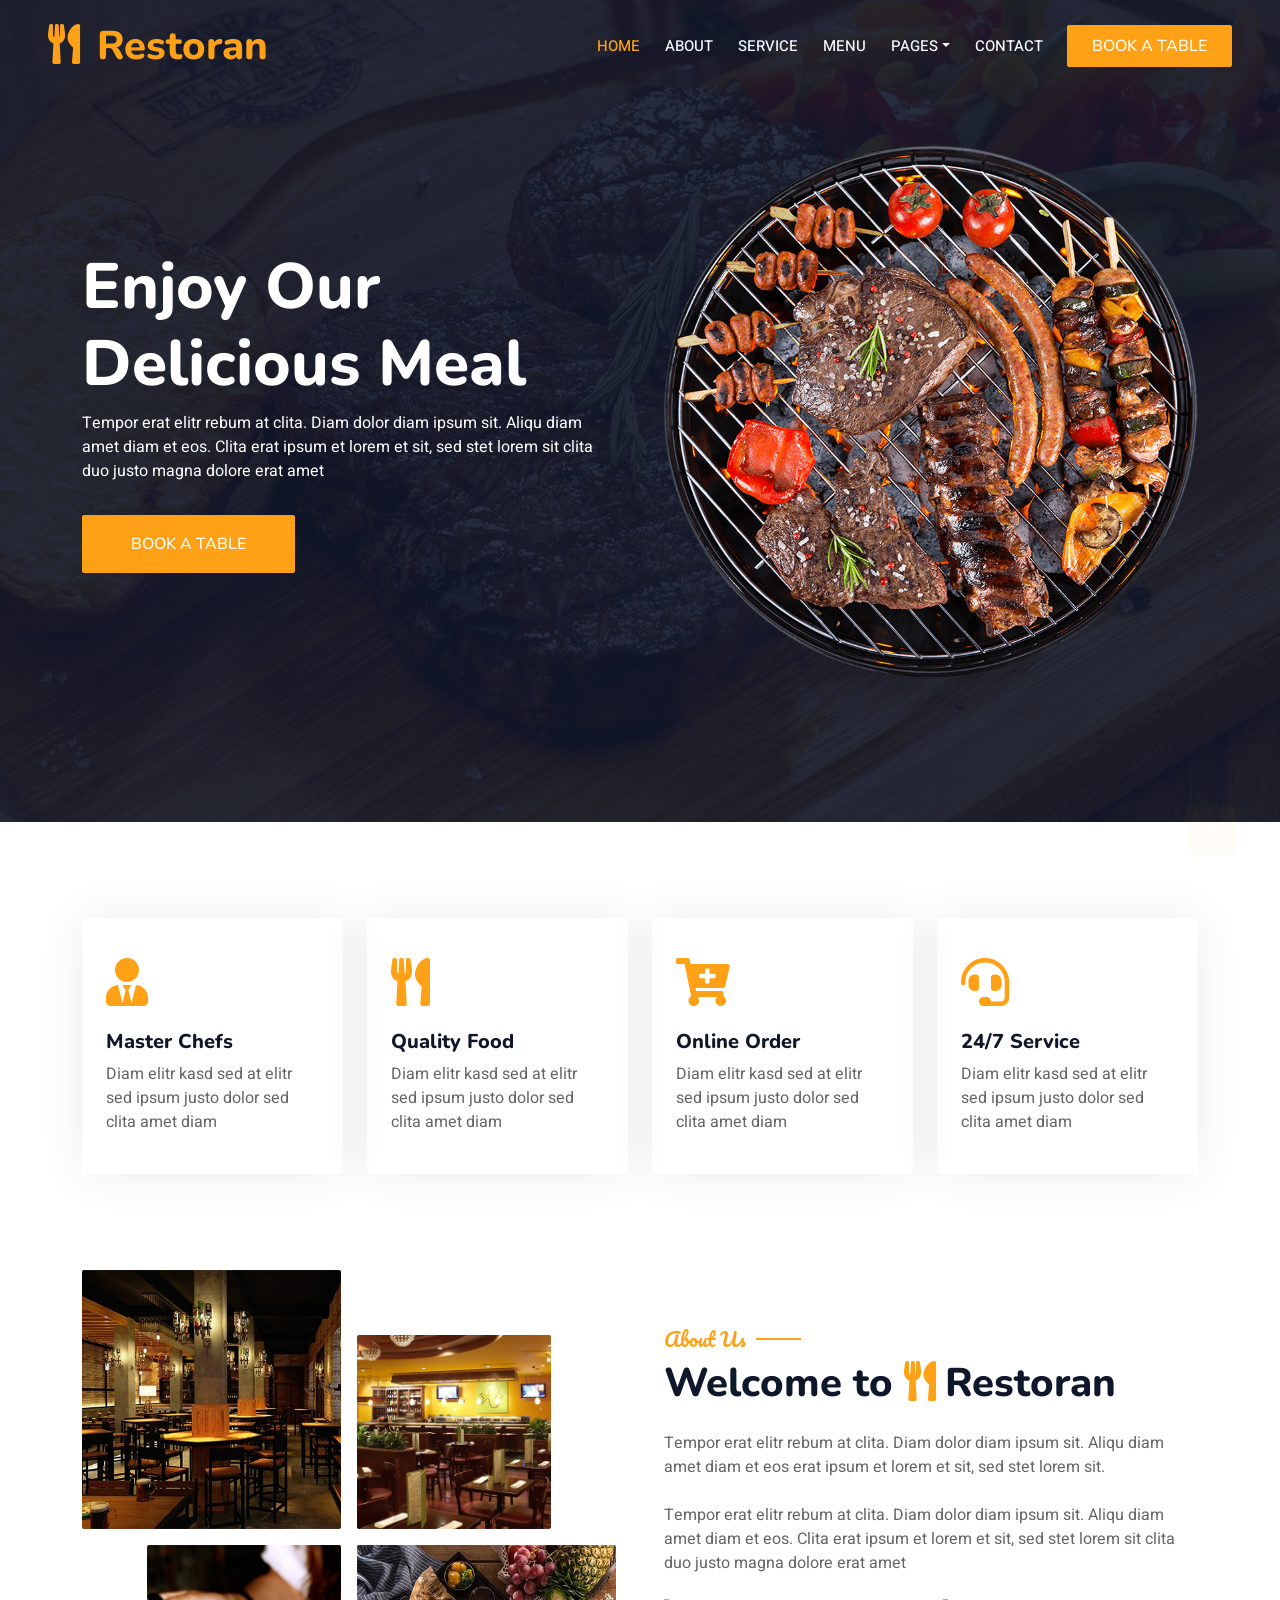
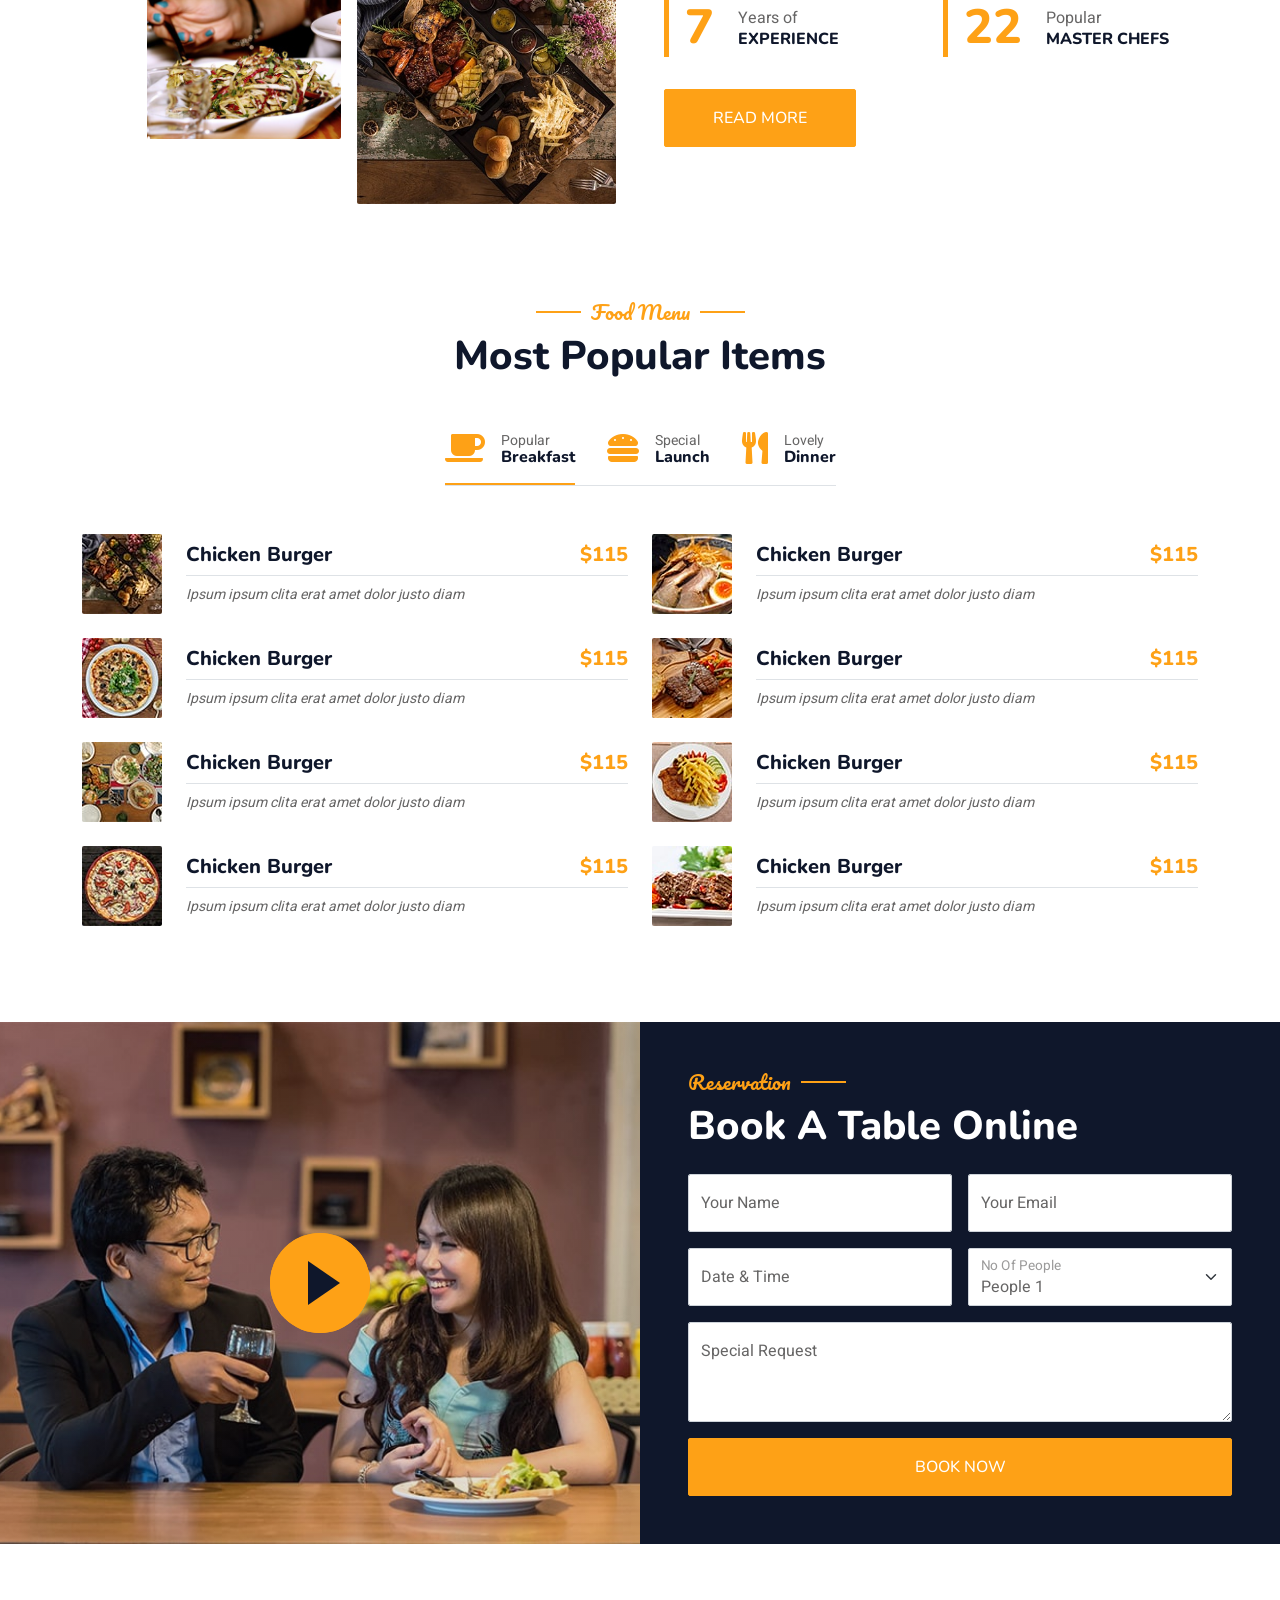
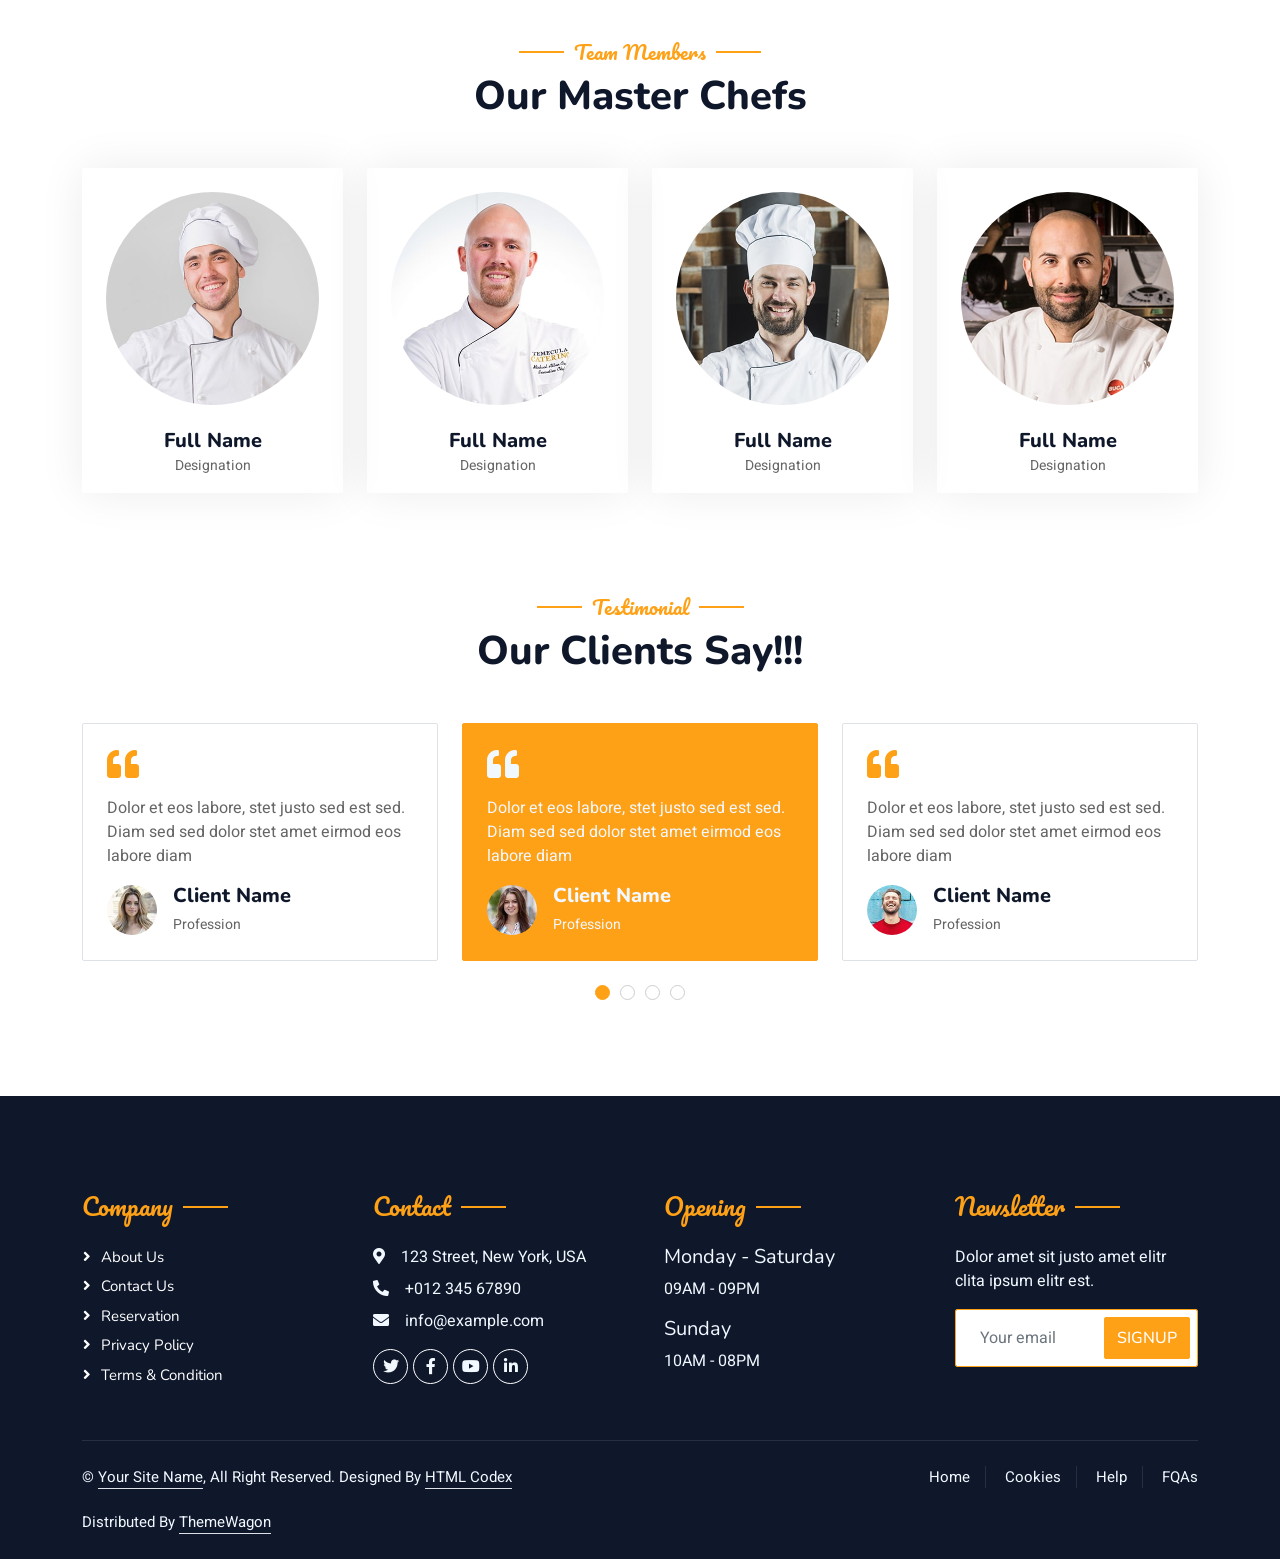
<file: restoranTemplate/index.html>
<!DOCTYPE html>
<html lang="en">

<head>
    <meta charset="utf-8">
    <title>Restoran - Bootstrap Restaurant Template</title>
    <meta content="width=device-width, initial-scale=1.0" name="viewport">
    <meta content="" name="keywords">
    <meta content="" name="description">

    <!-- Favicon -->
    <link href="img/favicon.ico" rel="icon">

    <!-- Google Web Fonts -->
    <link rel="preconnect" href="https://fonts.googleapis.com">
    <link rel="preconnect" href="https://fonts.gstatic.com" crossorigin>
    <link href="https://fonts.googleapis.com/css2?family=Heebo:wght@400;500;600&family=Nunito:wght@600;700;800&family=Pacifico&display=swap" rel="stylesheet">

    <!-- Icon Font Stylesheet -->
    <link href="https://cdnjs.cloudflare.com/ajax/libs/font-awesome/5.10.0/css/all.min.css" rel="stylesheet">
    <link href="https://cdn.jsdelivr.net/npm/bootstrap-icons@1.4.1/font/bootstrap-icons.css" rel="stylesheet">

    <!-- Libraries Stylesheet -->
    <link href="lib/animate/animate.min.css" rel="stylesheet">
    <link href="lib/owlcarousel/assets/owl.carousel.min.css" rel="stylesheet">
    <link href="lib/tempusdominus/css/tempusdominus-bootstrap-4.min.css" rel="stylesheet" />

    <!-- Customized Bootstrap Stylesheet -->
    <link href="css/bootstrap.min.css" rel="stylesheet">

    <!-- Template Stylesheet -->
    <link href="css/style.css" rel="stylesheet">
</head>

<body>
    <div class="container-xxl bg-white p-0">
        <!-- Spinner Start -->
        <div id="spinner" class="show bg-white position-fixed translate-middle w-100 vh-100 top-50 start-50 d-flex align-items-center justify-content-center">
            <div class="spinner-border text-primary" style="width: 3rem; height: 3rem;" role="status">
                <span class="sr-only">Loading...</span>
            </div>
        </div>
        <!-- Spinner End -->


        <!-- Navbar & Hero Start -->
        <div class="container-xxl position-relative p-0">
            <nav class="navbar navbar-expand-lg navbar-dark bg-dark px-4 px-lg-5 py-3 py-lg-0">
                <a href="" class="navbar-brand p-0">
                    <h1 class="text-primary m-0"><i class="fa fa-utensils me-3"></i>Restoran</h1>
                    <!-- <img src="img/logo.png" alt="Logo"> -->
                </a>
                <button class="navbar-toggler" type="button" data-bs-toggle="collapse" data-bs-target="#navbarCollapse">
                    <span class="fa fa-bars"></span>
                </button>
                <div class="collapse navbar-collapse" id="navbarCollapse">
                    <div class="navbar-nav ms-auto py-0 pe-4">
                        <a href="index.html" class="nav-item nav-link active">Home</a>
                        <a href="about.html" class="nav-item nav-link">About</a>
                        <a href="service.html" class="nav-item nav-link">Service</a>
                        <a href="menu.html" class="nav-item nav-link">Menu</a>
                        <div class="nav-item dropdown">
                            <a href="#" class="nav-link dropdown-toggle" data-bs-toggle="dropdown">Pages</a>
                            <div class="dropdown-menu m-0">
                                <a href="booking.html" class="dropdown-item">Booking</a>
                                <a href="team.html" class="dropdown-item">Our Team</a>
                                <a href="testimonial.html" class="dropdown-item">Testimonial</a>
                            </div>
                        </div>
                        <a href="contact.html" class="nav-item nav-link">Contact</a>
                    </div>
                    <a href="" class="btn btn-primary py-2 px-4">Book A Table</a>
                </div>
            </nav>

            <div class="container-xxl py-5 bg-dark hero-header mb-5">
                <div class="container my-5 py-5">
                    <div class="row align-items-center g-5">
                        <div class="col-lg-6 text-center text-lg-start">
                            <h1 class="display-3 text-white animated slideInLeft">Enjoy Our<br>Delicious Meal</h1>
                            <p class="text-white animated slideInLeft mb-4 pb-2">Tempor erat elitr rebum at clita. Diam dolor diam ipsum sit. Aliqu diam amet diam et eos. Clita erat ipsum et lorem et sit, sed stet lorem sit clita duo justo magna dolore erat amet</p>
                            <a href="" class="btn btn-primary py-sm-3 px-sm-5 me-3 animated slideInLeft">Book A Table</a>
                        </div>
                        <div class="col-lg-6 text-center text-lg-end overflow-hidden">
                            <img class="img-fluid" src="img/hero.png" alt="">
                        </div>
                    </div>
                </div>
            </div>
        </div>
        <!-- Navbar & Hero End -->


        <!-- Service Start -->
        <div class="container-xxl py-5">
            <div class="container">
                <div class="row g-4">
                    <div class="col-lg-3 col-sm-6 wow fadeInUp" data-wow-delay="0.1s">
                        <div class="service-item rounded pt-3">
                            <div class="p-4">
                                <i class="fa fa-3x fa-user-tie text-primary mb-4"></i>
                                <h5>Master Chefs</h5>
                                <p>Diam elitr kasd sed at elitr sed ipsum justo dolor sed clita amet diam</p>
                            </div>
                        </div>
                    </div>
                    <div class="col-lg-3 col-sm-6 wow fadeInUp" data-wow-delay="0.3s">
                        <div class="service-item rounded pt-3">
                            <div class="p-4">
                                <i class="fa fa-3x fa-utensils text-primary mb-4"></i>
                                <h5>Quality Food</h5>
                                <p>Diam elitr kasd sed at elitr sed ipsum justo dolor sed clita amet diam</p>
                            </div>
                        </div>
                    </div>
                    <div class="col-lg-3 col-sm-6 wow fadeInUp" data-wow-delay="0.5s">
                        <div class="service-item rounded pt-3">
                            <div class="p-4">
                                <i class="fa fa-3x fa-cart-plus text-primary mb-4"></i>
                                <h5>Online Order</h5>
                                <p>Diam elitr kasd sed at elitr sed ipsum justo dolor sed clita amet diam</p>
                            </div>
                        </div>
                    </div>
                    <div class="col-lg-3 col-sm-6 wow fadeInUp" data-wow-delay="0.7s">
                        <div class="service-item rounded pt-3">
                            <div class="p-4">
                                <i class="fa fa-3x fa-headset text-primary mb-4"></i>
                                <h5>24/7 Service</h5>
                                <p>Diam elitr kasd sed at elitr sed ipsum justo dolor sed clita amet diam</p>
                            </div>
                        </div>
                    </div>
                </div>
            </div>
        </div>
        <!-- Service End -->


        <!-- About Start -->
        <div class="container-xxl py-5">
            <div class="container">
                <div class="row g-5 align-items-center">
                    <div class="col-lg-6">
                        <div class="row g-3">
                            <div class="col-6 text-start">
                                <img class="img-fluid rounded w-100 wow zoomIn" data-wow-delay="0.1s" src="img/about-1.jpg">
                            </div>
                            <div class="col-6 text-start">
                                <img class="img-fluid rounded w-75 wow zoomIn" data-wow-delay="0.3s" src="img/about-2.jpg" style="margin-top: 25%;">
                            </div>
                            <div class="col-6 text-end">
                                <img class="img-fluid rounded w-75 wow zoomIn" data-wow-delay="0.5s" src="img/about-3.jpg">
                            </div>
                            <div class="col-6 text-end">
                                <img class="img-fluid rounded w-100 wow zoomIn" data-wow-delay="0.7s" src="img/about-4.jpg">
                            </div>
                        </div>
                    </div>
                    <div class="col-lg-6">
                        <h5 class="section-title ff-secondary text-start text-primary fw-normal">About Us</h5>
                        <h1 class="mb-4">Welcome to <i class="fa fa-utensils text-primary me-2"></i>Restoran</h1>
                        <p class="mb-4">Tempor erat elitr rebum at clita. Diam dolor diam ipsum sit. Aliqu diam amet diam et eos erat ipsum et lorem et sit, sed stet lorem sit.</p>
                        <p class="mb-4">Tempor erat elitr rebum at clita. Diam dolor diam ipsum sit. Aliqu diam amet diam et eos. Clita erat ipsum et lorem et sit, sed stet lorem sit clita duo justo magna dolore erat amet</p>
                        <div class="row g-4 mb-4">
                            <div class="col-sm-6">
                                <div class="d-flex align-items-center border-start border-5 border-primary px-3">
                                    <h1 class="flex-shrink-0 display-5 text-primary mb-0" data-toggle="counter-up">15</h1>
                                    <div class="ps-4">
                                        <p class="mb-0">Years of</p>
                                        <h6 class="text-uppercase mb-0">Experience</h6>
                                    </div>
                                </div>
                            </div>
                            <div class="col-sm-6">
                                <div class="d-flex align-items-center border-start border-5 border-primary px-3">
                                    <h1 class="flex-shrink-0 display-5 text-primary mb-0" data-toggle="counter-up">50</h1>
                                    <div class="ps-4">
                                        <p class="mb-0">Popular</p>
                                        <h6 class="text-uppercase mb-0">Master Chefs</h6>
                                    </div>
                                </div>
                            </div>
                        </div>
                        <a class="btn btn-primary py-3 px-5 mt-2" href="">Read More</a>
                    </div>
                </div>
            </div>
        </div>
        <!-- About End -->


        <!-- Menu Start -->
        <div class="container-xxl py-5">
            <div class="container">
                <div class="text-center wow fadeInUp" data-wow-delay="0.1s">
                    <h5 class="section-title ff-secondary text-center text-primary fw-normal">Food Menu</h5>
                    <h1 class="mb-5">Most Popular Items</h1>
                </div>
                <div class="tab-class text-center wow fadeInUp" data-wow-delay="0.1s">
                    <ul class="nav nav-pills d-inline-flex justify-content-center border-bottom mb-5">
                        <li class="nav-item">
                            <a class="d-flex align-items-center text-start mx-3 ms-0 pb-3 active" data-bs-toggle="pill" href="#tab-1">
                                <i class="fa fa-coffee fa-2x text-primary"></i>
                                <div class="ps-3">
                                    <small class="text-body">Popular</small>
                                    <h6 class="mt-n1 mb-0">Breakfast</h6>
                                </div>
                            </a>
                        </li>
                        <li class="nav-item">
                            <a class="d-flex align-items-center text-start mx-3 pb-3" data-bs-toggle="pill" href="#tab-2">
                                <i class="fa fa-hamburger fa-2x text-primary"></i>
                                <div class="ps-3">
                                    <small class="text-body">Special</small>
                                    <h6 class="mt-n1 mb-0">Launch</h6>
                                </div>
                            </a>
                        </li>
                        <li class="nav-item">
                            <a class="d-flex align-items-center text-start mx-3 me-0 pb-3" data-bs-toggle="pill" href="#tab-3">
                                <i class="fa fa-utensils fa-2x text-primary"></i>
                                <div class="ps-3">
                                    <small class="text-body">Lovely</small>
                                    <h6 class="mt-n1 mb-0">Dinner</h6>
                                </div>
                            </a>
                        </li>
                    </ul>
                    <div class="tab-content">
                        <div id="tab-1" class="tab-pane fade show p-0 active">
                            <div class="row g-4">
                                <div class="col-lg-6">
                                    <div class="d-flex align-items-center">
                                        <img class="flex-shrink-0 img-fluid rounded" src="img/menu-1.jpg" alt="" style="width: 80px;">
                                        <div class="w-100 d-flex flex-column text-start ps-4">
                                            <h5 class="d-flex justify-content-between border-bottom pb-2">
                                                <span>Chicken Burger</span>
                                                <span class="text-primary">$115</span>
                                            </h5>
                                            <small class="fst-italic">Ipsum ipsum clita erat amet dolor justo diam</small>
                                        </div>
                                    </div>
                                </div>
                                <div class="col-lg-6">
                                    <div class="d-flex align-items-center">
                                        <img class="flex-shrink-0 img-fluid rounded" src="img/menu-2.jpg" alt="" style="width: 80px;">
                                        <div class="w-100 d-flex flex-column text-start ps-4">
                                            <h5 class="d-flex justify-content-between border-bottom pb-2">
                                                <span>Chicken Burger</span>
                                                <span class="text-primary">$115</span>
                                            </h5>
                                            <small class="fst-italic">Ipsum ipsum clita erat amet dolor justo diam</small>
                                        </div>
                                    </div>
                                </div>
                                <div class="col-lg-6">
                                    <div class="d-flex align-items-center">
                                        <img class="flex-shrink-0 img-fluid rounded" src="img/menu-3.jpg" alt="" style="width: 80px;">
                                        <div class="w-100 d-flex flex-column text-start ps-4">
                                            <h5 class="d-flex justify-content-between border-bottom pb-2">
                                                <span>Chicken Burger</span>
                                                <span class="text-primary">$115</span>
                                            </h5>
                                            <small class="fst-italic">Ipsum ipsum clita erat amet dolor justo diam</small>
                                        </div>
                                    </div>
                                </div>
                                <div class="col-lg-6">
                                    <div class="d-flex align-items-center">
                                        <img class="flex-shrink-0 img-fluid rounded" src="img/menu-4.jpg" alt="" style="width: 80px;">
                                        <div class="w-100 d-flex flex-column text-start ps-4">
                                            <h5 class="d-flex justify-content-between border-bottom pb-2">
                                                <span>Chicken Burger</span>
                                                <span class="text-primary">$115</span>
                                            </h5>
                                            <small class="fst-italic">Ipsum ipsum clita erat amet dolor justo diam</small>
                                        </div>
                                    </div>
                                </div>
                                <div class="col-lg-6">
                                    <div class="d-flex align-items-center">
                                        <img class="flex-shrink-0 img-fluid rounded" src="img/menu-5.jpg" alt="" style="width: 80px;">
                                        <div class="w-100 d-flex flex-column text-start ps-4">
                                            <h5 class="d-flex justify-content-between border-bottom pb-2">
                                                <span>Chicken Burger</span>
                                                <span class="text-primary">$115</span>
                                            </h5>
                                            <small class="fst-italic">Ipsum ipsum clita erat amet dolor justo diam</small>
                                        </div>
                                    </div>
                                </div>
                                <div class="col-lg-6">
                                    <div class="d-flex align-items-center">
                                        <img class="flex-shrink-0 img-fluid rounded" src="img/menu-6.jpg" alt="" style="width: 80px;">
                                        <div class="w-100 d-flex flex-column text-start ps-4">
                                            <h5 class="d-flex justify-content-between border-bottom pb-2">
                                                <span>Chicken Burger</span>
                                                <span class="text-primary">$115</span>
                                            </h5>
                                            <small class="fst-italic">Ipsum ipsum clita erat amet dolor justo diam</small>
                                        </div>
                                    </div>
                                </div>
                                <div class="col-lg-6">
                                    <div class="d-flex align-items-center">
                                        <img class="flex-shrink-0 img-fluid rounded" src="img/menu-7.jpg" alt="" style="width: 80px;">
                                        <div class="w-100 d-flex flex-column text-start ps-4">
                                            <h5 class="d-flex justify-content-between border-bottom pb-2">
                                                <span>Chicken Burger</span>
                                                <span class="text-primary">$115</span>
                                            </h5>
                                            <small class="fst-italic">Ipsum ipsum clita erat amet dolor justo diam</small>
                                        </div>
                                    </div>
                                </div>
                                <div class="col-lg-6">
                                    <div class="d-flex align-items-center">
                                        <img class="flex-shrink-0 img-fluid rounded" src="img/menu-8.jpg" alt="" style="width: 80px;">
                                        <div class="w-100 d-flex flex-column text-start ps-4">
                                            <h5 class="d-flex justify-content-between border-bottom pb-2">
                                                <span>Chicken Burger</span>
                                                <span class="text-primary">$115</span>
                                            </h5>
                                            <small class="fst-italic">Ipsum ipsum clita erat amet dolor justo diam</small>
                                        </div>
                                    </div>
                                </div>
                            </div>
                        </div>
                        <div id="tab-2" class="tab-pane fade show p-0">
                            <div class="row g-4">
                                <div class="col-lg-6">
                                    <div class="d-flex align-items-center">
                                        <img class="flex-shrink-0 img-fluid rounded" src="img/menu-1.jpg" alt="" style="width: 80px;">
                                        <div class="w-100 d-flex flex-column text-start ps-4">
                                            <h5 class="d-flex justify-content-between border-bottom pb-2">
                                                <span>Chicken Burger</span>
                                                <span class="text-primary">$115</span>
                                            </h5>
                                            <small class="fst-italic">Ipsum ipsum clita erat amet dolor justo diam</small>
                                        </div>
                                    </div>
                                </div>
                                <div class="col-lg-6">
                                    <div class="d-flex align-items-center">
                                        <img class="flex-shrink-0 img-fluid rounded" src="img/menu-2.jpg" alt="" style="width: 80px;">
                                        <div class="w-100 d-flex flex-column text-start ps-4">
                                            <h5 class="d-flex justify-content-between border-bottom pb-2">
                                                <span>Chicken Burger</span>
                                                <span class="text-primary">$115</span>
                                            </h5>
                                            <small class="fst-italic">Ipsum ipsum clita erat amet dolor justo diam</small>
                                        </div>
                                    </div>
                                </div>
                                <div class="col-lg-6">
                                    <div class="d-flex align-items-center">
                                        <img class="flex-shrink-0 img-fluid rounded" src="img/menu-3.jpg" alt="" style="width: 80px;">
                                        <div class="w-100 d-flex flex-column text-start ps-4">
                                            <h5 class="d-flex justify-content-between border-bottom pb-2">
                                                <span>Chicken Burger</span>
                                                <span class="text-primary">$115</span>
                                            </h5>
                                            <small class="fst-italic">Ipsum ipsum clita erat amet dolor justo diam</small>
                                        </div>
                                    </div>
                                </div>
                                <div class="col-lg-6">
                                    <div class="d-flex align-items-center">
                                        <img class="flex-shrink-0 img-fluid rounded" src="img/menu-4.jpg" alt="" style="width: 80px;">
                                        <div class="w-100 d-flex flex-column text-start ps-4">
                                            <h5 class="d-flex justify-content-between border-bottom pb-2">
                                                <span>Chicken Burger</span>
                                                <span class="text-primary">$115</span>
                                            </h5>
                                            <small class="fst-italic">Ipsum ipsum clita erat amet dolor justo diam</small>
                                        </div>
                                    </div>
                                </div>
                                <div class="col-lg-6">
                                    <div class="d-flex align-items-center">
                                        <img class="flex-shrink-0 img-fluid rounded" src="img/menu-5.jpg" alt="" style="width: 80px;">
                                        <div class="w-100 d-flex flex-column text-start ps-4">
                                            <h5 class="d-flex justify-content-between border-bottom pb-2">
                                                <span>Chicken Burger</span>
                                                <span class="text-primary">$115</span>
                                            </h5>
                                            <small class="fst-italic">Ipsum ipsum clita erat amet dolor justo diam</small>
                                        </div>
                                    </div>
                                </div>
                                <div class="col-lg-6">
                                    <div class="d-flex align-items-center">
                                        <img class="flex-shrink-0 img-fluid rounded" src="img/menu-6.jpg" alt="" style="width: 80px;">
                                        <div class="w-100 d-flex flex-column text-start ps-4">
                                            <h5 class="d-flex justify-content-between border-bottom pb-2">
                                                <span>Chicken Burger</span>
                                                <span class="text-primary">$115</span>
                                            </h5>
                                            <small class="fst-italic">Ipsum ipsum clita erat amet dolor justo diam</small>
                                        </div>
                                    </div>
                                </div>
                                <div class="col-lg-6">
                                    <div class="d-flex align-items-center">
                                        <img class="flex-shrink-0 img-fluid rounded" src="img/menu-7.jpg" alt="" style="width: 80px;">
                                        <div class="w-100 d-flex flex-column text-start ps-4">
                                            <h5 class="d-flex justify-content-between border-bottom pb-2">
                                                <span>Chicken Burger</span>
                                                <span class="text-primary">$115</span>
                                            </h5>
                                            <small class="fst-italic">Ipsum ipsum clita erat amet dolor justo diam</small>
                                        </div>
                                    </div>
                                </div>
                                <div class="col-lg-6">
                                    <div class="d-flex align-items-center">
                                        <img class="flex-shrink-0 img-fluid rounded" src="img/menu-8.jpg" alt="" style="width: 80px;">
                                        <div class="w-100 d-flex flex-column text-start ps-4">
                                            <h5 class="d-flex justify-content-between border-bottom pb-2">
                                                <span>Chicken Burger</span>
                                                <span class="text-primary">$115</span>
                                            </h5>
                                            <small class="fst-italic">Ipsum ipsum clita erat amet dolor justo diam</small>
                                        </div>
                                    </div>
                                </div>
                            </div>
                        </div>
                        <div id="tab-3" class="tab-pane fade show p-0">
                            <div class="row g-4">
                                <div class="col-lg-6">
                                    <div class="d-flex align-items-center">
                                        <img class="flex-shrink-0 img-fluid rounded" src="img/menu-1.jpg" alt="" style="width: 80px;">
                                        <div class="w-100 d-flex flex-column text-start ps-4">
                                            <h5 class="d-flex justify-content-between border-bottom pb-2">
                                                <span>Chicken Burger</span>
                                                <span class="text-primary">$115</span>
                                            </h5>
                                            <small class="fst-italic">Ipsum ipsum clita erat amet dolor justo diam</small>
                                        </div>
                                    </div>
                                </div>
                                <div class="col-lg-6">
                                    <div class="d-flex align-items-center">
                                        <img class="flex-shrink-0 img-fluid rounded" src="img/menu-2.jpg" alt="" style="width: 80px;">
                                        <div class="w-100 d-flex flex-column text-start ps-4">
                                            <h5 class="d-flex justify-content-between border-bottom pb-2">
                                                <span>Chicken Burger</span>
                                                <span class="text-primary">$115</span>
                                            </h5>
                                            <small class="fst-italic">Ipsum ipsum clita erat amet dolor justo diam</small>
                                        </div>
                                    </div>
                                </div>
                                <div class="col-lg-6">
                                    <div class="d-flex align-items-center">
                                        <img class="flex-shrink-0 img-fluid rounded" src="img/menu-3.jpg" alt="" style="width: 80px;">
                                        <div class="w-100 d-flex flex-column text-start ps-4">
                                            <h5 class="d-flex justify-content-between border-bottom pb-2">
                                                <span>Chicken Burger</span>
                                                <span class="text-primary">$115</span>
                                            </h5>
                                            <small class="fst-italic">Ipsum ipsum clita erat amet dolor justo diam</small>
                                        </div>
                                    </div>
                                </div>
                                <div class="col-lg-6">
                                    <div class="d-flex align-items-center">
                                        <img class="flex-shrink-0 img-fluid rounded" src="img/menu-4.jpg" alt="" style="width: 80px;">
                                        <div class="w-100 d-flex flex-column text-start ps-4">
                                            <h5 class="d-flex justify-content-between border-bottom pb-2">
                                                <span>Chicken Burger</span>
                                                <span class="text-primary">$115</span>
                                            </h5>
                                            <small class="fst-italic">Ipsum ipsum clita erat amet dolor justo diam</small>
                                        </div>
                                    </div>
                                </div>
                                <div class="col-lg-6">
                                    <div class="d-flex align-items-center">
                                        <img class="flex-shrink-0 img-fluid rounded" src="img/menu-5.jpg" alt="" style="width: 80px;">
                                        <div class="w-100 d-flex flex-column text-start ps-4">
                                            <h5 class="d-flex justify-content-between border-bottom pb-2">
                                                <span>Chicken Burger</span>
                                                <span class="text-primary">$115</span>
                                            </h5>
                                            <small class="fst-italic">Ipsum ipsum clita erat amet dolor justo diam</small>
                                        </div>
                                    </div>
                                </div>
                                <div class="col-lg-6">
                                    <div class="d-flex align-items-center">
                                        <img class="flex-shrink-0 img-fluid rounded" src="img/menu-6.jpg" alt="" style="width: 80px;">
                                        <div class="w-100 d-flex flex-column text-start ps-4">
                                            <h5 class="d-flex justify-content-between border-bottom pb-2">
                                                <span>Chicken Burger</span>
                                                <span class="text-primary">$115</span>
                                            </h5>
                                            <small class="fst-italic">Ipsum ipsum clita erat amet dolor justo diam</small>
                                        </div>
                                    </div>
                                </div>
                                <div class="col-lg-6">
                                    <div class="d-flex align-items-center">
                                        <img class="flex-shrink-0 img-fluid rounded" src="img/menu-7.jpg" alt="" style="width: 80px;">
                                        <div class="w-100 d-flex flex-column text-start ps-4">
                                            <h5 class="d-flex justify-content-between border-bottom pb-2">
                                                <span>Chicken Burger</span>
                                                <span class="text-primary">$115</span>
                                            </h5>
                                            <small class="fst-italic">Ipsum ipsum clita erat amet dolor justo diam</small>
                                        </div>
                                    </div>
                                </div>
                                <div class="col-lg-6">
                                    <div class="d-flex align-items-center">
                                        <img class="flex-shrink-0 img-fluid rounded" src="img/menu-8.jpg" alt="" style="width: 80px;">
                                        <div class="w-100 d-flex flex-column text-start ps-4">
                                            <h5 class="d-flex justify-content-between border-bottom pb-2">
                                                <span>Chicken Burger</span>
                                                <span class="text-primary">$115</span>
                                            </h5>
                                            <small class="fst-italic">Ipsum ipsum clita erat amet dolor justo diam</small>
                                        </div>
                                    </div>
                                </div>
                            </div>
                        </div>
                    </div>
                </div>
            </div>
        </div>
        <!-- Menu End -->


        <!-- Reservation Start -->
        <div class="container-xxl py-5 px-0 wow fadeInUp" data-wow-delay="0.1s">
            <div class="row g-0">
                <div class="col-md-6">
                    <div class="video">
                        <button type="button" class="btn-play" data-bs-toggle="modal" data-src="https://www.youtube.com/embed/DWRcNpR6Kdc" data-bs-target="#videoModal">
                            <span></span>
                        </button>
                    </div>
                </div>
                <div class="col-md-6 bg-dark d-flex align-items-center">
                    <div class="p-5 wow fadeInUp" data-wow-delay="0.2s">
                        <h5 class="section-title ff-secondary text-start text-primary fw-normal">Reservation</h5>
                        <h1 class="text-white mb-4">Book A Table Online</h1>
                        <form>
                            <div class="row g-3">
                                <div class="col-md-6">
                                    <div class="form-floating">
                                        <input type="text" class="form-control" id="name" placeholder="Your Name">
                                        <label for="name">Your Name</label>
                                    </div>
                                </div>
                                <div class="col-md-6">
                                    <div class="form-floating">
                                        <input type="email" class="form-control" id="email" placeholder="Your Email">
                                        <label for="email">Your Email</label>
                                    </div>
                                </div>
                                <div class="col-md-6">
                                    <div class="form-floating date" id="date3" data-target-input="nearest">
                                        <input type="text" class="form-control datetimepicker-input" id="datetime" placeholder="Date & Time" data-target="#date3" data-toggle="datetimepicker" />
                                        <label for="datetime">Date & Time</label>
                                    </div>
                                </div>
                                <div class="col-md-6">
                                    <div class="form-floating">
                                        <select class="form-select" id="select1">
                                          <option value="1">People 1</option>
                                          <option value="2">People 2</option>
                                          <option value="3">People 3</option>
                                        </select>
                                        <label for="select1">No Of People</label>
                                      </div>
                                </div>
                                <div class="col-12">
                                    <div class="form-floating">
                                        <textarea class="form-control" placeholder="Special Request" id="message" style="height: 100px"></textarea>
                                        <label for="message">Special Request</label>
                                    </div>
                                </div>
                                <div class="col-12">
                                    <button class="btn btn-primary w-100 py-3" type="submit">Book Now</button>
                                </div>
                            </div>
                        </form>
                    </div>
                </div>
            </div>
        </div>

        <div class="modal fade" id="videoModal" tabindex="-1" aria-labelledby="exampleModalLabel" aria-hidden="true">
            <div class="modal-dialog">
                <div class="modal-content rounded-0">
                    <div class="modal-header">
                        <h5 class="modal-title" id="exampleModalLabel">Youtube Video</h5>
                        <button type="button" class="btn-close" data-bs-dismiss="modal" aria-label="Close"></button>
                    </div>
                    <div class="modal-body">
                        <!-- 16:9 aspect ratio -->
                        <div class="ratio ratio-16x9">
                            <iframe class="embed-responsive-item" src="" id="video" allowfullscreen allowscriptaccess="always"
                                allow="autoplay"></iframe>
                        </div>
                    </div>
                </div>
            </div>
        </div>
        <!-- Reservation Start -->


        <!-- Team Start -->
        <div class="container-xxl pt-5 pb-3">
            <div class="container">
                <div class="text-center wow fadeInUp" data-wow-delay="0.1s">
                    <h5 class="section-title ff-secondary text-center text-primary fw-normal">Team Members</h5>
                    <h1 class="mb-5">Our Master Chefs</h1>
                </div>
                <div class="row g-4">
                    <div class="col-lg-3 col-md-6 wow fadeInUp" data-wow-delay="0.1s">
                        <div class="team-item text-center rounded overflow-hidden">
                            <div class="rounded-circle overflow-hidden m-4">
                                <img class="img-fluid" src="img/team-1.jpg" alt="">
                            </div>
                            <h5 class="mb-0">Full Name</h5>
                            <small>Designation</small>
                            <div class="d-flex justify-content-center mt-3">
                                <a class="btn btn-square btn-primary mx-1" href=""><i class="fab fa-facebook-f"></i></a>
                                <a class="btn btn-square btn-primary mx-1" href=""><i class="fab fa-twitter"></i></a>
                                <a class="btn btn-square btn-primary mx-1" href=""><i class="fab fa-instagram"></i></a>
                            </div>
                        </div>
                    </div>
                    <div class="col-lg-3 col-md-6 wow fadeInUp" data-wow-delay="0.3s">
                        <div class="team-item text-center rounded overflow-hidden">
                            <div class="rounded-circle overflow-hidden m-4">
                                <img class="img-fluid" src="img/team-2.jpg" alt="">
                            </div>
                            <h5 class="mb-0">Full Name</h5>
                            <small>Designation</small>
                            <div class="d-flex justify-content-center mt-3">
                                <a class="btn btn-square btn-primary mx-1" href=""><i class="fab fa-facebook-f"></i></a>
                                <a class="btn btn-square btn-primary mx-1" href=""><i class="fab fa-twitter"></i></a>
                                <a class="btn btn-square btn-primary mx-1" href=""><i class="fab fa-instagram"></i></a>
                            </div>
                        </div>
                    </div>
                    <div class="col-lg-3 col-md-6 wow fadeInUp" data-wow-delay="0.5s">
                        <div class="team-item text-center rounded overflow-hidden">
                            <div class="rounded-circle overflow-hidden m-4">
                                <img class="img-fluid" src="img/team-3.jpg" alt="">
                            </div>
                            <h5 class="mb-0">Full Name</h5>
                            <small>Designation</small>
                            <div class="d-flex justify-content-center mt-3">
                                <a class="btn btn-square btn-primary mx-1" href=""><i class="fab fa-facebook-f"></i></a>
                                <a class="btn btn-square btn-primary mx-1" href=""><i class="fab fa-twitter"></i></a>
                                <a class="btn btn-square btn-primary mx-1" href=""><i class="fab fa-instagram"></i></a>
                            </div>
                        </div>
                    </div>
                    <div class="col-lg-3 col-md-6 wow fadeInUp" data-wow-delay="0.7s">
                        <div class="team-item text-center rounded overflow-hidden">
                            <div class="rounded-circle overflow-hidden m-4">
                                <img class="img-fluid" src="img/team-4.jpg" alt="">
                            </div>
                            <h5 class="mb-0">Full Name</h5>
                            <small>Designation</small>
                            <div class="d-flex justify-content-center mt-3">
                                <a class="btn btn-square btn-primary mx-1" href=""><i class="fab fa-facebook-f"></i></a>
                                <a class="btn btn-square btn-primary mx-1" href=""><i class="fab fa-twitter"></i></a>
                                <a class="btn btn-square btn-primary mx-1" href=""><i class="fab fa-instagram"></i></a>
                            </div>
                        </div>
                    </div>
                </div>
            </div>
        </div>
        <!-- Team End -->


        <!-- Testimonial Start -->
        <div class="container-xxl py-5 wow fadeInUp" data-wow-delay="0.1s">
            <div class="container">
                <div class="text-center">
                    <h5 class="section-title ff-secondary text-center text-primary fw-normal">Testimonial</h5>
                    <h1 class="mb-5">Our Clients Say!!!</h1>
                </div>
                <div class="owl-carousel testimonial-carousel">
                    <div class="testimonial-item bg-transparent border rounded p-4">
                        <i class="fa fa-quote-left fa-2x text-primary mb-3"></i>
                        <p>Dolor et eos labore, stet justo sed est sed. Diam sed sed dolor stet amet eirmod eos labore diam</p>
                        <div class="d-flex align-items-center">
                            <img class="img-fluid flex-shrink-0 rounded-circle" src="img/testimonial-1.jpg" style="width: 50px; height: 50px;">
                            <div class="ps-3">
                                <h5 class="mb-1">Client Name</h5>
                                <small>Profession</small>
                            </div>
                        </div>
                    </div>
                    <div class="testimonial-item bg-transparent border rounded p-4">
                        <i class="fa fa-quote-left fa-2x text-primary mb-3"></i>
                        <p>Dolor et eos labore, stet justo sed est sed. Diam sed sed dolor stet amet eirmod eos labore diam</p>
                        <div class="d-flex align-items-center">
                            <img class="img-fluid flex-shrink-0 rounded-circle" src="img/testimonial-2.jpg" style="width: 50px; height: 50px;">
                            <div class="ps-3">
                                <h5 class="mb-1">Client Name</h5>
                                <small>Profession</small>
                            </div>
                        </div>
                    </div>
                    <div class="testimonial-item bg-transparent border rounded p-4">
                        <i class="fa fa-quote-left fa-2x text-primary mb-3"></i>
                        <p>Dolor et eos labore, stet justo sed est sed. Diam sed sed dolor stet amet eirmod eos labore diam</p>
                        <div class="d-flex align-items-center">
                            <img class="img-fluid flex-shrink-0 rounded-circle" src="img/testimonial-3.jpg" style="width: 50px; height: 50px;">
                            <div class="ps-3">
                                <h5 class="mb-1">Client Name</h5>
                                <small>Profession</small>
                            </div>
                        </div>
                    </div>
                    <div class="testimonial-item bg-transparent border rounded p-4">
                        <i class="fa fa-quote-left fa-2x text-primary mb-3"></i>
                        <p>Dolor et eos labore, stet justo sed est sed. Diam sed sed dolor stet amet eirmod eos labore diam</p>
                        <div class="d-flex align-items-center">
                            <img class="img-fluid flex-shrink-0 rounded-circle" src="img/testimonial-4.jpg" style="width: 50px; height: 50px;">
                            <div class="ps-3">
                                <h5 class="mb-1">Client Name</h5>
                                <small>Profession</small>
                            </div>
                        </div>
                    </div>
                </div>
            </div>
        </div>
        <!-- Testimonial End -->
        

        <!-- Footer Start -->
        <div class="container-fluid bg-dark text-light footer pt-5 mt-5 wow fadeIn" data-wow-delay="0.1s">
            <div class="container py-5">
                <div class="row g-5">
                    <div class="col-lg-3 col-md-6">
                        <h4 class="section-title ff-secondary text-start text-primary fw-normal mb-4">Company</h4>
                        <a class="btn btn-link" href="">About Us</a>
                        <a class="btn btn-link" href="">Contact Us</a>
                        <a class="btn btn-link" href="">Reservation</a>
                        <a class="btn btn-link" href="">Privacy Policy</a>
                        <a class="btn btn-link" href="">Terms & Condition</a>
                    </div>
                    <div class="col-lg-3 col-md-6">
                        <h4 class="section-title ff-secondary text-start text-primary fw-normal mb-4">Contact</h4>
                        <p class="mb-2"><i class="fa fa-map-marker-alt me-3"></i>123 Street, New York, USA</p>
                        <p class="mb-2"><i class="fa fa-phone-alt me-3"></i>+012 345 67890</p>
                        <p class="mb-2"><i class="fa fa-envelope me-3"></i>info@example.com</p>
                        <div class="d-flex pt-2">
                            <a class="btn btn-outline-light btn-social" href=""><i class="fab fa-twitter"></i></a>
                            <a class="btn btn-outline-light btn-social" href=""><i class="fab fa-facebook-f"></i></a>
                            <a class="btn btn-outline-light btn-social" href=""><i class="fab fa-youtube"></i></a>
                            <a class="btn btn-outline-light btn-social" href=""><i class="fab fa-linkedin-in"></i></a>
                        </div>
                    </div>
                    <div class="col-lg-3 col-md-6">
                        <h4 class="section-title ff-secondary text-start text-primary fw-normal mb-4">Opening</h4>
                        <h5 class="text-light fw-normal">Monday - Saturday</h5>
                        <p>09AM - 09PM</p>
                        <h5 class="text-light fw-normal">Sunday</h5>
                        <p>10AM - 08PM</p>
                    </div>
                    <div class="col-lg-3 col-md-6">
                        <h4 class="section-title ff-secondary text-start text-primary fw-normal mb-4">Newsletter</h4>
                        <p>Dolor amet sit justo amet elitr clita ipsum elitr est.</p>
                        <div class="position-relative mx-auto" style="max-width: 400px;">
                            <input class="form-control border-primary w-100 py-3 ps-4 pe-5" type="text" placeholder="Your email">
                            <button type="button" class="btn btn-primary py-2 position-absolute top-0 end-0 mt-2 me-2">SignUp</button>
                        </div>
                    </div>
                </div>
            </div>
            <div class="container">
                <div class="copyright">
                    <div class="row">
                        <div class="col-md-6 text-center text-md-start mb-3 mb-md-0">
                            &copy; <a class="border-bottom" href="#">Your Site Name</a>, All Right Reserved. 
							
							<!--/*** This template is free as long as you keep the footer author’s credit link/attribution link/backlink. If you'd like to use the template without the footer author’s credit link/attribution link/backlink, you can purchase the Credit Removal License from "https://htmlcodex.com/credit-removal". Thank you for your support. ***/-->
							Designed By <a class="border-bottom" href="https://htmlcodex.com">HTML Codex</a><br><br>
                            Distributed By <a class="border-bottom" href="https://themewagon.com" target="_blank">ThemeWagon</a>
                        </div>
                        <div class="col-md-6 text-center text-md-end">
                            <div class="footer-menu">
                                <a href="">Home</a>
                                <a href="">Cookies</a>
                                <a href="">Help</a>
                                <a href="">FQAs</a>
                            </div>
                        </div>
                    </div>
                </div>
            </div>
        </div>
        <!-- Footer End -->


        <!-- Back to Top -->
        <a href="#" class="btn btn-lg btn-primary btn-lg-square back-to-top"><i class="bi bi-arrow-up"></i></a>
    </div>

    <!-- JavaScript Libraries -->
    <script src="https://code.jquery.com/jquery-3.4.1.min.js"></script>
    <script src="https://cdn.jsdelivr.net/npm/bootstrap@5.0.0/dist/js/bootstrap.bundle.min.js"></script>
    <script src="lib/wow/wow.min.js"></script>
    <script src="lib/easing/easing.min.js"></script>
    <script src="lib/waypoints/waypoints.min.js"></script>
    <script src="lib/counterup/counterup.min.js"></script>
    <script src="lib/owlcarousel/owl.carousel.min.js"></script>
    <script src="lib/tempusdominus/js/moment.min.js"></script>
    <script src="lib/tempusdominus/js/moment-timezone.min.js"></script>
    <script src="lib/tempusdominus/js/tempusdominus-bootstrap-4.min.js"></script>

    <!-- Template Javascript -->
    <script src="js/main.js"></script>
</body>

</html>
</file>
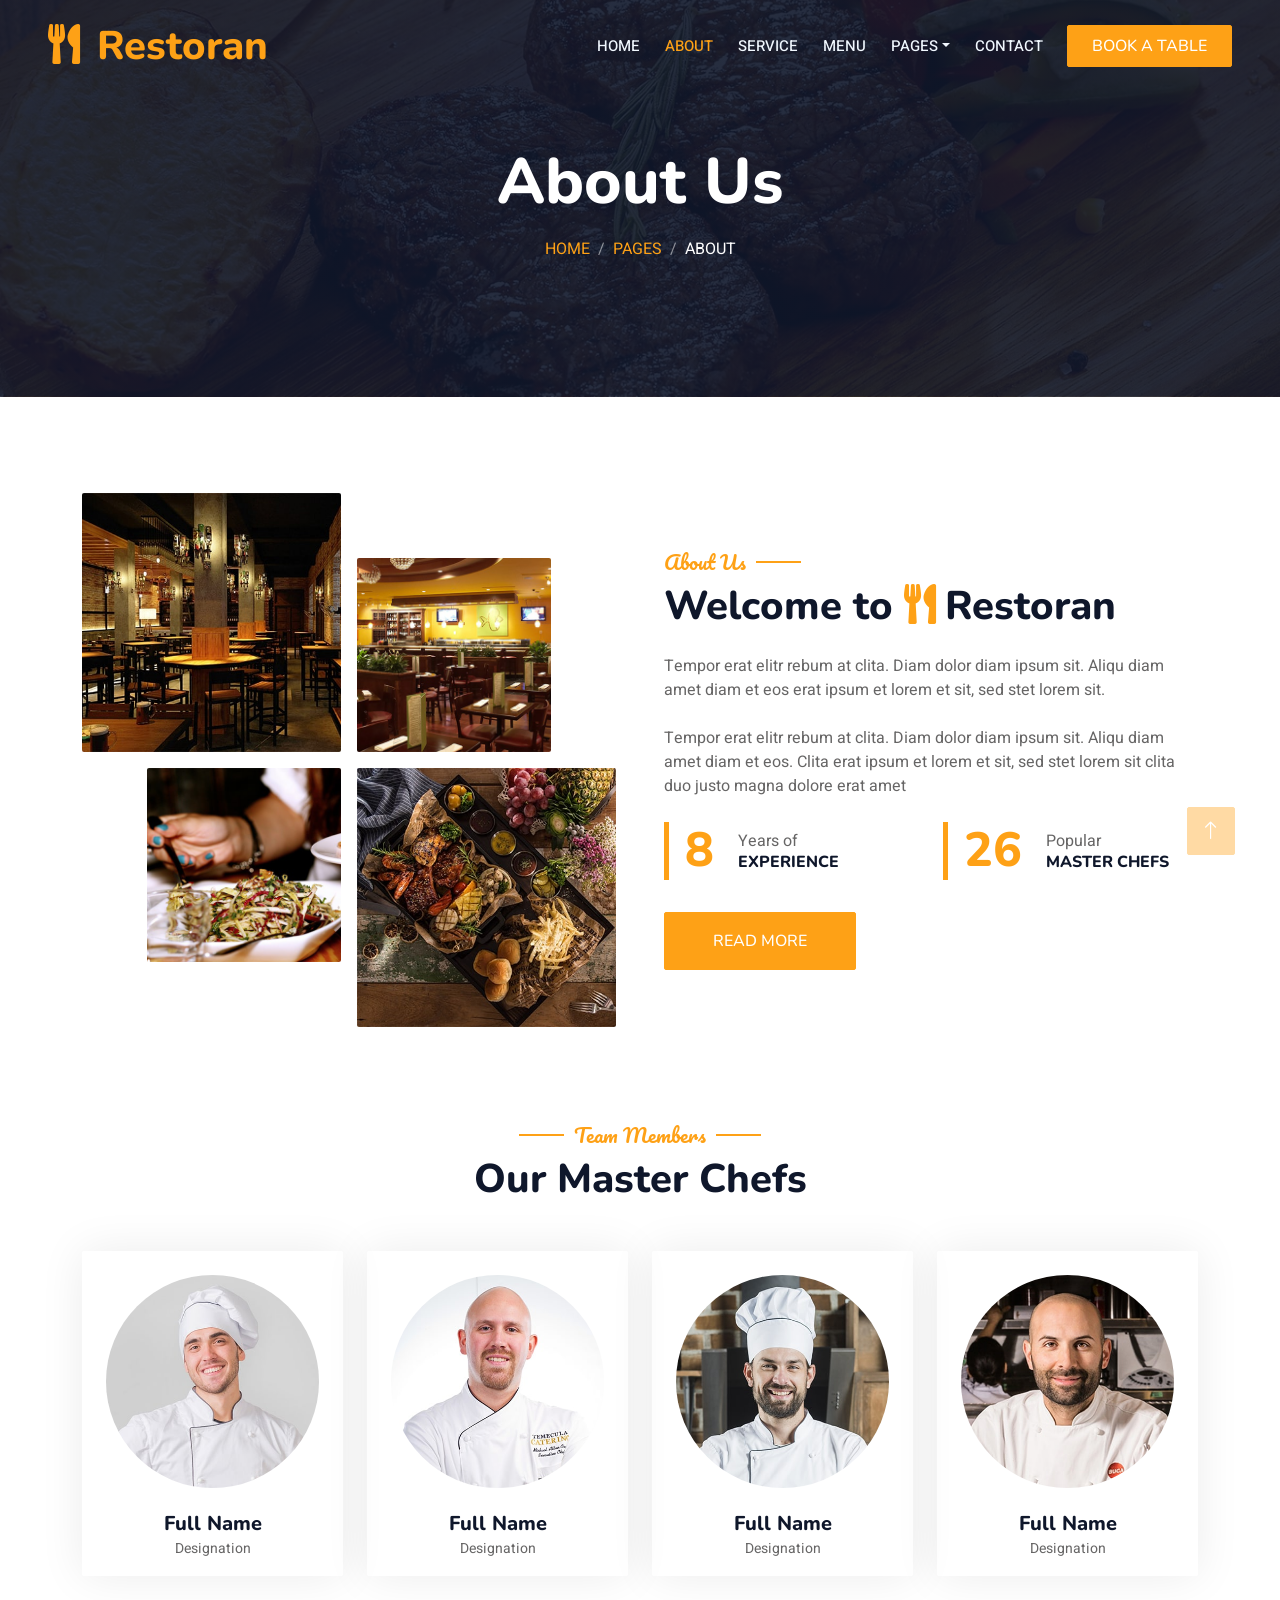
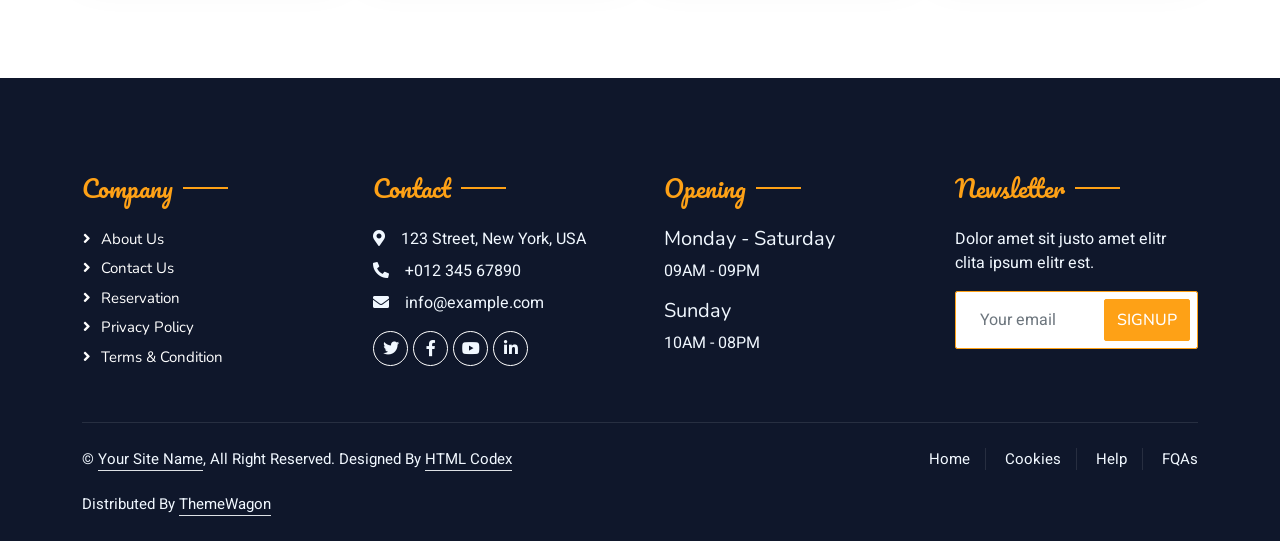
<file: restoranTemplate/about.html>
<!DOCTYPE html>
<html lang="en">

<head>
    <meta charset="utf-8">
    <title>Restoran - Bootstrap Restaurant Template</title>
    <meta content="width=device-width, initial-scale=1.0" name="viewport">
    <meta content="" name="keywords">
    <meta content="" name="description">

    <!-- Favicon -->
    <link href="img/favicon.ico" rel="icon">

    <!-- Google Web Fonts -->
    <link rel="preconnect" href="https://fonts.googleapis.com">
    <link rel="preconnect" href="https://fonts.gstatic.com" crossorigin>
    <link href="https://fonts.googleapis.com/css2?family=Heebo:wght@400;500;600&family=Nunito:wght@600;700;800&family=Pacifico&display=swap" rel="stylesheet">

    <!-- Icon Font Stylesheet -->
    <link href="https://cdnjs.cloudflare.com/ajax/libs/font-awesome/5.10.0/css/all.min.css" rel="stylesheet">
    <link href="https://cdn.jsdelivr.net/npm/bootstrap-icons@1.4.1/font/bootstrap-icons.css" rel="stylesheet">

    <!-- Libraries Stylesheet -->
    <link href="lib/animate/animate.min.css" rel="stylesheet">
    <link href="lib/owlcarousel/assets/owl.carousel.min.css" rel="stylesheet">
    <link href="lib/tempusdominus/css/tempusdominus-bootstrap-4.min.css" rel="stylesheet" />

    <!-- Customized Bootstrap Stylesheet -->
    <link href="css/bootstrap.min.css" rel="stylesheet">

    <!-- Template Stylesheet -->
    <link href="css/style.css" rel="stylesheet">
</head>

<body>
    <div class="container-xxl bg-white p-0">
        <!-- Spinner Start -->
        <div id="spinner" class="show bg-white position-fixed translate-middle w-100 vh-100 top-50 start-50 d-flex align-items-center justify-content-center">
            <div class="spinner-border text-primary" style="width: 3rem; height: 3rem;" role="status">
                <span class="sr-only">Loading...</span>
            </div>
        </div>
        <!-- Spinner End -->


        <!-- Navbar & Hero Start -->
        <div class="container-xxl position-relative p-0">
            <nav class="navbar navbar-expand-lg navbar-dark bg-dark px-4 px-lg-5 py-3 py-lg-0">
                <a href="" class="navbar-brand p-0">
                    <h1 class="text-primary m-0"><i class="fa fa-utensils me-3"></i>Restoran</h1>
                    <!-- <img src="img/logo.png" alt="Logo"> -->
                </a>
                <button class="navbar-toggler" type="button" data-bs-toggle="collapse" data-bs-target="#navbarCollapse">
                    <span class="fa fa-bars"></span>
                </button>
                <div class="collapse navbar-collapse" id="navbarCollapse">
                    <div class="navbar-nav ms-auto py-0 pe-4">
                        <a href="index.html" class="nav-item nav-link">Home</a>
                        <a href="about.html" class="nav-item nav-link active">About</a>
                        <a href="service.html" class="nav-item nav-link">Service</a>
                        <a href="menu.html" class="nav-item nav-link">Menu</a>
                        <div class="nav-item dropdown">
                            <a href="#" class="nav-link dropdown-toggle" data-bs-toggle="dropdown">Pages</a>
                            <div class="dropdown-menu m-0">
                                <a href="booking.html" class="dropdown-item">Booking</a>
                                <a href="team.html" class="dropdown-item">Our Team</a>
                                <a href="testimonial.html" class="dropdown-item">Testimonial</a>
                            </div>
                        </div>
                        <a href="contact.html" class="nav-item nav-link">Contact</a>
                    </div>
                    <a href="" class="btn btn-primary py-2 px-4">Book A Table</a>
                </div>
            </nav>

            <div class="container-xxl py-5 bg-dark hero-header mb-5">
                <div class="container text-center my-5 pt-5 pb-4">
                    <h1 class="display-3 text-white mb-3 animated slideInDown">About Us</h1>
                    <nav aria-label="breadcrumb">
                        <ol class="breadcrumb justify-content-center text-uppercase">
                            <li class="breadcrumb-item"><a href="#">Home</a></li>
                            <li class="breadcrumb-item"><a href="#">Pages</a></li>
                            <li class="breadcrumb-item text-white active" aria-current="page">About</li>
                        </ol>
                    </nav>
                </div>
            </div>
        </div>
        <!-- Navbar & Hero End -->


        <!-- About Start -->
        <div class="container-xxl py-5">
            <div class="container">
                <div class="row g-5 align-items-center">
                    <div class="col-lg-6">
                        <div class="row g-3">
                            <div class="col-6 text-start">
                                <img class="img-fluid rounded w-100 wow zoomIn" data-wow-delay="0.1s" src="img/about-1.jpg">
                            </div>
                            <div class="col-6 text-start">
                                <img class="img-fluid rounded w-75 wow zoomIn" data-wow-delay="0.3s" src="img/about-2.jpg" style="margin-top: 25%;">
                            </div>
                            <div class="col-6 text-end">
                                <img class="img-fluid rounded w-75 wow zoomIn" data-wow-delay="0.5s" src="img/about-3.jpg">
                            </div>
                            <div class="col-6 text-end">
                                <img class="img-fluid rounded w-100 wow zoomIn" data-wow-delay="0.7s" src="img/about-4.jpg">
                            </div>
                        </div>
                    </div>
                    <div class="col-lg-6">
                        <h5 class="section-title ff-secondary text-start text-primary fw-normal">About Us</h5>
                        <h1 class="mb-4">Welcome to <i class="fa fa-utensils text-primary me-2"></i>Restoran</h1>
                        <p class="mb-4">Tempor erat elitr rebum at clita. Diam dolor diam ipsum sit. Aliqu diam amet diam et eos erat ipsum et lorem et sit, sed stet lorem sit.</p>
                        <p class="mb-4">Tempor erat elitr rebum at clita. Diam dolor diam ipsum sit. Aliqu diam amet diam et eos. Clita erat ipsum et lorem et sit, sed stet lorem sit clita duo justo magna dolore erat amet</p>
                        <div class="row g-4 mb-4">
                            <div class="col-sm-6">
                                <div class="d-flex align-items-center border-start border-5 border-primary px-3">
                                    <h1 class="flex-shrink-0 display-5 text-primary mb-0" data-toggle="counter-up">15</h1>
                                    <div class="ps-4">
                                        <p class="mb-0">Years of</p>
                                        <h6 class="text-uppercase mb-0">Experience</h6>
                                    </div>
                                </div>
                            </div>
                            <div class="col-sm-6">
                                <div class="d-flex align-items-center border-start border-5 border-primary px-3">
                                    <h1 class="flex-shrink-0 display-5 text-primary mb-0" data-toggle="counter-up">50</h1>
                                    <div class="ps-4">
                                        <p class="mb-0">Popular</p>
                                        <h6 class="text-uppercase mb-0">Master Chefs</h6>
                                    </div>
                                </div>
                            </div>
                        </div>
                        <a class="btn btn-primary py-3 px-5 mt-2" href="">Read More</a>
                    </div>
                </div>
            </div>
        </div>
        <!-- About End -->


        <!-- Team Start -->
        <div class="container-xxl pt-5 pb-3">
            <div class="container">
                <div class="text-center wow fadeInUp" data-wow-delay="0.1s">
                    <h5 class="section-title ff-secondary text-center text-primary fw-normal">Team Members</h5>
                    <h1 class="mb-5">Our Master Chefs</h1>
                </div>
                <div class="row g-4">
                    <div class="col-lg-3 col-md-6 wow fadeInUp" data-wow-delay="0.1s">
                        <div class="team-item text-center rounded overflow-hidden">
                            <div class="rounded-circle overflow-hidden m-4">
                                <img class="img-fluid" src="img/team-1.jpg" alt="">
                            </div>
                            <h5 class="mb-0">Full Name</h5>
                            <small>Designation</small>
                            <div class="d-flex justify-content-center mt-3">
                                <a class="btn btn-square btn-primary mx-1" href=""><i class="fab fa-facebook-f"></i></a>
                                <a class="btn btn-square btn-primary mx-1" href=""><i class="fab fa-twitter"></i></a>
                                <a class="btn btn-square btn-primary mx-1" href=""><i class="fab fa-instagram"></i></a>
                            </div>
                        </div>
                    </div>
                    <div class="col-lg-3 col-md-6 wow fadeInUp" data-wow-delay="0.3s">
                        <div class="team-item text-center rounded overflow-hidden">
                            <div class="rounded-circle overflow-hidden m-4">
                                <img class="img-fluid" src="img/team-2.jpg" alt="">
                            </div>
                            <h5 class="mb-0">Full Name</h5>
                            <small>Designation</small>
                            <div class="d-flex justify-content-center mt-3">
                                <a class="btn btn-square btn-primary mx-1" href=""><i class="fab fa-facebook-f"></i></a>
                                <a class="btn btn-square btn-primary mx-1" href=""><i class="fab fa-twitter"></i></a>
                                <a class="btn btn-square btn-primary mx-1" href=""><i class="fab fa-instagram"></i></a>
                            </div>
                        </div>
                    </div>
                    <div class="col-lg-3 col-md-6 wow fadeInUp" data-wow-delay="0.5s">
                        <div class="team-item text-center rounded overflow-hidden">
                            <div class="rounded-circle overflow-hidden m-4">
                                <img class="img-fluid" src="img/team-3.jpg" alt="">
                            </div>
                            <h5 class="mb-0">Full Name</h5>
                            <small>Designation</small>
                            <div class="d-flex justify-content-center mt-3">
                                <a class="btn btn-square btn-primary mx-1" href=""><i class="fab fa-facebook-f"></i></a>
                                <a class="btn btn-square btn-primary mx-1" href=""><i class="fab fa-twitter"></i></a>
                                <a class="btn btn-square btn-primary mx-1" href=""><i class="fab fa-instagram"></i></a>
                            </div>
                        </div>
                    </div>
                    <div class="col-lg-3 col-md-6 wow fadeInUp" data-wow-delay="0.7s">
                        <div class="team-item text-center rounded overflow-hidden">
                            <div class="rounded-circle overflow-hidden m-4">
                                <img class="img-fluid" src="img/team-4.jpg" alt="">
                            </div>
                            <h5 class="mb-0">Full Name</h5>
                            <small>Designation</small>
                            <div class="d-flex justify-content-center mt-3">
                                <a class="btn btn-square btn-primary mx-1" href=""><i class="fab fa-facebook-f"></i></a>
                                <a class="btn btn-square btn-primary mx-1" href=""><i class="fab fa-twitter"></i></a>
                                <a class="btn btn-square btn-primary mx-1" href=""><i class="fab fa-instagram"></i></a>
                            </div>
                        </div>
                    </div>
                </div>
            </div>
        </div>
        <!-- Team End -->
        

        <!-- Footer Start -->
        <div class="container-fluid bg-dark text-light footer pt-5 mt-5 wow fadeIn" data-wow-delay="0.1s">
            <div class="container py-5">
                <div class="row g-5">
                    <div class="col-lg-3 col-md-6">
                        <h4 class="section-title ff-secondary text-start text-primary fw-normal mb-4">Company</h4>
                        <a class="btn btn-link" href="">About Us</a>
                        <a class="btn btn-link" href="">Contact Us</a>
                        <a class="btn btn-link" href="">Reservation</a>
                        <a class="btn btn-link" href="">Privacy Policy</a>
                        <a class="btn btn-link" href="">Terms & Condition</a>
                    </div>
                    <div class="col-lg-3 col-md-6">
                        <h4 class="section-title ff-secondary text-start text-primary fw-normal mb-4">Contact</h4>
                        <p class="mb-2"><i class="fa fa-map-marker-alt me-3"></i>123 Street, New York, USA</p>
                        <p class="mb-2"><i class="fa fa-phone-alt me-3"></i>+012 345 67890</p>
                        <p class="mb-2"><i class="fa fa-envelope me-3"></i>info@example.com</p>
                        <div class="d-flex pt-2">
                            <a class="btn btn-outline-light btn-social" href=""><i class="fab fa-twitter"></i></a>
                            <a class="btn btn-outline-light btn-social" href=""><i class="fab fa-facebook-f"></i></a>
                            <a class="btn btn-outline-light btn-social" href=""><i class="fab fa-youtube"></i></a>
                            <a class="btn btn-outline-light btn-social" href=""><i class="fab fa-linkedin-in"></i></a>
                        </div>
                    </div>
                    <div class="col-lg-3 col-md-6">
                        <h4 class="section-title ff-secondary text-start text-primary fw-normal mb-4">Opening</h4>
                        <h5 class="text-light fw-normal">Monday - Saturday</h5>
                        <p>09AM - 09PM</p>
                        <h5 class="text-light fw-normal">Sunday</h5>
                        <p>10AM - 08PM</p>
                    </div>
                    <div class="col-lg-3 col-md-6">
                        <h4 class="section-title ff-secondary text-start text-primary fw-normal mb-4">Newsletter</h4>
                        <p>Dolor amet sit justo amet elitr clita ipsum elitr est.</p>
                        <div class="position-relative mx-auto" style="max-width: 400px;">
                            <input class="form-control border-primary w-100 py-3 ps-4 pe-5" type="text" placeholder="Your email">
                            <button type="button" class="btn btn-primary py-2 position-absolute top-0 end-0 mt-2 me-2">SignUp</button>
                        </div>
                    </div>
                </div>
            </div>
            <div class="container">
                <div class="copyright">
                    <div class="row">
                        <div class="col-md-6 text-center text-md-start mb-3 mb-md-0">
                            &copy; <a class="border-bottom" href="#">Your Site Name</a>, All Right Reserved. 
							
							<!--/*** This template is free as long as you keep the footer author’s credit link/attribution link/backlink. If you'd like to use the template without the footer author’s credit link/attribution link/backlink, you can purchase the Credit Removal License from "https://htmlcodex.com/credit-removal". Thank you for your support. ***/-->
							Designed By <a class="border-bottom" href="https://htmlcodex.com">HTML Codex</a><br><br>
                            Distributed By <a class="border-bottom" href="https://themewagon.com" target="_blank">ThemeWagon</a>
                        </div>
                        <div class="col-md-6 text-center text-md-end">
                            <div class="footer-menu">
                                <a href="">Home</a>
                                <a href="">Cookies</a>
                                <a href="">Help</a>
                                <a href="">FQAs</a>
                            </div>
                        </div>
                    </div>
                </div>
            </div>
        </div>
        <!-- Footer End -->


        <!-- Back to Top -->
        <a href="#" class="btn btn-lg btn-primary btn-lg-square back-to-top"><i class="bi bi-arrow-up"></i></a>
    </div>

    <!-- JavaScript Libraries -->
    <script src="https://code.jquery.com/jquery-3.4.1.min.js"></script>
    <script src="https://cdn.jsdelivr.net/npm/bootstrap@5.0.0/dist/js/bootstrap.bundle.min.js"></script>
    <script src="lib/wow/wow.min.js"></script>
    <script src="lib/easing/easing.min.js"></script>
    <script src="lib/waypoints/waypoints.min.js"></script>
    <script src="lib/counterup/counterup.min.js"></script>
    <script src="lib/owlcarousel/owl.carousel.min.js"></script>
    <script src="lib/tempusdominus/js/moment.min.js"></script>
    <script src="lib/tempusdominus/js/moment-timezone.min.js"></script>
    <script src="lib/tempusdominus/js/tempusdominus-bootstrap-4.min.js"></script>

    <!-- Template Javascript -->
    <script src="js/main.js"></script>
</body>

</html>
</file>
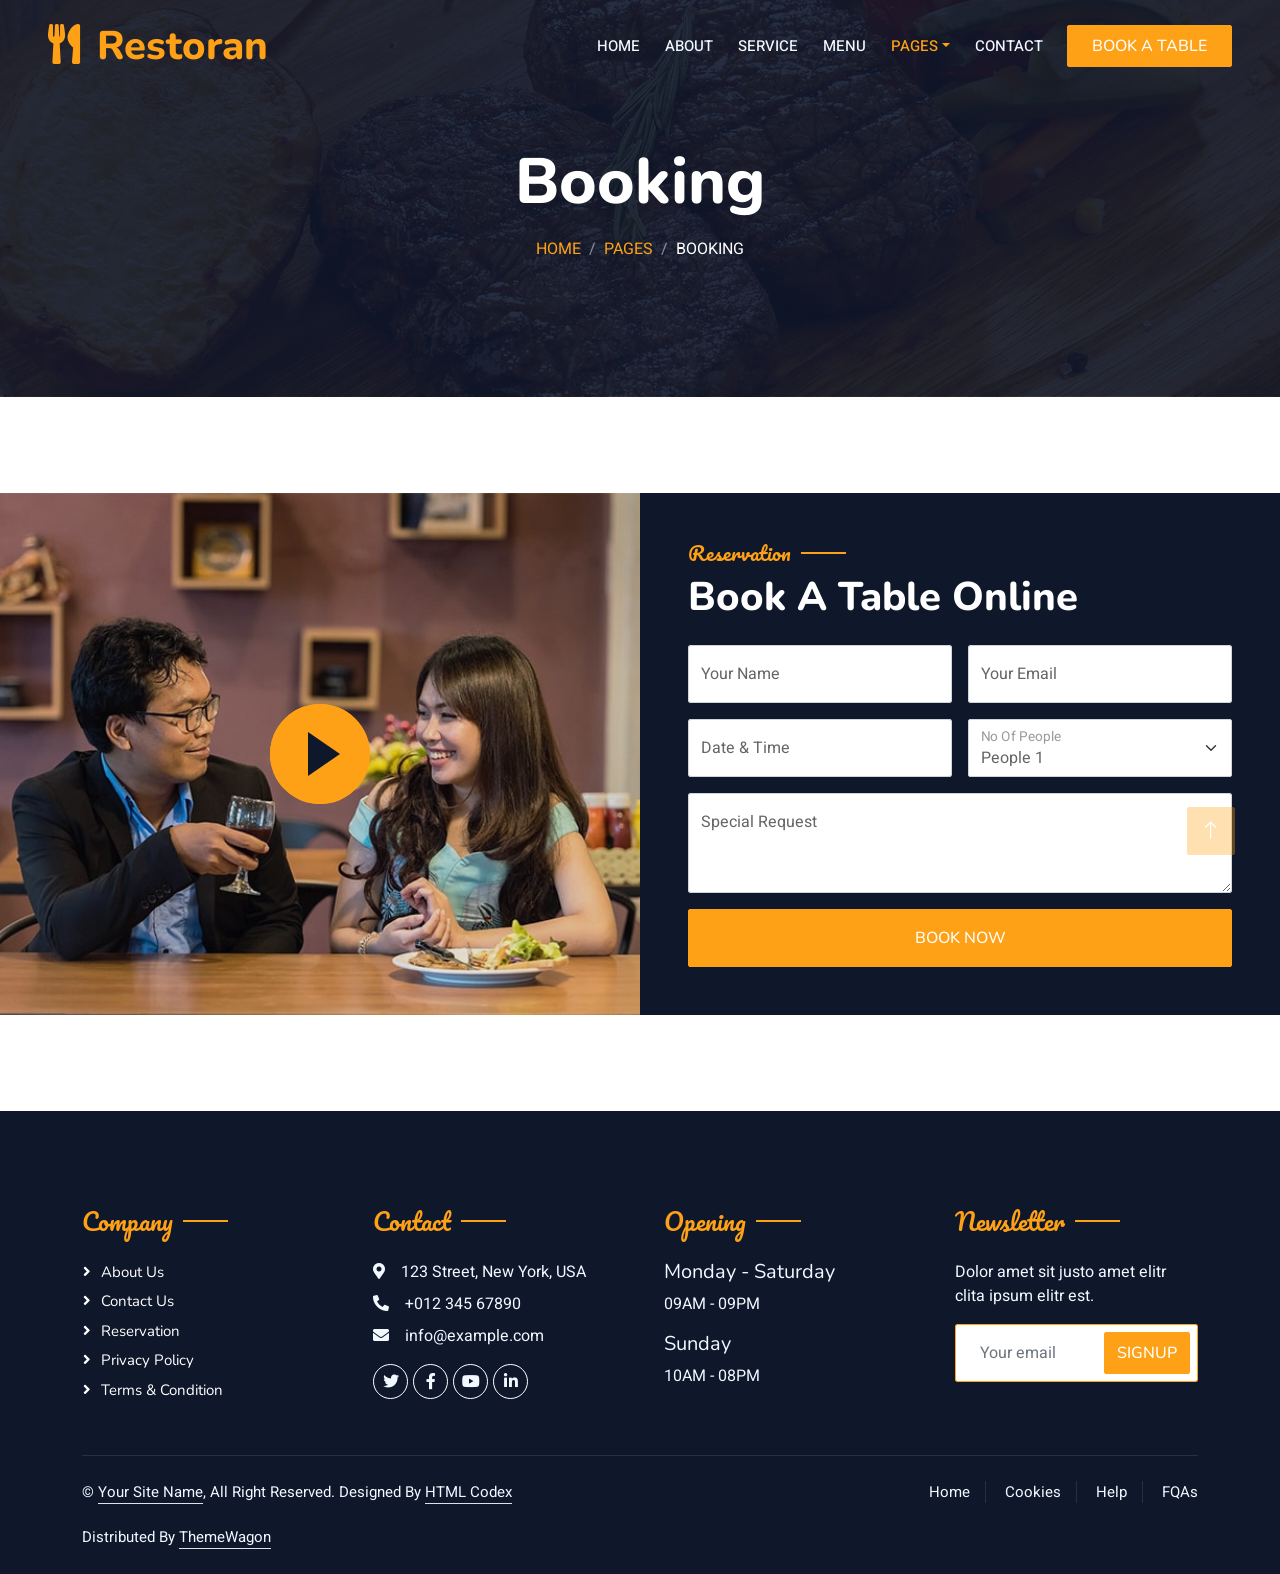
<file: restoranTemplate/booking.html>
<!DOCTYPE html>
<html lang="en">

<head>
    <meta charset="utf-8">
    <title>Restoran - Bootstrap Restaurant Template</title>
    <meta content="width=device-width, initial-scale=1.0" name="viewport">
    <meta content="" name="keywords">
    <meta content="" name="description">

    <!-- Favicon -->
    <link href="img/favicon.ico" rel="icon">

    <!-- Google Web Fonts -->
    <link rel="preconnect" href="https://fonts.googleapis.com">
    <link rel="preconnect" href="https://fonts.gstatic.com" crossorigin>
    <link href="https://fonts.googleapis.com/css2?family=Heebo:wght@400;500;600&family=Nunito:wght@600;700;800&family=Pacifico&display=swap" rel="stylesheet">

    <!-- Icon Font Stylesheet -->
    <link href="https://cdnjs.cloudflare.com/ajax/libs/font-awesome/5.10.0/css/all.min.css" rel="stylesheet">
    <link href="https://cdn.jsdelivr.net/npm/bootstrap-icons@1.4.1/font/bootstrap-icons.css" rel="stylesheet">

    <!-- Libraries Stylesheet -->
    <link href="lib/animate/animate.min.css" rel="stylesheet">
    <link href="lib/owlcarousel/assets/owl.carousel.min.css" rel="stylesheet">
    <link href="lib/tempusdominus/css/tempusdominus-bootstrap-4.min.css" rel="stylesheet" />

    <!-- Customized Bootstrap Stylesheet -->
    <link href="css/bootstrap.min.css" rel="stylesheet">

    <!-- Template Stylesheet -->
    <link href="css/style.css" rel="stylesheet">
</head>

<body>
    <div class="container-xxl bg-white p-0">
        <!-- Spinner Start -->
        <div id="spinner" class="show bg-white position-fixed translate-middle w-100 vh-100 top-50 start-50 d-flex align-items-center justify-content-center">
            <div class="spinner-border text-primary" style="width: 3rem; height: 3rem;" role="status">
                <span class="sr-only">Loading...</span>
            </div>
        </div>
        <!-- Spinner End -->


        <!-- Navbar & Hero Start -->
        <div class="container-xxl position-relative p-0">
            <nav class="navbar navbar-expand-lg navbar-dark bg-dark px-4 px-lg-5 py-3 py-lg-0">
                <a href="" class="navbar-brand p-0">
                    <h1 class="text-primary m-0"><i class="fa fa-utensils me-3"></i>Restoran</h1>
                    <!-- <img src="img/logo.png" alt="Logo"> -->
                </a>
                <button class="navbar-toggler" type="button" data-bs-toggle="collapse" data-bs-target="#navbarCollapse">
                    <span class="fa fa-bars"></span>
                </button>
                <div class="collapse navbar-collapse" id="navbarCollapse">
                    <div class="navbar-nav ms-auto py-0 pe-4">
                        <a href="index.html" class="nav-item nav-link">Home</a>
                        <a href="about.html" class="nav-item nav-link">About</a>
                        <a href="service.html" class="nav-item nav-link">Service</a>
                        <a href="menu.html" class="nav-item nav-link">Menu</a>
                        <div class="nav-item dropdown">
                            <a href="#" class="nav-link dropdown-toggle active" data-bs-toggle="dropdown">Pages</a>
                            <div class="dropdown-menu m-0">
                                <a href="booking.html" class="dropdown-item active">Booking</a>
                                <a href="team.html" class="dropdown-item">Our Team</a>
                                <a href="testimonial.html" class="dropdown-item">Testimonial</a>
                            </div>
                        </div>
                        <a href="contact.html" class="nav-item nav-link">Contact</a>
                    </div>
                    <a href="" class="btn btn-primary py-2 px-4">Book A Table</a>
                </div>
            </nav>

            <div class="container-xxl py-5 bg-dark hero-header mb-5">
                <div class="container text-center my-5 pt-5 pb-4">
                    <h1 class="display-3 text-white mb-3 animated slideInDown">Booking</h1>
                    <nav aria-label="breadcrumb">
                        <ol class="breadcrumb justify-content-center text-uppercase">
                            <li class="breadcrumb-item"><a href="#">Home</a></li>
                            <li class="breadcrumb-item"><a href="#">Pages</a></li>
                            <li class="breadcrumb-item text-white active" aria-current="page">Booking</li>
                        </ol>
                    </nav>
                </div>
            </div>
        </div>
        <!-- Navbar & Hero End -->


        <!-- Reservation Start -->
        <div class="container-xxl py-5 px-0 wow fadeInUp" data-wow-delay="0.1s">
            <div class="row g-0">
                <div class="col-md-6">
                    <div class="video">
                        <button type="button" class="btn-play" data-bs-toggle="modal" data-src="https://www.youtube.com/embed/DWRcNpR6Kdc" data-bs-target="#videoModal">
                            <span></span>
                        </button>
                    </div>
                </div>
                <div class="col-md-6 bg-dark d-flex align-items-center">
                    <div class="p-5 wow fadeInUp" data-wow-delay="0.2s">
                        <h5 class="section-title ff-secondary text-start text-primary fw-normal">Reservation</h5>
                        <h1 class="text-white mb-4">Book A Table Online</h1>
                        <form>
                            <div class="row g-3">
                                <div class="col-md-6">
                                    <div class="form-floating">
                                        <input type="text" class="form-control" id="name" placeholder="Your Name">
                                        <label for="name">Your Name</label>
                                    </div>
                                </div>
                                <div class="col-md-6">
                                    <div class="form-floating">
                                        <input type="email" class="form-control" id="email" placeholder="Your Email">
                                        <label for="email">Your Email</label>
                                    </div>
                                </div>
                                <div class="col-md-6">
                                    <div class="form-floating date" id="date3" data-target-input="nearest">
                                        <input type="text" class="form-control datetimepicker-input" id="datetime" placeholder="Date & Time" data-target="#date3" data-toggle="datetimepicker" />
                                        <label for="datetime">Date & Time</label>
                                    </div>
                                </div>
                                <div class="col-md-6">
                                    <div class="form-floating">
                                        <select class="form-select" id="select1">
                                          <option value="1">People 1</option>
                                          <option value="2">People 2</option>
                                          <option value="3">People 3</option>
                                        </select>
                                        <label for="select1">No Of People</label>
                                      </div>
                                </div>
                                <div class="col-12">
                                    <div class="form-floating">
                                        <textarea class="form-control" placeholder="Special Request" id="message" style="height: 100px"></textarea>
                                        <label for="message">Special Request</label>
                                    </div>
                                </div>
                                <div class="col-12">
                                    <button class="btn btn-primary w-100 py-3" type="submit">Book Now</button>
                                </div>
                            </div>
                        </form>
                    </div>
                </div>
            </div>
        </div>

        <div class="modal fade" id="videoModal" tabindex="-1" aria-labelledby="exampleModalLabel" aria-hidden="true">
            <div class="modal-dialog">
                <div class="modal-content rounded-0">
                    <div class="modal-header">
                        <h5 class="modal-title" id="exampleModalLabel">Youtube Video</h5>
                        <button type="button" class="btn-close" data-bs-dismiss="modal" aria-label="Close"></button>
                    </div>
                    <div class="modal-body">
                        <!-- 16:9 aspect ratio -->
                        <div class="ratio ratio-16x9">
                            <iframe class="embed-responsive-item" src="" id="video" allowfullscreen allowscriptaccess="always"
                                allow="autoplay"></iframe>
                        </div>
                    </div>
                </div>
            </div>
        </div>
        <!-- Reservation Start -->
        

        <!-- Footer Start -->
        <div class="container-fluid bg-dark text-light footer pt-5 mt-5 wow fadeIn" data-wow-delay="0.1s">
            <div class="container py-5">
                <div class="row g-5">
                    <div class="col-lg-3 col-md-6">
                        <h4 class="section-title ff-secondary text-start text-primary fw-normal mb-4">Company</h4>
                        <a class="btn btn-link" href="">About Us</a>
                        <a class="btn btn-link" href="">Contact Us</a>
                        <a class="btn btn-link" href="">Reservation</a>
                        <a class="btn btn-link" href="">Privacy Policy</a>
                        <a class="btn btn-link" href="">Terms & Condition</a>
                    </div>
                    <div class="col-lg-3 col-md-6">
                        <h4 class="section-title ff-secondary text-start text-primary fw-normal mb-4">Contact</h4>
                        <p class="mb-2"><i class="fa fa-map-marker-alt me-3"></i>123 Street, New York, USA</p>
                        <p class="mb-2"><i class="fa fa-phone-alt me-3"></i>+012 345 67890</p>
                        <p class="mb-2"><i class="fa fa-envelope me-3"></i>info@example.com</p>
                        <div class="d-flex pt-2">
                            <a class="btn btn-outline-light btn-social" href=""><i class="fab fa-twitter"></i></a>
                            <a class="btn btn-outline-light btn-social" href=""><i class="fab fa-facebook-f"></i></a>
                            <a class="btn btn-outline-light btn-social" href=""><i class="fab fa-youtube"></i></a>
                            <a class="btn btn-outline-light btn-social" href=""><i class="fab fa-linkedin-in"></i></a>
                        </div>
                    </div>
                    <div class="col-lg-3 col-md-6">
                        <h4 class="section-title ff-secondary text-start text-primary fw-normal mb-4">Opening</h4>
                        <h5 class="text-light fw-normal">Monday - Saturday</h5>
                        <p>09AM - 09PM</p>
                        <h5 class="text-light fw-normal">Sunday</h5>
                        <p>10AM - 08PM</p>
                    </div>
                    <div class="col-lg-3 col-md-6">
                        <h4 class="section-title ff-secondary text-start text-primary fw-normal mb-4">Newsletter</h4>
                        <p>Dolor amet sit justo amet elitr clita ipsum elitr est.</p>
                        <div class="position-relative mx-auto" style="max-width: 400px;">
                            <input class="form-control border-primary w-100 py-3 ps-4 pe-5" type="text" placeholder="Your email">
                            <button type="button" class="btn btn-primary py-2 position-absolute top-0 end-0 mt-2 me-2">SignUp</button>
                        </div>
                    </div>
                </div>
            </div>
            <div class="container">
                <div class="copyright">
                    <div class="row">
                        <div class="col-md-6 text-center text-md-start mb-3 mb-md-0">
                            &copy; <a class="border-bottom" href="#">Your Site Name</a>, All Right Reserved. 
							
							<!--/*** This template is free as long as you keep the footer author’s credit link/attribution link/backlink. If you'd like to use the template without the footer author’s credit link/attribution link/backlink, you can purchase the Credit Removal License from "https://htmlcodex.com/credit-removal". Thank you for your support. ***/-->
							Designed By <a class="border-bottom" href="https://htmlcodex.com">HTML Codex</a><br><br>
                            Distributed By <a class="border-bottom" href="https://themewagon.com" target="_blank">ThemeWagon</a>
                        </div>
                        <div class="col-md-6 text-center text-md-end">
                            <div class="footer-menu">
                                <a href="">Home</a>
                                <a href="">Cookies</a>
                                <a href="">Help</a>
                                <a href="">FQAs</a>
                            </div>
                        </div>
                    </div>
                </div>
            </div>
        </div>
        <!-- Footer End -->


        <!-- Back to Top -->
        <a href="#" class="btn btn-lg btn-primary btn-lg-square back-to-top"><i class="bi bi-arrow-up"></i></a>
    </div>

    <!-- JavaScript Libraries -->
    <script src="https://code.jquery.com/jquery-3.4.1.min.js"></script>
    <script src="https://cdn.jsdelivr.net/npm/bootstrap@5.0.0/dist/js/bootstrap.bundle.min.js"></script>
    <script src="lib/wow/wow.min.js"></script>
    <script src="lib/easing/easing.min.js"></script>
    <script src="lib/waypoints/waypoints.min.js"></script>
    <script src="lib/counterup/counterup.min.js"></script>
    <script src="lib/owlcarousel/owl.carousel.min.js"></script>
    <script src="lib/tempusdominus/js/moment.min.js"></script>
    <script src="lib/tempusdominus/js/moment-timezone.min.js"></script>
    <script src="lib/tempusdominus/js/tempusdominus-bootstrap-4.min.js"></script>

    <!-- Template Javascript -->
    <script src="js/main.js"></script>
</body>

</html>
</file>
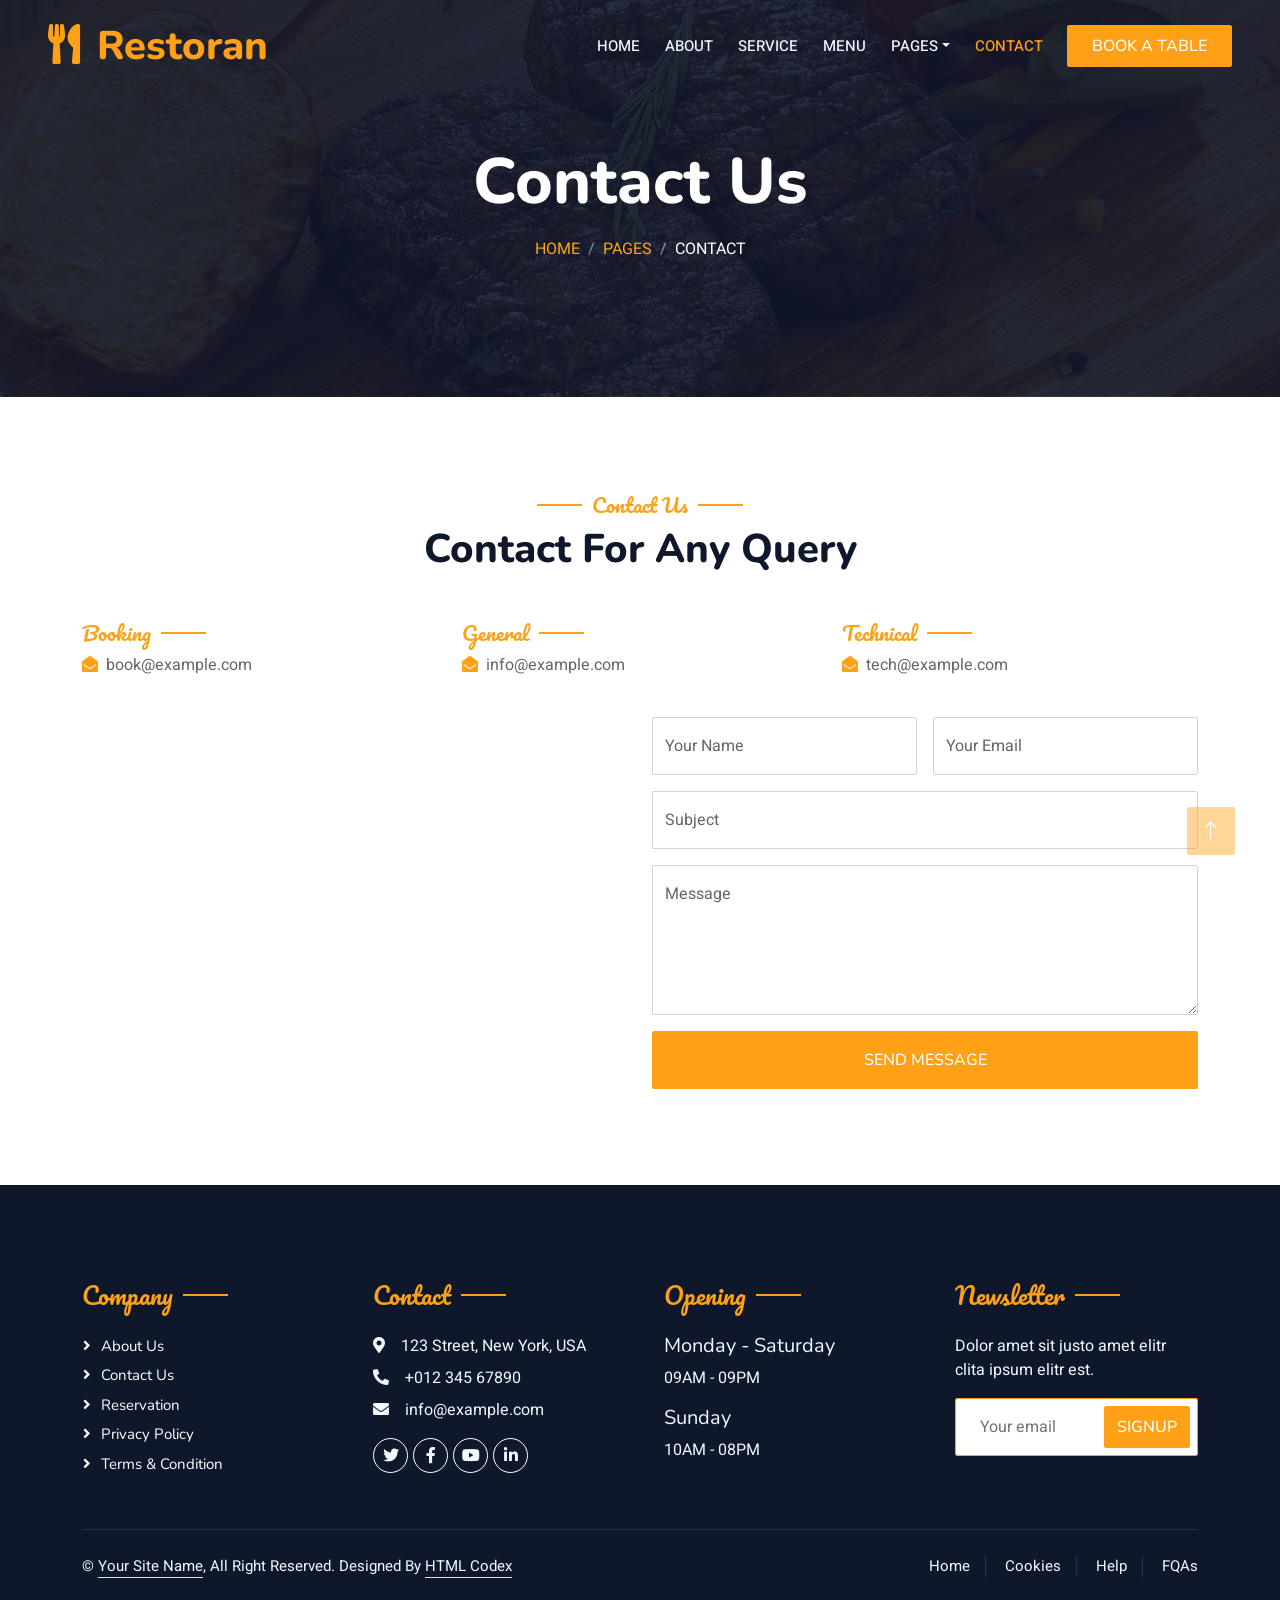
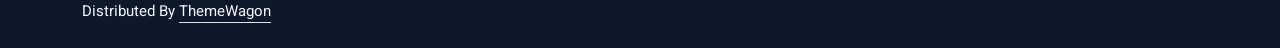
<file: restoranTemplate/contact.html>
<!DOCTYPE html>
<html lang="en">

<head>
    <meta charset="utf-8">
    <title>Restoran - Bootstrap Restaurant Template</title>
    <meta content="width=device-width, initial-scale=1.0" name="viewport">
    <meta content="" name="keywords">
    <meta content="" name="description">

    <!-- Favicon -->
    <link href="img/favicon.ico" rel="icon">

    <!-- Google Web Fonts -->
    <link rel="preconnect" href="https://fonts.googleapis.com">
    <link rel="preconnect" href="https://fonts.gstatic.com" crossorigin>
    <link href="https://fonts.googleapis.com/css2?family=Heebo:wght@400;500;600&family=Nunito:wght@600;700;800&family=Pacifico&display=swap" rel="stylesheet">

    <!-- Icon Font Stylesheet -->
    <link href="https://cdnjs.cloudflare.com/ajax/libs/font-awesome/5.10.0/css/all.min.css" rel="stylesheet">
    <link href="https://cdn.jsdelivr.net/npm/bootstrap-icons@1.4.1/font/bootstrap-icons.css" rel="stylesheet">

    <!-- Libraries Stylesheet -->
    <link href="lib/animate/animate.min.css" rel="stylesheet">
    <link href="lib/owlcarousel/assets/owl.carousel.min.css" rel="stylesheet">
    <link href="lib/tempusdominus/css/tempusdominus-bootstrap-4.min.css" rel="stylesheet" />

    <!-- Customized Bootstrap Stylesheet -->
    <link href="css/bootstrap.min.css" rel="stylesheet">

    <!-- Template Stylesheet -->
    <link href="css/style.css" rel="stylesheet">
</head>

<body>
    <div class="container-xxl bg-white p-0">
        <!-- Spinner Start -->
        <div id="spinner" class="show bg-white position-fixed translate-middle w-100 vh-100 top-50 start-50 d-flex align-items-center justify-content-center">
            <div class="spinner-border text-primary" style="width: 3rem; height: 3rem;" role="status">
                <span class="sr-only">Loading...</span>
            </div>
        </div>
        <!-- Spinner End -->


        <!-- Navbar & Hero Start -->
        <div class="container-xxl position-relative p-0">
            <nav class="navbar navbar-expand-lg navbar-dark bg-dark px-4 px-lg-5 py-3 py-lg-0">
                <a href="" class="navbar-brand p-0">
                    <h1 class="text-primary m-0"><i class="fa fa-utensils me-3"></i>Restoran</h1>
                    <!-- <img src="img/logo.png" alt="Logo"> -->
                </a>
                <button class="navbar-toggler" type="button" data-bs-toggle="collapse" data-bs-target="#navbarCollapse">
                    <span class="fa fa-bars"></span>
                </button>
                <div class="collapse navbar-collapse" id="navbarCollapse">
                    <div class="navbar-nav ms-auto py-0 pe-4">
                        <a href="index.html" class="nav-item nav-link">Home</a>
                        <a href="about.html" class="nav-item nav-link">About</a>
                        <a href="service.html" class="nav-item nav-link">Service</a>
                        <a href="menu.html" class="nav-item nav-link">Menu</a>
                        <div class="nav-item dropdown">
                            <a href="#" class="nav-link dropdown-toggle" data-bs-toggle="dropdown">Pages</a>
                            <div class="dropdown-menu m-0">
                                <a href="booking.html" class="dropdown-item">Booking</a>
                                <a href="team.html" class="dropdown-item">Our Team</a>
                                <a href="testimonial.html" class="dropdown-item">Testimonial</a>
                            </div>
                        </div>
                        <a href="contact.html" class="nav-item nav-link active">Contact</a>
                    </div>
                    <a href="" class="btn btn-primary py-2 px-4">Book A Table</a>
                </div>
            </nav>

            <div class="container-xxl py-5 bg-dark hero-header mb-5">
                <div class="container text-center my-5 pt-5 pb-4">
                    <h1 class="display-3 text-white mb-3 animated slideInDown">Contact Us</h1>
                    <nav aria-label="breadcrumb">
                        <ol class="breadcrumb justify-content-center text-uppercase">
                            <li class="breadcrumb-item"><a href="#">Home</a></li>
                            <li class="breadcrumb-item"><a href="#">Pages</a></li>
                            <li class="breadcrumb-item text-white active" aria-current="page">Contact</li>
                        </ol>
                    </nav>
                </div>
            </div>
        </div>
        <!-- Navbar & Hero End -->


        <!-- Contact Start -->
        <div class="container-xxl py-5">
            <div class="container">
                <div class="text-center wow fadeInUp" data-wow-delay="0.1s">
                    <h5 class="section-title ff-secondary text-center text-primary fw-normal">Contact Us</h5>
                    <h1 class="mb-5">Contact For Any Query</h1>
                </div>
                <div class="row g-4">
                    <div class="col-12">
                        <div class="row gy-4">
                            <div class="col-md-4">
                                <h5 class="section-title ff-secondary fw-normal text-start text-primary">Booking</h5>
                                <p><i class="fa fa-envelope-open text-primary me-2"></i>book@example.com</p>
                            </div>
                            <div class="col-md-4">
                                <h5 class="section-title ff-secondary fw-normal text-start text-primary">General</h5>
                                <p><i class="fa fa-envelope-open text-primary me-2"></i>info@example.com</p>
                            </div>
                            <div class="col-md-4">
                                <h5 class="section-title ff-secondary fw-normal text-start text-primary">Technical</h5>
                                <p><i class="fa fa-envelope-open text-primary me-2"></i>tech@example.com</p>
                            </div>
                        </div>
                    </div>
                    <div class="col-md-6 wow fadeIn" data-wow-delay="0.1s">
                        <iframe class="position-relative rounded w-100 h-100"
                            src="https://www.google.com/maps/embed?pb=!1m18!1m12!1m3!1d3001156.4288297426!2d-78.01371936852176!3d42.72876761954724!2m3!1f0!2f0!3f0!3m2!1i1024!2i768!4f13.1!3m3!1m2!1s0x4ccc4bf0f123a5a9%3A0xddcfc6c1de189567!2sNew%20York%2C%20USA!5e0!3m2!1sen!2sbd!4v1603794290143!5m2!1sen!2sbd"
                            frameborder="0" style="min-height: 350px; border:0;" allowfullscreen="" aria-hidden="false"
                            tabindex="0"></iframe>
                    </div>
                    <div class="col-md-6">
                        <div class="wow fadeInUp" data-wow-delay="0.2s">
                            <form>
                                <div class="row g-3">
                                    <div class="col-md-6">
                                        <div class="form-floating">
                                            <input type="text" class="form-control" id="name" placeholder="Your Name">
                                            <label for="name">Your Name</label>
                                        </div>
                                    </div>
                                    <div class="col-md-6">
                                        <div class="form-floating">
                                            <input type="email" class="form-control" id="email" placeholder="Your Email">
                                            <label for="email">Your Email</label>
                                        </div>
                                    </div>
                                    <div class="col-12">
                                        <div class="form-floating">
                                            <input type="text" class="form-control" id="subject" placeholder="Subject">
                                            <label for="subject">Subject</label>
                                        </div>
                                    </div>
                                    <div class="col-12">
                                        <div class="form-floating">
                                            <textarea class="form-control" placeholder="Leave a message here" id="message" style="height: 150px"></textarea>
                                            <label for="message">Message</label>
                                        </div>
                                    </div>
                                    <div class="col-12">
                                        <button class="btn btn-primary w-100 py-3" type="submit">Send Message</button>
                                    </div>
                                </div>
                            </form>
                        </div>
                    </div>
                </div>
            </div>
        </div>
        <!-- Contact End -->


        <!-- Footer Start -->
        <div class="container-fluid bg-dark text-light footer pt-5 mt-5 wow fadeIn" data-wow-delay="0.1s">
            <div class="container py-5">
                <div class="row g-5">
                    <div class="col-lg-3 col-md-6">
                        <h4 class="section-title ff-secondary text-start text-primary fw-normal mb-4">Company</h4>
                        <a class="btn btn-link" href="">About Us</a>
                        <a class="btn btn-link" href="">Contact Us</a>
                        <a class="btn btn-link" href="">Reservation</a>
                        <a class="btn btn-link" href="">Privacy Policy</a>
                        <a class="btn btn-link" href="">Terms & Condition</a>
                    </div>
                    <div class="col-lg-3 col-md-6">
                        <h4 class="section-title ff-secondary text-start text-primary fw-normal mb-4">Contact</h4>
                        <p class="mb-2"><i class="fa fa-map-marker-alt me-3"></i>123 Street, New York, USA</p>
                        <p class="mb-2"><i class="fa fa-phone-alt me-3"></i>+012 345 67890</p>
                        <p class="mb-2"><i class="fa fa-envelope me-3"></i>info@example.com</p>
                        <div class="d-flex pt-2">
                            <a class="btn btn-outline-light btn-social" href=""><i class="fab fa-twitter"></i></a>
                            <a class="btn btn-outline-light btn-social" href=""><i class="fab fa-facebook-f"></i></a>
                            <a class="btn btn-outline-light btn-social" href=""><i class="fab fa-youtube"></i></a>
                            <a class="btn btn-outline-light btn-social" href=""><i class="fab fa-linkedin-in"></i></a>
                        </div>
                    </div>
                    <div class="col-lg-3 col-md-6">
                        <h4 class="section-title ff-secondary text-start text-primary fw-normal mb-4">Opening</h4>
                        <h5 class="text-light fw-normal">Monday - Saturday</h5>
                        <p>09AM - 09PM</p>
                        <h5 class="text-light fw-normal">Sunday</h5>
                        <p>10AM - 08PM</p>
                    </div>
                    <div class="col-lg-3 col-md-6">
                        <h4 class="section-title ff-secondary text-start text-primary fw-normal mb-4">Newsletter</h4>
                        <p>Dolor amet sit justo amet elitr clita ipsum elitr est.</p>
                        <div class="position-relative mx-auto" style="max-width: 400px;">
                            <input class="form-control border-primary w-100 py-3 ps-4 pe-5" type="text" placeholder="Your email">
                            <button type="button" class="btn btn-primary py-2 position-absolute top-0 end-0 mt-2 me-2">SignUp</button>
                        </div>
                    </div>
                </div>
            </div>
            <div class="container">
                <div class="copyright">
                    <div class="row">
                        <div class="col-md-6 text-center text-md-start mb-3 mb-md-0">
                            &copy; <a class="border-bottom" href="#">Your Site Name</a>, All Right Reserved. 
							
							<!--/*** This template is free as long as you keep the footer author’s credit link/attribution link/backlink. If you'd like to use the template without the footer author’s credit link/attribution link/backlink, you can purchase the Credit Removal License from "https://htmlcodex.com/credit-removal". Thank you for your support. ***/-->
							Designed By <a class="border-bottom" href="https://htmlcodex.com">HTML Codex</a><br><br>
                            Distributed By <a class="border-bottom" href="https://themewagon.com" target="_blank">ThemeWagon</a>
                        </div>
                        <div class="col-md-6 text-center text-md-end">
                            <div class="footer-menu">
                                <a href="">Home</a>
                                <a href="">Cookies</a>
                                <a href="">Help</a>
                                <a href="">FQAs</a>
                            </div>
                        </div>
                    </div>
                </div>
            </div>
        </div>
        <!-- Footer End -->


        <!-- Back to Top -->
        <a href="#" class="btn btn-lg btn-primary btn-lg-square back-to-top"><i class="bi bi-arrow-up"></i></a>
    </div>

    <!-- JavaScript Libraries -->
    <script src="https://code.jquery.com/jquery-3.4.1.min.js"></script>
    <script src="https://cdn.jsdelivr.net/npm/bootstrap@5.0.0/dist/js/bootstrap.bundle.min.js"></script>
    <script src="lib/wow/wow.min.js"></script>
    <script src="lib/easing/easing.min.js"></script>
    <script src="lib/waypoints/waypoints.min.js"></script>
    <script src="lib/counterup/counterup.min.js"></script>
    <script src="lib/owlcarousel/owl.carousel.min.js"></script>
    <script src="lib/tempusdominus/js/moment.min.js"></script>
    <script src="lib/tempusdominus/js/moment-timezone.min.js"></script>
    <script src="lib/tempusdominus/js/tempusdominus-bootstrap-4.min.js"></script>

    <!-- Template Javascript -->
    <script src="js/main.js"></script>
</body>

</html>
</file>
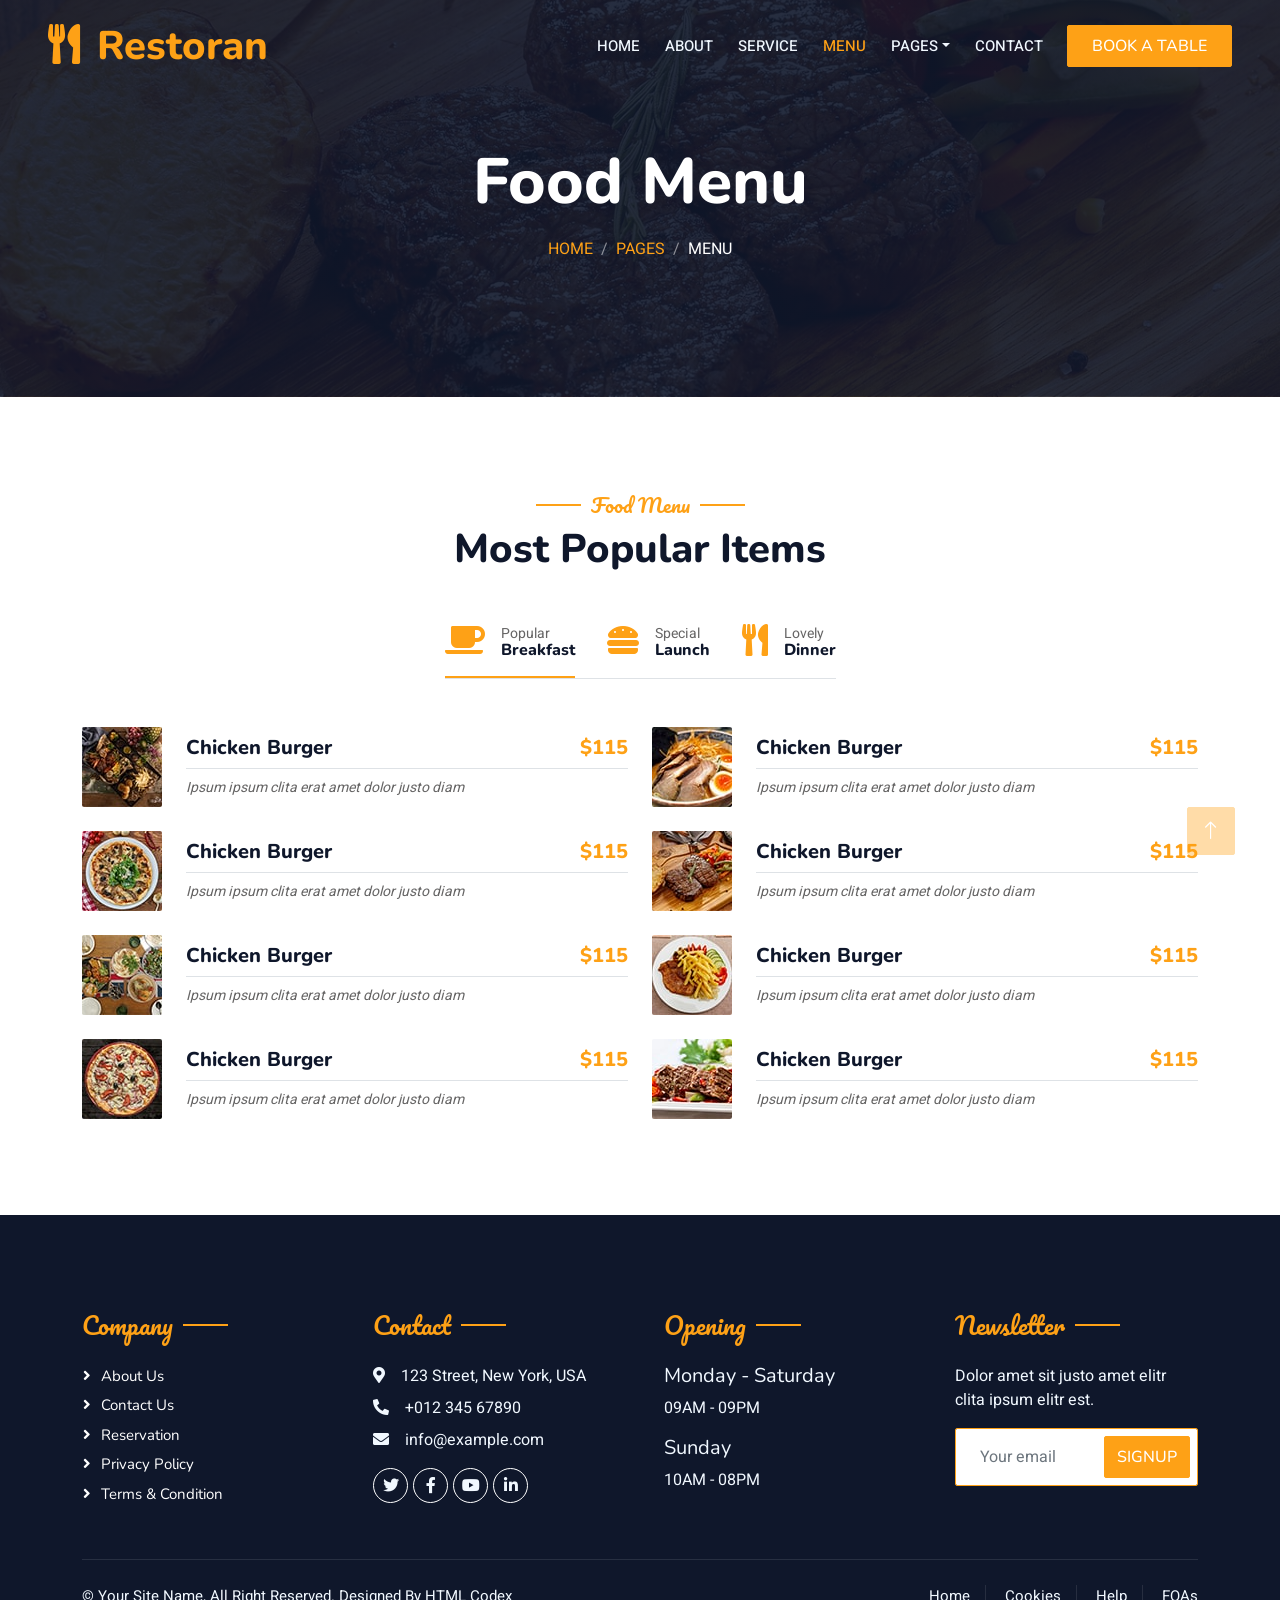
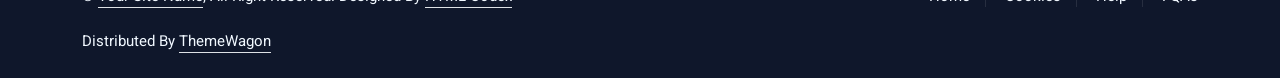
<file: restoranTemplate/menu.html>
<!DOCTYPE html>
<html lang="en">

<head>
    <meta charset="utf-8">
    <title>Restoran - Bootstrap Restaurant Template</title>
    <meta content="width=device-width, initial-scale=1.0" name="viewport">
    <meta content="" name="keywords">
    <meta content="" name="description">

    <!-- Favicon -->
    <link href="img/favicon.ico" rel="icon">

    <!-- Google Web Fonts -->
    <link rel="preconnect" href="https://fonts.googleapis.com">
    <link rel="preconnect" href="https://fonts.gstatic.com" crossorigin>
    <link href="https://fonts.googleapis.com/css2?family=Heebo:wght@400;500;600&family=Nunito:wght@600;700;800&family=Pacifico&display=swap" rel="stylesheet">

    <!-- Icon Font Stylesheet -->
    <link href="https://cdnjs.cloudflare.com/ajax/libs/font-awesome/5.10.0/css/all.min.css" rel="stylesheet">
    <link href="https://cdn.jsdelivr.net/npm/bootstrap-icons@1.4.1/font/bootstrap-icons.css" rel="stylesheet">

    <!-- Libraries Stylesheet -->
    <link href="lib/animate/animate.min.css" rel="stylesheet">
    <link href="lib/owlcarousel/assets/owl.carousel.min.css" rel="stylesheet">
    <link href="lib/tempusdominus/css/tempusdominus-bootstrap-4.min.css" rel="stylesheet" />

    <!-- Customized Bootstrap Stylesheet -->
    <link href="css/bootstrap.min.css" rel="stylesheet">

    <!-- Template Stylesheet -->
    <link href="css/style.css" rel="stylesheet">
</head>

<body>
    <div class="container-xxl bg-white p-0">
        <!-- Spinner Start -->
        <div id="spinner" class="show bg-white position-fixed translate-middle w-100 vh-100 top-50 start-50 d-flex align-items-center justify-content-center">
            <div class="spinner-border text-primary" style="width: 3rem; height: 3rem;" role="status">
                <span class="sr-only">Loading...</span>
            </div>
        </div>
        <!-- Spinner End -->


        <!-- Navbar & Hero Start -->
        <div class="container-xxl position-relative p-0">
            <nav class="navbar navbar-expand-lg navbar-dark bg-dark px-4 px-lg-5 py-3 py-lg-0">
                <a href="" class="navbar-brand p-0">
                    <h1 class="text-primary m-0"><i class="fa fa-utensils me-3"></i>Restoran</h1>
                    <!-- <img src="img/logo.png" alt="Logo"> -->
                </a>
                <button class="navbar-toggler" type="button" data-bs-toggle="collapse" data-bs-target="#navbarCollapse">
                    <span class="fa fa-bars"></span>
                </button>
                <div class="collapse navbar-collapse" id="navbarCollapse">
                    <div class="navbar-nav ms-auto py-0 pe-4">
                        <a href="index.html" class="nav-item nav-link">Home</a>
                        <a href="about.html" class="nav-item nav-link">About</a>
                        <a href="service.html" class="nav-item nav-link">Service</a>
                        <a href="menu.html" class="nav-item nav-link active">Menu</a>
                        <div class="nav-item dropdown">
                            <a href="#" class="nav-link dropdown-toggle" data-bs-toggle="dropdown">Pages</a>
                            <div class="dropdown-menu m-0">
                                <a href="booking.html" class="dropdown-item">Booking</a>
                                <a href="team.html" class="dropdown-item">Our Team</a>
                                <a href="testimonial.html" class="dropdown-item">Testimonial</a>
                            </div>
                        </div>
                        <a href="contact.html" class="nav-item nav-link">Contact</a>
                    </div>
                    <a href="" class="btn btn-primary py-2 px-4">Book A Table</a>
                </div>
            </nav>

            <div class="container-xxl py-5 bg-dark hero-header mb-5">
                <div class="container text-center my-5 pt-5 pb-4">
                    <h1 class="display-3 text-white mb-3 animated slideInDown">Food Menu</h1>
                    <nav aria-label="breadcrumb">
                        <ol class="breadcrumb justify-content-center text-uppercase">
                            <li class="breadcrumb-item"><a href="#">Home</a></li>
                            <li class="breadcrumb-item"><a href="#">Pages</a></li>
                            <li class="breadcrumb-item text-white active" aria-current="page">Menu</li>
                        </ol>
                    </nav>
                </div>
            </div>
        </div>
        <!-- Navbar & Hero End -->


        <!-- Menu Start -->
        <div class="container-xxl py-5">
            <div class="container">
                <div class="text-center wow fadeInUp" data-wow-delay="0.1s">
                    <h5 class="section-title ff-secondary text-center text-primary fw-normal">Food Menu</h5>
                    <h1 class="mb-5">Most Popular Items</h1>
                </div>
                <div class="tab-class text-center wow fadeInUp" data-wow-delay="0.1s">
                    <ul class="nav nav-pills d-inline-flex justify-content-center border-bottom mb-5">
                        <li class="nav-item">
                            <a class="d-flex align-items-center text-start mx-3 ms-0 pb-3 active" data-bs-toggle="pill" href="#tab-1">
                                <i class="fa fa-coffee fa-2x text-primary"></i>
                                <div class="ps-3">
                                    <small class="text-body">Popular</small>
                                    <h6 class="mt-n1 mb-0">Breakfast</h6>
                                </div>
                            </a>
                        </li>
                        <li class="nav-item">
                            <a class="d-flex align-items-center text-start mx-3 pb-3" data-bs-toggle="pill" href="#tab-2">
                                <i class="fa fa-hamburger fa-2x text-primary"></i>
                                <div class="ps-3">
                                    <small class="text-body">Special</small>
                                    <h6 class="mt-n1 mb-0">Launch</h6>
                                </div>
                            </a>
                        </li>
                        <li class="nav-item">
                            <a class="d-flex align-items-center text-start mx-3 me-0 pb-3" data-bs-toggle="pill" href="#tab-3">
                                <i class="fa fa-utensils fa-2x text-primary"></i>
                                <div class="ps-3">
                                    <small class="text-body">Lovely</small>
                                    <h6 class="mt-n1 mb-0">Dinner</h6>
                                </div>
                            </a>
                        </li>
                    </ul>
                    <div class="tab-content">
                        <div id="tab-1" class="tab-pane fade show p-0 active">
                            <div class="row g-4">
                                <div class="col-lg-6">
                                    <div class="d-flex align-items-center">
                                        <img class="flex-shrink-0 img-fluid rounded" src="img/menu-1.jpg" alt="" style="width: 80px;">
                                        <div class="w-100 d-flex flex-column text-start ps-4">
                                            <h5 class="d-flex justify-content-between border-bottom pb-2">
                                                <span>Chicken Burger</span>
                                                <span class="text-primary">$115</span>
                                            </h5>
                                            <small class="fst-italic">Ipsum ipsum clita erat amet dolor justo diam</small>
                                        </div>
                                    </div>
                                </div>
                                <div class="col-lg-6">
                                    <div class="d-flex align-items-center">
                                        <img class="flex-shrink-0 img-fluid rounded" src="img/menu-2.jpg" alt="" style="width: 80px;">
                                        <div class="w-100 d-flex flex-column text-start ps-4">
                                            <h5 class="d-flex justify-content-between border-bottom pb-2">
                                                <span>Chicken Burger</span>
                                                <span class="text-primary">$115</span>
                                            </h5>
                                            <small class="fst-italic">Ipsum ipsum clita erat amet dolor justo diam</small>
                                        </div>
                                    </div>
                                </div>
                                <div class="col-lg-6">
                                    <div class="d-flex align-items-center">
                                        <img class="flex-shrink-0 img-fluid rounded" src="img/menu-3.jpg" alt="" style="width: 80px;">
                                        <div class="w-100 d-flex flex-column text-start ps-4">
                                            <h5 class="d-flex justify-content-between border-bottom pb-2">
                                                <span>Chicken Burger</span>
                                                <span class="text-primary">$115</span>
                                            </h5>
                                            <small class="fst-italic">Ipsum ipsum clita erat amet dolor justo diam</small>
                                        </div>
                                    </div>
                                </div>
                                <div class="col-lg-6">
                                    <div class="d-flex align-items-center">
                                        <img class="flex-shrink-0 img-fluid rounded" src="img/menu-4.jpg" alt="" style="width: 80px;">
                                        <div class="w-100 d-flex flex-column text-start ps-4">
                                            <h5 class="d-flex justify-content-between border-bottom pb-2">
                                                <span>Chicken Burger</span>
                                                <span class="text-primary">$115</span>
                                            </h5>
                                            <small class="fst-italic">Ipsum ipsum clita erat amet dolor justo diam</small>
                                        </div>
                                    </div>
                                </div>
                                <div class="col-lg-6">
                                    <div class="d-flex align-items-center">
                                        <img class="flex-shrink-0 img-fluid rounded" src="img/menu-5.jpg" alt="" style="width: 80px;">
                                        <div class="w-100 d-flex flex-column text-start ps-4">
                                            <h5 class="d-flex justify-content-between border-bottom pb-2">
                                                <span>Chicken Burger</span>
                                                <span class="text-primary">$115</span>
                                            </h5>
                                            <small class="fst-italic">Ipsum ipsum clita erat amet dolor justo diam</small>
                                        </div>
                                    </div>
                                </div>
                                <div class="col-lg-6">
                                    <div class="d-flex align-items-center">
                                        <img class="flex-shrink-0 img-fluid rounded" src="img/menu-6.jpg" alt="" style="width: 80px;">
                                        <div class="w-100 d-flex flex-column text-start ps-4">
                                            <h5 class="d-flex justify-content-between border-bottom pb-2">
                                                <span>Chicken Burger</span>
                                                <span class="text-primary">$115</span>
                                            </h5>
                                            <small class="fst-italic">Ipsum ipsum clita erat amet dolor justo diam</small>
                                        </div>
                                    </div>
                                </div>
                                <div class="col-lg-6">
                                    <div class="d-flex align-items-center">
                                        <img class="flex-shrink-0 img-fluid rounded" src="img/menu-7.jpg" alt="" style="width: 80px;">
                                        <div class="w-100 d-flex flex-column text-start ps-4">
                                            <h5 class="d-flex justify-content-between border-bottom pb-2">
                                                <span>Chicken Burger</span>
                                                <span class="text-primary">$115</span>
                                            </h5>
                                            <small class="fst-italic">Ipsum ipsum clita erat amet dolor justo diam</small>
                                        </div>
                                    </div>
                                </div>
                                <div class="col-lg-6">
                                    <div class="d-flex align-items-center">
                                        <img class="flex-shrink-0 img-fluid rounded" src="img/menu-8.jpg" alt="" style="width: 80px;">
                                        <div class="w-100 d-flex flex-column text-start ps-4">
                                            <h5 class="d-flex justify-content-between border-bottom pb-2">
                                                <span>Chicken Burger</span>
                                                <span class="text-primary">$115</span>
                                            </h5>
                                            <small class="fst-italic">Ipsum ipsum clita erat amet dolor justo diam</small>
                                        </div>
                                    </div>
                                </div>
                            </div>
                        </div>
                        <div id="tab-2" class="tab-pane fade show p-0">
                            <div class="row g-4">
                                <div class="col-lg-6">
                                    <div class="d-flex align-items-center">
                                        <img class="flex-shrink-0 img-fluid rounded" src="img/menu-1.jpg" alt="" style="width: 80px;">
                                        <div class="w-100 d-flex flex-column text-start ps-4">
                                            <h5 class="d-flex justify-content-between border-bottom pb-2">
                                                <span>Chicken Burger</span>
                                                <span class="text-primary">$115</span>
                                            </h5>
                                            <small class="fst-italic">Ipsum ipsum clita erat amet dolor justo diam</small>
                                        </div>
                                    </div>
                                </div>
                                <div class="col-lg-6">
                                    <div class="d-flex align-items-center">
                                        <img class="flex-shrink-0 img-fluid rounded" src="img/menu-2.jpg" alt="" style="width: 80px;">
                                        <div class="w-100 d-flex flex-column text-start ps-4">
                                            <h5 class="d-flex justify-content-between border-bottom pb-2">
                                                <span>Chicken Burger</span>
                                                <span class="text-primary">$115</span>
                                            </h5>
                                            <small class="fst-italic">Ipsum ipsum clita erat amet dolor justo diam</small>
                                        </div>
                                    </div>
                                </div>
                                <div class="col-lg-6">
                                    <div class="d-flex align-items-center">
                                        <img class="flex-shrink-0 img-fluid rounded" src="img/menu-3.jpg" alt="" style="width: 80px;">
                                        <div class="w-100 d-flex flex-column text-start ps-4">
                                            <h5 class="d-flex justify-content-between border-bottom pb-2">
                                                <span>Chicken Burger</span>
                                                <span class="text-primary">$115</span>
                                            </h5>
                                            <small class="fst-italic">Ipsum ipsum clita erat amet dolor justo diam</small>
                                        </div>
                                    </div>
                                </div>
                                <div class="col-lg-6">
                                    <div class="d-flex align-items-center">
                                        <img class="flex-shrink-0 img-fluid rounded" src="img/menu-4.jpg" alt="" style="width: 80px;">
                                        <div class="w-100 d-flex flex-column text-start ps-4">
                                            <h5 class="d-flex justify-content-between border-bottom pb-2">
                                                <span>Chicken Burger</span>
                                                <span class="text-primary">$115</span>
                                            </h5>
                                            <small class="fst-italic">Ipsum ipsum clita erat amet dolor justo diam</small>
                                        </div>
                                    </div>
                                </div>
                                <div class="col-lg-6">
                                    <div class="d-flex align-items-center">
                                        <img class="flex-shrink-0 img-fluid rounded" src="img/menu-5.jpg" alt="" style="width: 80px;">
                                        <div class="w-100 d-flex flex-column text-start ps-4">
                                            <h5 class="d-flex justify-content-between border-bottom pb-2">
                                                <span>Chicken Burger</span>
                                                <span class="text-primary">$115</span>
                                            </h5>
                                            <small class="fst-italic">Ipsum ipsum clita erat amet dolor justo diam</small>
                                        </div>
                                    </div>
                                </div>
                                <div class="col-lg-6">
                                    <div class="d-flex align-items-center">
                                        <img class="flex-shrink-0 img-fluid rounded" src="img/menu-6.jpg" alt="" style="width: 80px;">
                                        <div class="w-100 d-flex flex-column text-start ps-4">
                                            <h5 class="d-flex justify-content-between border-bottom pb-2">
                                                <span>Chicken Burger</span>
                                                <span class="text-primary">$115</span>
                                            </h5>
                                            <small class="fst-italic">Ipsum ipsum clita erat amet dolor justo diam</small>
                                        </div>
                                    </div>
                                </div>
                                <div class="col-lg-6">
                                    <div class="d-flex align-items-center">
                                        <img class="flex-shrink-0 img-fluid rounded" src="img/menu-7.jpg" alt="" style="width: 80px;">
                                        <div class="w-100 d-flex flex-column text-start ps-4">
                                            <h5 class="d-flex justify-content-between border-bottom pb-2">
                                                <span>Chicken Burger</span>
                                                <span class="text-primary">$115</span>
                                            </h5>
                                            <small class="fst-italic">Ipsum ipsum clita erat amet dolor justo diam</small>
                                        </div>
                                    </div>
                                </div>
                                <div class="col-lg-6">
                                    <div class="d-flex align-items-center">
                                        <img class="flex-shrink-0 img-fluid rounded" src="img/menu-8.jpg" alt="" style="width: 80px;">
                                        <div class="w-100 d-flex flex-column text-start ps-4">
                                            <h5 class="d-flex justify-content-between border-bottom pb-2">
                                                <span>Chicken Burger</span>
                                                <span class="text-primary">$115</span>
                                            </h5>
                                            <small class="fst-italic">Ipsum ipsum clita erat amet dolor justo diam</small>
                                        </div>
                                    </div>
                                </div>
                            </div>
                        </div>
                        <div id="tab-3" class="tab-pane fade show p-0">
                            <div class="row g-4">
                                <div class="col-lg-6">
                                    <div class="d-flex align-items-center">
                                        <img class="flex-shrink-0 img-fluid rounded" src="img/menu-1.jpg" alt="" style="width: 80px;">
                                        <div class="w-100 d-flex flex-column text-start ps-4">
                                            <h5 class="d-flex justify-content-between border-bottom pb-2">
                                                <span>Chicken Burger</span>
                                                <span class="text-primary">$115</span>
                                            </h5>
                                            <small class="fst-italic">Ipsum ipsum clita erat amet dolor justo diam</small>
                                        </div>
                                    </div>
                                </div>
                                <div class="col-lg-6">
                                    <div class="d-flex align-items-center">
                                        <img class="flex-shrink-0 img-fluid rounded" src="img/menu-2.jpg" alt="" style="width: 80px;">
                                        <div class="w-100 d-flex flex-column text-start ps-4">
                                            <h5 class="d-flex justify-content-between border-bottom pb-2">
                                                <span>Chicken Burger</span>
                                                <span class="text-primary">$115</span>
                                            </h5>
                                            <small class="fst-italic">Ipsum ipsum clita erat amet dolor justo diam</small>
                                        </div>
                                    </div>
                                </div>
                                <div class="col-lg-6">
                                    <div class="d-flex align-items-center">
                                        <img class="flex-shrink-0 img-fluid rounded" src="img/menu-3.jpg" alt="" style="width: 80px;">
                                        <div class="w-100 d-flex flex-column text-start ps-4">
                                            <h5 class="d-flex justify-content-between border-bottom pb-2">
                                                <span>Chicken Burger</span>
                                                <span class="text-primary">$115</span>
                                            </h5>
                                            <small class="fst-italic">Ipsum ipsum clita erat amet dolor justo diam</small>
                                        </div>
                                    </div>
                                </div>
                                <div class="col-lg-6">
                                    <div class="d-flex align-items-center">
                                        <img class="flex-shrink-0 img-fluid rounded" src="img/menu-4.jpg" alt="" style="width: 80px;">
                                        <div class="w-100 d-flex flex-column text-start ps-4">
                                            <h5 class="d-flex justify-content-between border-bottom pb-2">
                                                <span>Chicken Burger</span>
                                                <span class="text-primary">$115</span>
                                            </h5>
                                            <small class="fst-italic">Ipsum ipsum clita erat amet dolor justo diam</small>
                                        </div>
                                    </div>
                                </div>
                                <div class="col-lg-6">
                                    <div class="d-flex align-items-center">
                                        <img class="flex-shrink-0 img-fluid rounded" src="img/menu-5.jpg" alt="" style="width: 80px;">
                                        <div class="w-100 d-flex flex-column text-start ps-4">
                                            <h5 class="d-flex justify-content-between border-bottom pb-2">
                                                <span>Chicken Burger</span>
                                                <span class="text-primary">$115</span>
                                            </h5>
                                            <small class="fst-italic">Ipsum ipsum clita erat amet dolor justo diam</small>
                                        </div>
                                    </div>
                                </div>
                                <div class="col-lg-6">
                                    <div class="d-flex align-items-center">
                                        <img class="flex-shrink-0 img-fluid rounded" src="img/menu-6.jpg" alt="" style="width: 80px;">
                                        <div class="w-100 d-flex flex-column text-start ps-4">
                                            <h5 class="d-flex justify-content-between border-bottom pb-2">
                                                <span>Chicken Burger</span>
                                                <span class="text-primary">$115</span>
                                            </h5>
                                            <small class="fst-italic">Ipsum ipsum clita erat amet dolor justo diam</small>
                                        </div>
                                    </div>
                                </div>
                                <div class="col-lg-6">
                                    <div class="d-flex align-items-center">
                                        <img class="flex-shrink-0 img-fluid rounded" src="img/menu-7.jpg" alt="" style="width: 80px;">
                                        <div class="w-100 d-flex flex-column text-start ps-4">
                                            <h5 class="d-flex justify-content-between border-bottom pb-2">
                                                <span>Chicken Burger</span>
                                                <span class="text-primary">$115</span>
                                            </h5>
                                            <small class="fst-italic">Ipsum ipsum clita erat amet dolor justo diam</small>
                                        </div>
                                    </div>
                                </div>
                                <div class="col-lg-6">
                                    <div class="d-flex align-items-center">
                                        <img class="flex-shrink-0 img-fluid rounded" src="img/menu-8.jpg" alt="" style="width: 80px;">
                                        <div class="w-100 d-flex flex-column text-start ps-4">
                                            <h5 class="d-flex justify-content-between border-bottom pb-2">
                                                <span>Chicken Burger</span>
                                                <span class="text-primary">$115</span>
                                            </h5>
                                            <small class="fst-italic">Ipsum ipsum clita erat amet dolor justo diam</small>
                                        </div>
                                    </div>
                                </div>
                            </div>
                        </div>
                    </div>
                </div>
            </div>
        </div>
        <!-- Menu End -->
        

        <!-- Footer Start -->
        <div class="container-fluid bg-dark text-light footer pt-5 mt-5 wow fadeIn" data-wow-delay="0.1s">
            <div class="container py-5">
                <div class="row g-5">
                    <div class="col-lg-3 col-md-6">
                        <h4 class="section-title ff-secondary text-start text-primary fw-normal mb-4">Company</h4>
                        <a class="btn btn-link" href="">About Us</a>
                        <a class="btn btn-link" href="">Contact Us</a>
                        <a class="btn btn-link" href="">Reservation</a>
                        <a class="btn btn-link" href="">Privacy Policy</a>
                        <a class="btn btn-link" href="">Terms & Condition</a>
                    </div>
                    <div class="col-lg-3 col-md-6">
                        <h4 class="section-title ff-secondary text-start text-primary fw-normal mb-4">Contact</h4>
                        <p class="mb-2"><i class="fa fa-map-marker-alt me-3"></i>123 Street, New York, USA</p>
                        <p class="mb-2"><i class="fa fa-phone-alt me-3"></i>+012 345 67890</p>
                        <p class="mb-2"><i class="fa fa-envelope me-3"></i>info@example.com</p>
                        <div class="d-flex pt-2">
                            <a class="btn btn-outline-light btn-social" href=""><i class="fab fa-twitter"></i></a>
                            <a class="btn btn-outline-light btn-social" href=""><i class="fab fa-facebook-f"></i></a>
                            <a class="btn btn-outline-light btn-social" href=""><i class="fab fa-youtube"></i></a>
                            <a class="btn btn-outline-light btn-social" href=""><i class="fab fa-linkedin-in"></i></a>
                        </div>
                    </div>
                    <div class="col-lg-3 col-md-6">
                        <h4 class="section-title ff-secondary text-start text-primary fw-normal mb-4">Opening</h4>
                        <h5 class="text-light fw-normal">Monday - Saturday</h5>
                        <p>09AM - 09PM</p>
                        <h5 class="text-light fw-normal">Sunday</h5>
                        <p>10AM - 08PM</p>
                    </div>
                    <div class="col-lg-3 col-md-6">
                        <h4 class="section-title ff-secondary text-start text-primary fw-normal mb-4">Newsletter</h4>
                        <p>Dolor amet sit justo amet elitr clita ipsum elitr est.</p>
                        <div class="position-relative mx-auto" style="max-width: 400px;">
                            <input class="form-control border-primary w-100 py-3 ps-4 pe-5" type="text" placeholder="Your email">
                            <button type="button" class="btn btn-primary py-2 position-absolute top-0 end-0 mt-2 me-2">SignUp</button>
                        </div>
                    </div>
                </div>
            </div>
            <div class="container">
                <div class="copyright">
                    <div class="row">
                        <div class="col-md-6 text-center text-md-start mb-3 mb-md-0">
                            &copy; <a class="border-bottom" href="#">Your Site Name</a>, All Right Reserved. 
							
							<!--/*** This template is free as long as you keep the footer author’s credit link/attribution link/backlink. If you'd like to use the template without the footer author’s credit link/attribution link/backlink, you can purchase the Credit Removal License from "https://htmlcodex.com/credit-removal". Thank you for your support. ***/-->
							Designed By <a class="border-bottom" href="https://htmlcodex.com">HTML Codex</a><br><br>
                            Distributed By <a class="border-bottom" href="https://themewagon.com" target="_blank">ThemeWagon</a>
                        </div>
                        <div class="col-md-6 text-center text-md-end">
                            <div class="footer-menu">
                                <a href="">Home</a>
                                <a href="">Cookies</a>
                                <a href="">Help</a>
                                <a href="">FQAs</a>
                            </div>
                        </div>
                    </div>
                </div>
            </div>
        </div>
        <!-- Footer End -->


        <!-- Back to Top -->
        <a href="#" class="btn btn-lg btn-primary btn-lg-square back-to-top"><i class="bi bi-arrow-up"></i></a>
    </div>

    <!-- JavaScript Libraries -->
    <script src="https://code.jquery.com/jquery-3.4.1.min.js"></script>
    <script src="https://cdn.jsdelivr.net/npm/bootstrap@5.0.0/dist/js/bootstrap.bundle.min.js"></script>
    <script src="lib/wow/wow.min.js"></script>
    <script src="lib/easing/easing.min.js"></script>
    <script src="lib/waypoints/waypoints.min.js"></script>
    <script src="lib/counterup/counterup.min.js"></script>
    <script src="lib/owlcarousel/owl.carousel.min.js"></script>
    <script src="lib/tempusdominus/js/moment.min.js"></script>
    <script src="lib/tempusdominus/js/moment-timezone.min.js"></script>
    <script src="lib/tempusdominus/js/tempusdominus-bootstrap-4.min.js"></script>

    <!-- Template Javascript -->
    <script src="js/main.js"></script>
</body>

</html>
</file>
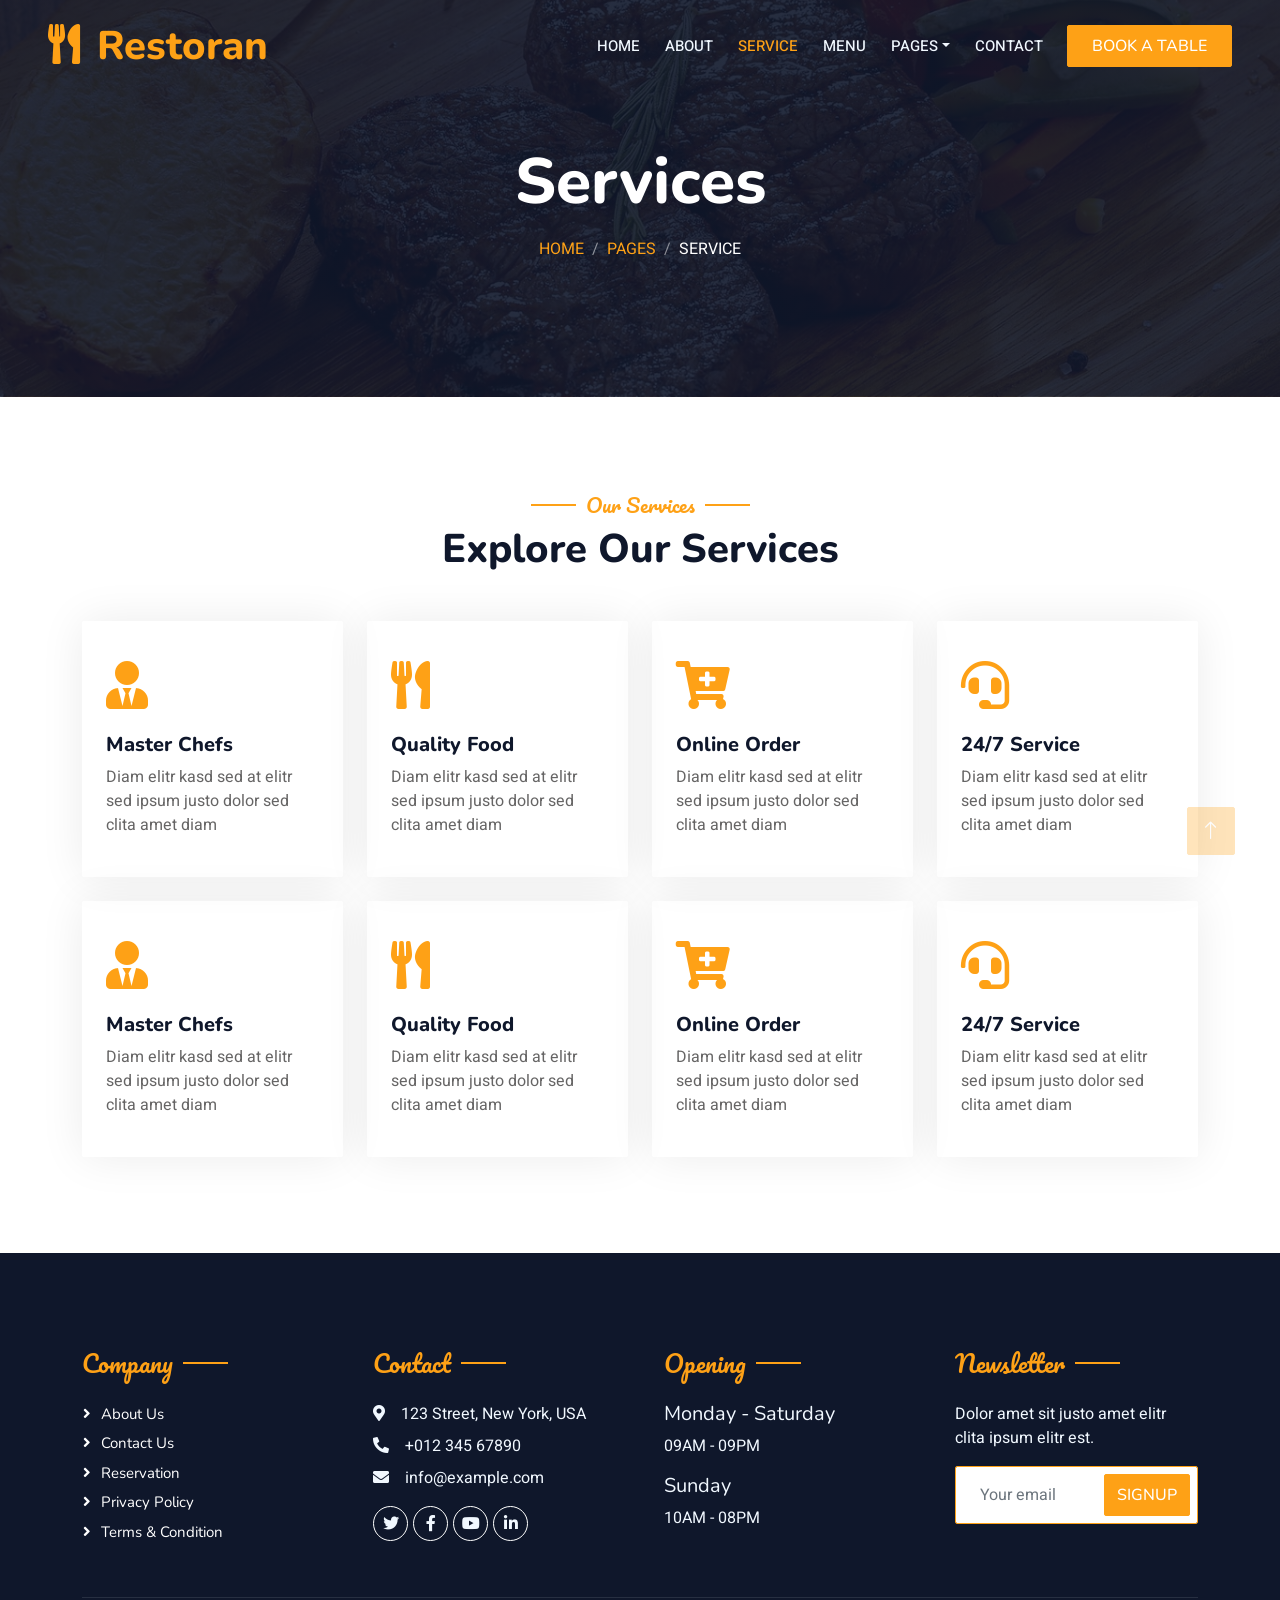
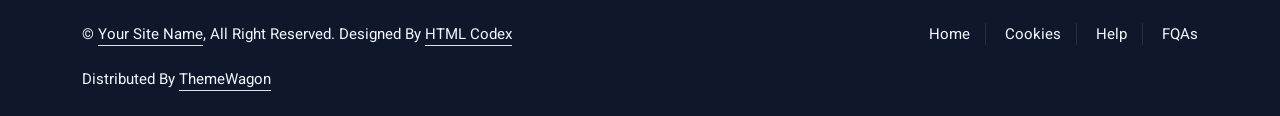
<file: restoranTemplate/service.html>
<!DOCTYPE html>
<html lang="en">

<head>
    <meta charset="utf-8">
    <title>Restoran - Bootstrap Restaurant Template</title>
    <meta content="width=device-width, initial-scale=1.0" name="viewport">
    <meta content="" name="keywords">
    <meta content="" name="description">

    <!-- Favicon -->
    <link href="img/favicon.ico" rel="icon">

    <!-- Google Web Fonts -->
    <link rel="preconnect" href="https://fonts.googleapis.com">
    <link rel="preconnect" href="https://fonts.gstatic.com" crossorigin>
    <link href="https://fonts.googleapis.com/css2?family=Heebo:wght@400;500;600&family=Nunito:wght@600;700;800&family=Pacifico&display=swap" rel="stylesheet">

    <!-- Icon Font Stylesheet -->
    <link href="https://cdnjs.cloudflare.com/ajax/libs/font-awesome/5.10.0/css/all.min.css" rel="stylesheet">
    <link href="https://cdn.jsdelivr.net/npm/bootstrap-icons@1.4.1/font/bootstrap-icons.css" rel="stylesheet">

    <!-- Libraries Stylesheet -->
    <link href="lib/animate/animate.min.css" rel="stylesheet">
    <link href="lib/owlcarousel/assets/owl.carousel.min.css" rel="stylesheet">
    <link href="lib/tempusdominus/css/tempusdominus-bootstrap-4.min.css" rel="stylesheet" />

    <!-- Customized Bootstrap Stylesheet -->
    <link href="css/bootstrap.min.css" rel="stylesheet">

    <!-- Template Stylesheet -->
    <link href="css/style.css" rel="stylesheet">
</head>

<body>
    <div class="container-xxl bg-white p-0">
        <!-- Spinner Start -->
        <div id="spinner" class="show bg-white position-fixed translate-middle w-100 vh-100 top-50 start-50 d-flex align-items-center justify-content-center">
            <div class="spinner-border text-primary" style="width: 3rem; height: 3rem;" role="status">
                <span class="sr-only">Loading...</span>
            </div>
        </div>
        <!-- Spinner End -->


        <!-- Navbar & Hero Start -->
        <div class="container-xxl position-relative p-0">
            <nav class="navbar navbar-expand-lg navbar-dark bg-dark px-4 px-lg-5 py-3 py-lg-0">
                <a href="" class="navbar-brand p-0">
                    <h1 class="text-primary m-0"><i class="fa fa-utensils me-3"></i>Restoran</h1>
                    <!-- <img src="img/logo.png" alt="Logo"> -->
                </a>
                <button class="navbar-toggler" type="button" data-bs-toggle="collapse" data-bs-target="#navbarCollapse">
                    <span class="fa fa-bars"></span>
                </button>
                <div class="collapse navbar-collapse" id="navbarCollapse">
                    <div class="navbar-nav ms-auto py-0 pe-4">
                        <a href="index.html" class="nav-item nav-link">Home</a>
                        <a href="about.html" class="nav-item nav-link">About</a>
                        <a href="service.html" class="nav-item nav-link active">Service</a>
                        <a href="menu.html" class="nav-item nav-link">Menu</a>
                        <div class="nav-item dropdown">
                            <a href="#" class="nav-link dropdown-toggle" data-bs-toggle="dropdown">Pages</a>
                            <div class="dropdown-menu m-0">
                                <a href="booking.html" class="dropdown-item">Booking</a>
                                <a href="team.html" class="dropdown-item">Our Team</a>
                                <a href="testimonial.html" class="dropdown-item">Testimonial</a>
                            </div>
                        </div>
                        <a href="contact.html" class="nav-item nav-link">Contact</a>
                    </div>
                    <a href="" class="btn btn-primary py-2 px-4">Book A Table</a>
                </div>
            </nav>

            <div class="container-xxl py-5 bg-dark hero-header mb-5">
                <div class="container text-center my-5 pt-5 pb-4">
                    <h1 class="display-3 text-white mb-3 animated slideInDown">Services</h1>
                    <nav aria-label="breadcrumb">
                        <ol class="breadcrumb justify-content-center text-uppercase">
                            <li class="breadcrumb-item"><a href="#">Home</a></li>
                            <li class="breadcrumb-item"><a href="#">Pages</a></li>
                            <li class="breadcrumb-item text-white active" aria-current="page">Service</li>
                        </ol>
                    </nav>
                </div>
            </div>
        </div>
        <!-- Navbar & Hero End -->


        <!-- Service Start -->
        <div class="container-xxl py-5">
            <div class="container">
                <div class="text-center wow fadeInUp" data-wow-delay="0.1s">
                    <h5 class="section-title ff-secondary text-center text-primary fw-normal">Our Services</h5>
                    <h1 class="mb-5">Explore Our Services</h1>
                </div>
                <div class="row g-4">
                    <div class="col-lg-3 col-sm-6 wow fadeInUp" data-wow-delay="0.1s">
                        <div class="service-item rounded pt-3">
                            <div class="p-4">
                                <i class="fa fa-3x fa-user-tie text-primary mb-4"></i>
                                <h5>Master Chefs</h5>
                                <p>Diam elitr kasd sed at elitr sed ipsum justo dolor sed clita amet diam</p>
                            </div>
                        </div>
                    </div>
                    <div class="col-lg-3 col-sm-6 wow fadeInUp" data-wow-delay="0.3s">
                        <div class="service-item rounded pt-3">
                            <div class="p-4">
                                <i class="fa fa-3x fa-utensils text-primary mb-4"></i>
                                <h5>Quality Food</h5>
                                <p>Diam elitr kasd sed at elitr sed ipsum justo dolor sed clita amet diam</p>
                            </div>
                        </div>
                    </div>
                    <div class="col-lg-3 col-sm-6 wow fadeInUp" data-wow-delay="0.5s">
                        <div class="service-item rounded pt-3">
                            <div class="p-4">
                                <i class="fa fa-3x fa-cart-plus text-primary mb-4"></i>
                                <h5>Online Order</h5>
                                <p>Diam elitr kasd sed at elitr sed ipsum justo dolor sed clita amet diam</p>
                            </div>
                        </div>
                    </div>
                    <div class="col-lg-3 col-sm-6 wow fadeInUp" data-wow-delay="0.7s">
                        <div class="service-item rounded pt-3">
                            <div class="p-4">
                                <i class="fa fa-3x fa-headset text-primary mb-4"></i>
                                <h5>24/7 Service</h5>
                                <p>Diam elitr kasd sed at elitr sed ipsum justo dolor sed clita amet diam</p>
                            </div>
                        </div>
                    </div>
                    <div class="col-lg-3 col-sm-6 wow fadeInUp" data-wow-delay="0.1s">
                        <div class="service-item rounded pt-3">
                            <div class="p-4">
                                <i class="fa fa-3x fa-user-tie text-primary mb-4"></i>
                                <h5>Master Chefs</h5>
                                <p>Diam elitr kasd sed at elitr sed ipsum justo dolor sed clita amet diam</p>
                            </div>
                        </div>
                    </div>
                    <div class="col-lg-3 col-sm-6 wow fadeInUp" data-wow-delay="0.3s">
                        <div class="service-item rounded pt-3">
                            <div class="p-4">
                                <i class="fa fa-3x fa-utensils text-primary mb-4"></i>
                                <h5>Quality Food</h5>
                                <p>Diam elitr kasd sed at elitr sed ipsum justo dolor sed clita amet diam</p>
                            </div>
                        </div>
                    </div>
                    <div class="col-lg-3 col-sm-6 wow fadeInUp" data-wow-delay="0.5s">
                        <div class="service-item rounded pt-3">
                            <div class="p-4">
                                <i class="fa fa-3x fa-cart-plus text-primary mb-4"></i>
                                <h5>Online Order</h5>
                                <p>Diam elitr kasd sed at elitr sed ipsum justo dolor sed clita amet diam</p>
                            </div>
                        </div>
                    </div>
                    <div class="col-lg-3 col-sm-6 wow fadeInUp" data-wow-delay="0.7s">
                        <div class="service-item rounded pt-3">
                            <div class="p-4">
                                <i class="fa fa-3x fa-headset text-primary mb-4"></i>
                                <h5>24/7 Service</h5>
                                <p>Diam elitr kasd sed at elitr sed ipsum justo dolor sed clita amet diam</p>
                            </div>
                        </div>
                    </div>
                </div>
            </div>
        </div>
        <!-- Service End -->
        

        <!-- Footer Start -->
        <div class="container-fluid bg-dark text-light footer pt-5 mt-5 wow fadeIn" data-wow-delay="0.1s">
            <div class="container py-5">
                <div class="row g-5">
                    <div class="col-lg-3 col-md-6">
                        <h4 class="section-title ff-secondary text-start text-primary fw-normal mb-4">Company</h4>
                        <a class="btn btn-link" href="">About Us</a>
                        <a class="btn btn-link" href="">Contact Us</a>
                        <a class="btn btn-link" href="">Reservation</a>
                        <a class="btn btn-link" href="">Privacy Policy</a>
                        <a class="btn btn-link" href="">Terms & Condition</a>
                    </div>
                    <div class="col-lg-3 col-md-6">
                        <h4 class="section-title ff-secondary text-start text-primary fw-normal mb-4">Contact</h4>
                        <p class="mb-2"><i class="fa fa-map-marker-alt me-3"></i>123 Street, New York, USA</p>
                        <p class="mb-2"><i class="fa fa-phone-alt me-3"></i>+012 345 67890</p>
                        <p class="mb-2"><i class="fa fa-envelope me-3"></i>info@example.com</p>
                        <div class="d-flex pt-2">
                            <a class="btn btn-outline-light btn-social" href=""><i class="fab fa-twitter"></i></a>
                            <a class="btn btn-outline-light btn-social" href=""><i class="fab fa-facebook-f"></i></a>
                            <a class="btn btn-outline-light btn-social" href=""><i class="fab fa-youtube"></i></a>
                            <a class="btn btn-outline-light btn-social" href=""><i class="fab fa-linkedin-in"></i></a>
                        </div>
                    </div>
                    <div class="col-lg-3 col-md-6">
                        <h4 class="section-title ff-secondary text-start text-primary fw-normal mb-4">Opening</h4>
                        <h5 class="text-light fw-normal">Monday - Saturday</h5>
                        <p>09AM - 09PM</p>
                        <h5 class="text-light fw-normal">Sunday</h5>
                        <p>10AM - 08PM</p>
                    </div>
                    <div class="col-lg-3 col-md-6">
                        <h4 class="section-title ff-secondary text-start text-primary fw-normal mb-4">Newsletter</h4>
                        <p>Dolor amet sit justo amet elitr clita ipsum elitr est.</p>
                        <div class="position-relative mx-auto" style="max-width: 400px;">
                            <input class="form-control border-primary w-100 py-3 ps-4 pe-5" type="text" placeholder="Your email">
                            <button type="button" class="btn btn-primary py-2 position-absolute top-0 end-0 mt-2 me-2">SignUp</button>
                        </div>
                    </div>
                </div>
            </div>
            <div class="container">
                <div class="copyright">
                    <div class="row">
                        <div class="col-md-6 text-center text-md-start mb-3 mb-md-0">
                            &copy; <a class="border-bottom" href="#">Your Site Name</a>, All Right Reserved. 
							
							<!--/*** This template is free as long as you keep the footer author’s credit link/attribution link/backlink. If you'd like to use the template without the footer author’s credit link/attribution link/backlink, you can purchase the Credit Removal License from "https://htmlcodex.com/credit-removal". Thank you for your support. ***/-->
							Designed By <a class="border-bottom" href="https://htmlcodex.com">HTML Codex</a><br><br>
                            Distributed By <a class="border-bottom" href="https://themewagon.com" target="_blank">ThemeWagon</a>
                        </div>
                        <div class="col-md-6 text-center text-md-end">
                            <div class="footer-menu">
                                <a href="">Home</a>
                                <a href="">Cookies</a>
                                <a href="">Help</a>
                                <a href="">FQAs</a>
                            </div>
                        </div>
                    </div>
                </div>
            </div>
        </div>
        <!-- Footer End -->


        <!-- Back to Top -->
        <a href="#" class="btn btn-lg btn-primary btn-lg-square back-to-top"><i class="bi bi-arrow-up"></i></a>
    </div>

    <!-- JavaScript Libraries -->
    <script src="https://code.jquery.com/jquery-3.4.1.min.js"></script>
    <script src="https://cdn.jsdelivr.net/npm/bootstrap@5.0.0/dist/js/bootstrap.bundle.min.js"></script>
    <script src="lib/wow/wow.min.js"></script>
    <script src="lib/easing/easing.min.js"></script>
    <script src="lib/waypoints/waypoints.min.js"></script>
    <script src="lib/counterup/counterup.min.js"></script>
    <script src="lib/owlcarousel/owl.carousel.min.js"></script>
    <script src="lib/tempusdominus/js/moment.min.js"></script>
    <script src="lib/tempusdominus/js/moment-timezone.min.js"></script>
    <script src="lib/tempusdominus/js/tempusdominus-bootstrap-4.min.js"></script>

    <!-- Template Javascript -->
    <script src="js/main.js"></script>
</body>

</html>
</file>
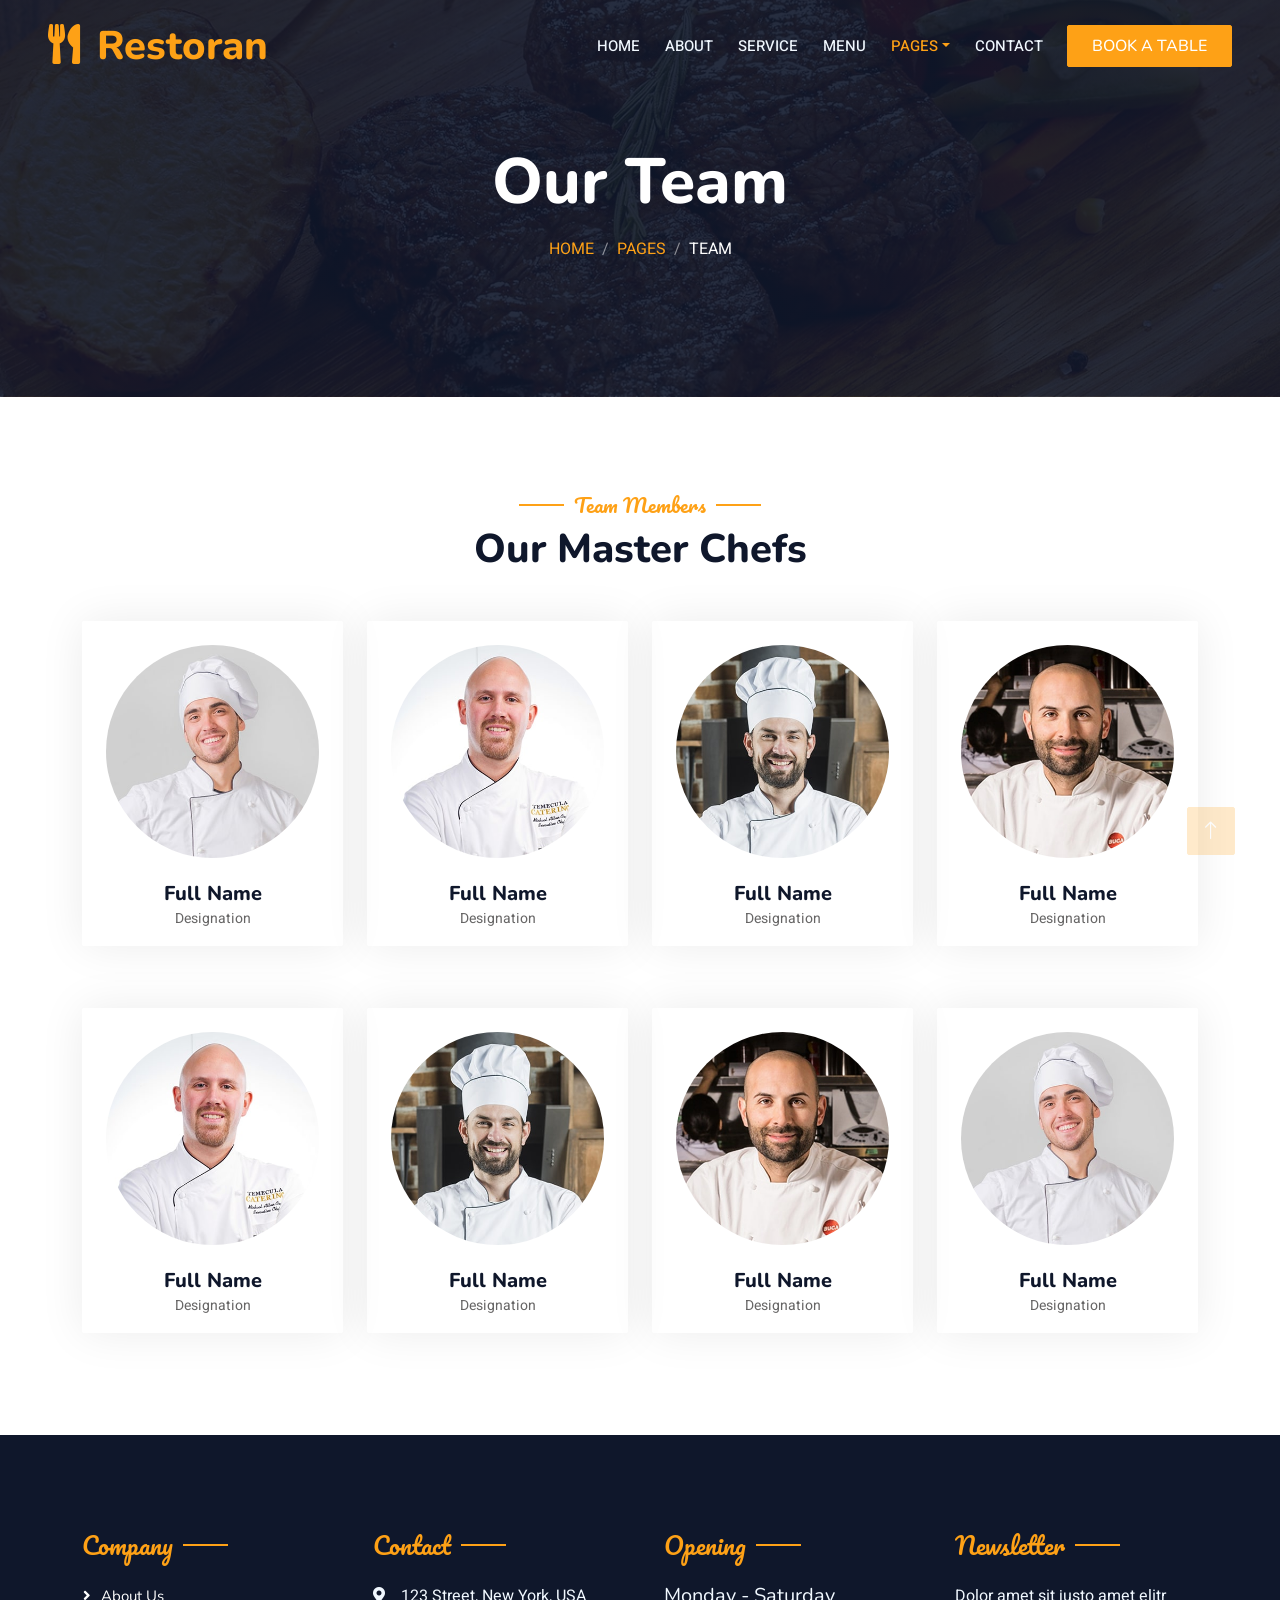
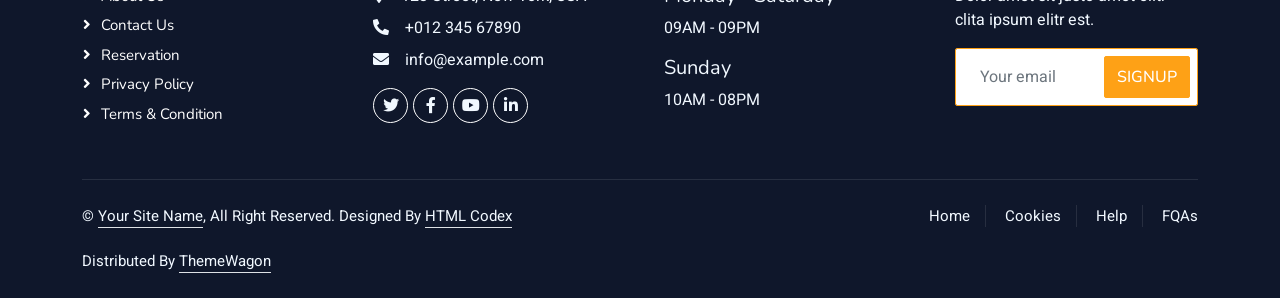
<file: restoranTemplate/team.html>
<!DOCTYPE html>
<html lang="en">

<head>
    <meta charset="utf-8">
    <title>Restoran - Bootstrap Restaurant Template</title>
    <meta content="width=device-width, initial-scale=1.0" name="viewport">
    <meta content="" name="keywords">
    <meta content="" name="description">

    <!-- Favicon -->
    <link href="img/favicon.ico" rel="icon">

    <!-- Google Web Fonts -->
    <link rel="preconnect" href="https://fonts.googleapis.com">
    <link rel="preconnect" href="https://fonts.gstatic.com" crossorigin>
    <link href="https://fonts.googleapis.com/css2?family=Heebo:wght@400;500;600&family=Nunito:wght@600;700;800&family=Pacifico&display=swap" rel="stylesheet">

    <!-- Icon Font Stylesheet -->
    <link href="https://cdnjs.cloudflare.com/ajax/libs/font-awesome/5.10.0/css/all.min.css" rel="stylesheet">
    <link href="https://cdn.jsdelivr.net/npm/bootstrap-icons@1.4.1/font/bootstrap-icons.css" rel="stylesheet">

    <!-- Libraries Stylesheet -->
    <link href="lib/animate/animate.min.css" rel="stylesheet">
    <link href="lib/owlcarousel/assets/owl.carousel.min.css" rel="stylesheet">
    <link href="lib/tempusdominus/css/tempusdominus-bootstrap-4.min.css" rel="stylesheet" />

    <!-- Customized Bootstrap Stylesheet -->
    <link href="css/bootstrap.min.css" rel="stylesheet">

    <!-- Template Stylesheet -->
    <link href="css/style.css" rel="stylesheet">
</head>

<body>
    <div class="container-xxl bg-white p-0">
        <!-- Spinner Start -->
        <div id="spinner" class="show bg-white position-fixed translate-middle w-100 vh-100 top-50 start-50 d-flex align-items-center justify-content-center">
            <div class="spinner-border text-primary" style="width: 3rem; height: 3rem;" role="status">
                <span class="sr-only">Loading...</span>
            </div>
        </div>
        <!-- Spinner End -->


        <!-- Navbar & Hero Start -->
        <div class="container-xxl position-relative p-0">
            <nav class="navbar navbar-expand-lg navbar-dark bg-dark px-4 px-lg-5 py-3 py-lg-0">
                <a href="" class="navbar-brand p-0">
                    <h1 class="text-primary m-0"><i class="fa fa-utensils me-3"></i>Restoran</h1>
                    <!-- <img src="img/logo.png" alt="Logo"> -->
                </a>
                <button class="navbar-toggler" type="button" data-bs-toggle="collapse" data-bs-target="#navbarCollapse">
                    <span class="fa fa-bars"></span>
                </button>
                <div class="collapse navbar-collapse" id="navbarCollapse">
                    <div class="navbar-nav ms-auto py-0 pe-4">
                        <a href="index.html" class="nav-item nav-link">Home</a>
                        <a href="about.html" class="nav-item nav-link">About</a>
                        <a href="service.html" class="nav-item nav-link">Service</a>
                        <a href="menu.html" class="nav-item nav-link">Menu</a>
                        <div class="nav-item dropdown">
                            <a href="#" class="nav-link dropdown-toggle active" data-bs-toggle="dropdown">Pages</a>
                            <div class="dropdown-menu m-0">
                                <a href="booking.html" class="dropdown-item">Booking</a>
                                <a href="team.html" class="dropdown-item active">Our Team</a>
                                <a href="testimonial.html" class="dropdown-item">Testimonial</a>
                            </div>
                        </div>
                        <a href="contact.html" class="nav-item nav-link">Contact</a>
                    </div>
                    <a href="" class="btn btn-primary py-2 px-4">Book A Table</a>
                </div>
            </nav>

            <div class="container-xxl py-5 bg-dark hero-header mb-5">
                <div class="container text-center my-5 pt-5 pb-4">
                    <h1 class="display-3 text-white mb-3 animated slideInDown">Our Team</h1>
                    <nav aria-label="breadcrumb">
                        <ol class="breadcrumb justify-content-center text-uppercase">
                            <li class="breadcrumb-item"><a href="#">Home</a></li>
                            <li class="breadcrumb-item"><a href="#">Pages</a></li>
                            <li class="breadcrumb-item text-white active" aria-current="page">Team</li>
                        </ol>
                    </nav>
                </div>
            </div>
        </div>
        <!-- Navbar & Hero End -->


        <!-- Team Start -->
        <div class="container-xxl pt-5 pb-3">
            <div class="container">
                <div class="text-center wow fadeInUp" data-wow-delay="0.1s">
                    <h5 class="section-title ff-secondary text-center text-primary fw-normal">Team Members</h5>
                    <h1 class="mb-5">Our Master Chefs</h1>
                </div>
                <div class="row g-4">
                    <div class="col-lg-3 col-md-6 wow fadeInUp" data-wow-delay="0.1s">
                        <div class="team-item text-center rounded overflow-hidden">
                            <div class="rounded-circle overflow-hidden m-4">
                                <img class="img-fluid" src="img/team-1.jpg" alt="">
                            </div>
                            <h5 class="mb-0">Full Name</h5>
                            <small>Designation</small>
                            <div class="d-flex justify-content-center mt-3">
                                <a class="btn btn-square btn-primary mx-1" href=""><i class="fab fa-facebook-f"></i></a>
                                <a class="btn btn-square btn-primary mx-1" href=""><i class="fab fa-twitter"></i></a>
                                <a class="btn btn-square btn-primary mx-1" href=""><i class="fab fa-instagram"></i></a>
                            </div>
                        </div>
                    </div>
                    <div class="col-lg-3 col-md-6 wow fadeInUp" data-wow-delay="0.3s">
                        <div class="team-item text-center rounded overflow-hidden">
                            <div class="rounded-circle overflow-hidden m-4">
                                <img class="img-fluid" src="img/team-2.jpg" alt="">
                            </div>
                            <h5 class="mb-0">Full Name</h5>
                            <small>Designation</small>
                            <div class="d-flex justify-content-center mt-3">
                                <a class="btn btn-square btn-primary mx-1" href=""><i class="fab fa-facebook-f"></i></a>
                                <a class="btn btn-square btn-primary mx-1" href=""><i class="fab fa-twitter"></i></a>
                                <a class="btn btn-square btn-primary mx-1" href=""><i class="fab fa-instagram"></i></a>
                            </div>
                        </div>
                    </div>
                    <div class="col-lg-3 col-md-6 wow fadeInUp" data-wow-delay="0.5s">
                        <div class="team-item text-center rounded overflow-hidden">
                            <div class="rounded-circle overflow-hidden m-4">
                                <img class="img-fluid" src="img/team-3.jpg" alt="">
                            </div>
                            <h5 class="mb-0">Full Name</h5>
                            <small>Designation</small>
                            <div class="d-flex justify-content-center mt-3">
                                <a class="btn btn-square btn-primary mx-1" href=""><i class="fab fa-facebook-f"></i></a>
                                <a class="btn btn-square btn-primary mx-1" href=""><i class="fab fa-twitter"></i></a>
                                <a class="btn btn-square btn-primary mx-1" href=""><i class="fab fa-instagram"></i></a>
                            </div>
                        </div>
                    </div>
                    <div class="col-lg-3 col-md-6 wow fadeInUp" data-wow-delay="0.7s">
                        <div class="team-item text-center rounded overflow-hidden">
                            <div class="rounded-circle overflow-hidden m-4">
                                <img class="img-fluid" src="img/team-4.jpg" alt="">
                            </div>
                            <h5 class="mb-0">Full Name</h5>
                            <small>Designation</small>
                            <div class="d-flex justify-content-center mt-3">
                                <a class="btn btn-square btn-primary mx-1" href=""><i class="fab fa-facebook-f"></i></a>
                                <a class="btn btn-square btn-primary mx-1" href=""><i class="fab fa-twitter"></i></a>
                                <a class="btn btn-square btn-primary mx-1" href=""><i class="fab fa-instagram"></i></a>
                            </div>
                        </div>
                    </div>
                    <div class="col-lg-3 col-md-6 wow fadeInUp" data-wow-delay="0.1s">
                        <div class="team-item text-center rounded overflow-hidden">
                            <div class="rounded-circle overflow-hidden m-4">
                                <img class="img-fluid" src="img/team-2.jpg" alt="">
                            </div>
                            <h5 class="mb-0">Full Name</h5>
                            <small>Designation</small>
                            <div class="d-flex justify-content-center mt-3">
                                <a class="btn btn-square btn-primary mx-1" href=""><i class="fab fa-facebook-f"></i></a>
                                <a class="btn btn-square btn-primary mx-1" href=""><i class="fab fa-twitter"></i></a>
                                <a class="btn btn-square btn-primary mx-1" href=""><i class="fab fa-instagram"></i></a>
                            </div>
                        </div>
                    </div>
                    <div class="col-lg-3 col-md-6 wow fadeInUp" data-wow-delay="0.3s">
                        <div class="team-item text-center rounded overflow-hidden">
                            <div class="rounded-circle overflow-hidden m-4">
                                <img class="img-fluid" src="img/team-3.jpg" alt="">
                            </div>
                            <h5 class="mb-0">Full Name</h5>
                            <small>Designation</small>
                            <div class="d-flex justify-content-center mt-3">
                                <a class="btn btn-square btn-primary mx-1" href=""><i class="fab fa-facebook-f"></i></a>
                                <a class="btn btn-square btn-primary mx-1" href=""><i class="fab fa-twitter"></i></a>
                                <a class="btn btn-square btn-primary mx-1" href=""><i class="fab fa-instagram"></i></a>
                            </div>
                        </div>
                    </div>
                    <div class="col-lg-3 col-md-6 wow fadeInUp" data-wow-delay="0.5s">
                        <div class="team-item text-center rounded overflow-hidden">
                            <div class="rounded-circle overflow-hidden m-4">
                                <img class="img-fluid" src="img/team-4.jpg" alt="">
                            </div>
                            <h5 class="mb-0">Full Name</h5>
                            <small>Designation</small>
                            <div class="d-flex justify-content-center mt-3">
                                <a class="btn btn-square btn-primary mx-1" href=""><i class="fab fa-facebook-f"></i></a>
                                <a class="btn btn-square btn-primary mx-1" href=""><i class="fab fa-twitter"></i></a>
                                <a class="btn btn-square btn-primary mx-1" href=""><i class="fab fa-instagram"></i></a>
                            </div>
                        </div>
                    </div>
                    <div class="col-lg-3 col-md-6 wow fadeInUp" data-wow-delay="0.7s">
                        <div class="team-item text-center rounded overflow-hidden">
                            <div class="rounded-circle overflow-hidden m-4">
                                <img class="img-fluid" src="img/team-1.jpg" alt="">
                            </div>
                            <h5 class="mb-0">Full Name</h5>
                            <small>Designation</small>
                            <div class="d-flex justify-content-center mt-3">
                                <a class="btn btn-square btn-primary mx-1" href=""><i class="fab fa-facebook-f"></i></a>
                                <a class="btn btn-square btn-primary mx-1" href=""><i class="fab fa-twitter"></i></a>
                                <a class="btn btn-square btn-primary mx-1" href=""><i class="fab fa-instagram"></i></a>
                            </div>
                        </div>
                    </div>
                </div>
            </div>
        </div>
        <!-- Team End -->
        

        <!-- Footer Start -->
        <div class="container-fluid bg-dark text-light footer pt-5 mt-5 wow fadeIn" data-wow-delay="0.1s">
            <div class="container py-5">
                <div class="row g-5">
                    <div class="col-lg-3 col-md-6">
                        <h4 class="section-title ff-secondary text-start text-primary fw-normal mb-4">Company</h4>
                        <a class="btn btn-link" href="">About Us</a>
                        <a class="btn btn-link" href="">Contact Us</a>
                        <a class="btn btn-link" href="">Reservation</a>
                        <a class="btn btn-link" href="">Privacy Policy</a>
                        <a class="btn btn-link" href="">Terms & Condition</a>
                    </div>
                    <div class="col-lg-3 col-md-6">
                        <h4 class="section-title ff-secondary text-start text-primary fw-normal mb-4">Contact</h4>
                        <p class="mb-2"><i class="fa fa-map-marker-alt me-3"></i>123 Street, New York, USA</p>
                        <p class="mb-2"><i class="fa fa-phone-alt me-3"></i>+012 345 67890</p>
                        <p class="mb-2"><i class="fa fa-envelope me-3"></i>info@example.com</p>
                        <div class="d-flex pt-2">
                            <a class="btn btn-outline-light btn-social" href=""><i class="fab fa-twitter"></i></a>
                            <a class="btn btn-outline-light btn-social" href=""><i class="fab fa-facebook-f"></i></a>
                            <a class="btn btn-outline-light btn-social" href=""><i class="fab fa-youtube"></i></a>
                            <a class="btn btn-outline-light btn-social" href=""><i class="fab fa-linkedin-in"></i></a>
                        </div>
                    </div>
                    <div class="col-lg-3 col-md-6">
                        <h4 class="section-title ff-secondary text-start text-primary fw-normal mb-4">Opening</h4>
                        <h5 class="text-light fw-normal">Monday - Saturday</h5>
                        <p>09AM - 09PM</p>
                        <h5 class="text-light fw-normal">Sunday</h5>
                        <p>10AM - 08PM</p>
                    </div>
                    <div class="col-lg-3 col-md-6">
                        <h4 class="section-title ff-secondary text-start text-primary fw-normal mb-4">Newsletter</h4>
                        <p>Dolor amet sit justo amet elitr clita ipsum elitr est.</p>
                        <div class="position-relative mx-auto" style="max-width: 400px;">
                            <input class="form-control border-primary w-100 py-3 ps-4 pe-5" type="text" placeholder="Your email">
                            <button type="button" class="btn btn-primary py-2 position-absolute top-0 end-0 mt-2 me-2">SignUp</button>
                        </div>
                    </div>
                </div>
            </div>
            <div class="container">
                <div class="copyright">
                    <div class="row">
                        <div class="col-md-6 text-center text-md-start mb-3 mb-md-0">
                            &copy; <a class="border-bottom" href="#">Your Site Name</a>, All Right Reserved. 
							
							<!--/*** This template is free as long as you keep the footer author’s credit link/attribution link/backlink. If you'd like to use the template without the footer author’s credit link/attribution link/backlink, you can purchase the Credit Removal License from "https://htmlcodex.com/credit-removal". Thank you for your support. ***/-->
							Designed By <a class="border-bottom" href="https://htmlcodex.com">HTML Codex</a><br><br>
                            Distributed By <a class="border-bottom" href="https://themewagon.com" target="_blank">ThemeWagon</a>
                        </div>
                        <div class="col-md-6 text-center text-md-end">
                            <div class="footer-menu">
                                <a href="">Home</a>
                                <a href="">Cookies</a>
                                <a href="">Help</a>
                                <a href="">FQAs</a>
                            </div>
                        </div>
                    </div>
                </div>
            </div>
        </div>
        <!-- Footer End -->


        <!-- Back to Top -->
        <a href="#" class="btn btn-lg btn-primary btn-lg-square back-to-top"><i class="bi bi-arrow-up"></i></a>
    </div>

    <!-- JavaScript Libraries -->
    <script src="https://code.jquery.com/jquery-3.4.1.min.js"></script>
    <script src="https://cdn.jsdelivr.net/npm/bootstrap@5.0.0/dist/js/bootstrap.bundle.min.js"></script>
    <script src="lib/wow/wow.min.js"></script>
    <script src="lib/easing/easing.min.js"></script>
    <script src="lib/waypoints/waypoints.min.js"></script>
    <script src="lib/counterup/counterup.min.js"></script>
    <script src="lib/owlcarousel/owl.carousel.min.js"></script>
    <script src="lib/tempusdominus/js/moment.min.js"></script>
    <script src="lib/tempusdominus/js/moment-timezone.min.js"></script>
    <script src="lib/tempusdominus/js/tempusdominus-bootstrap-4.min.js"></script>

    <!-- Template Javascript -->
    <script src="js/main.js"></script>
</body>

</html>
</file>
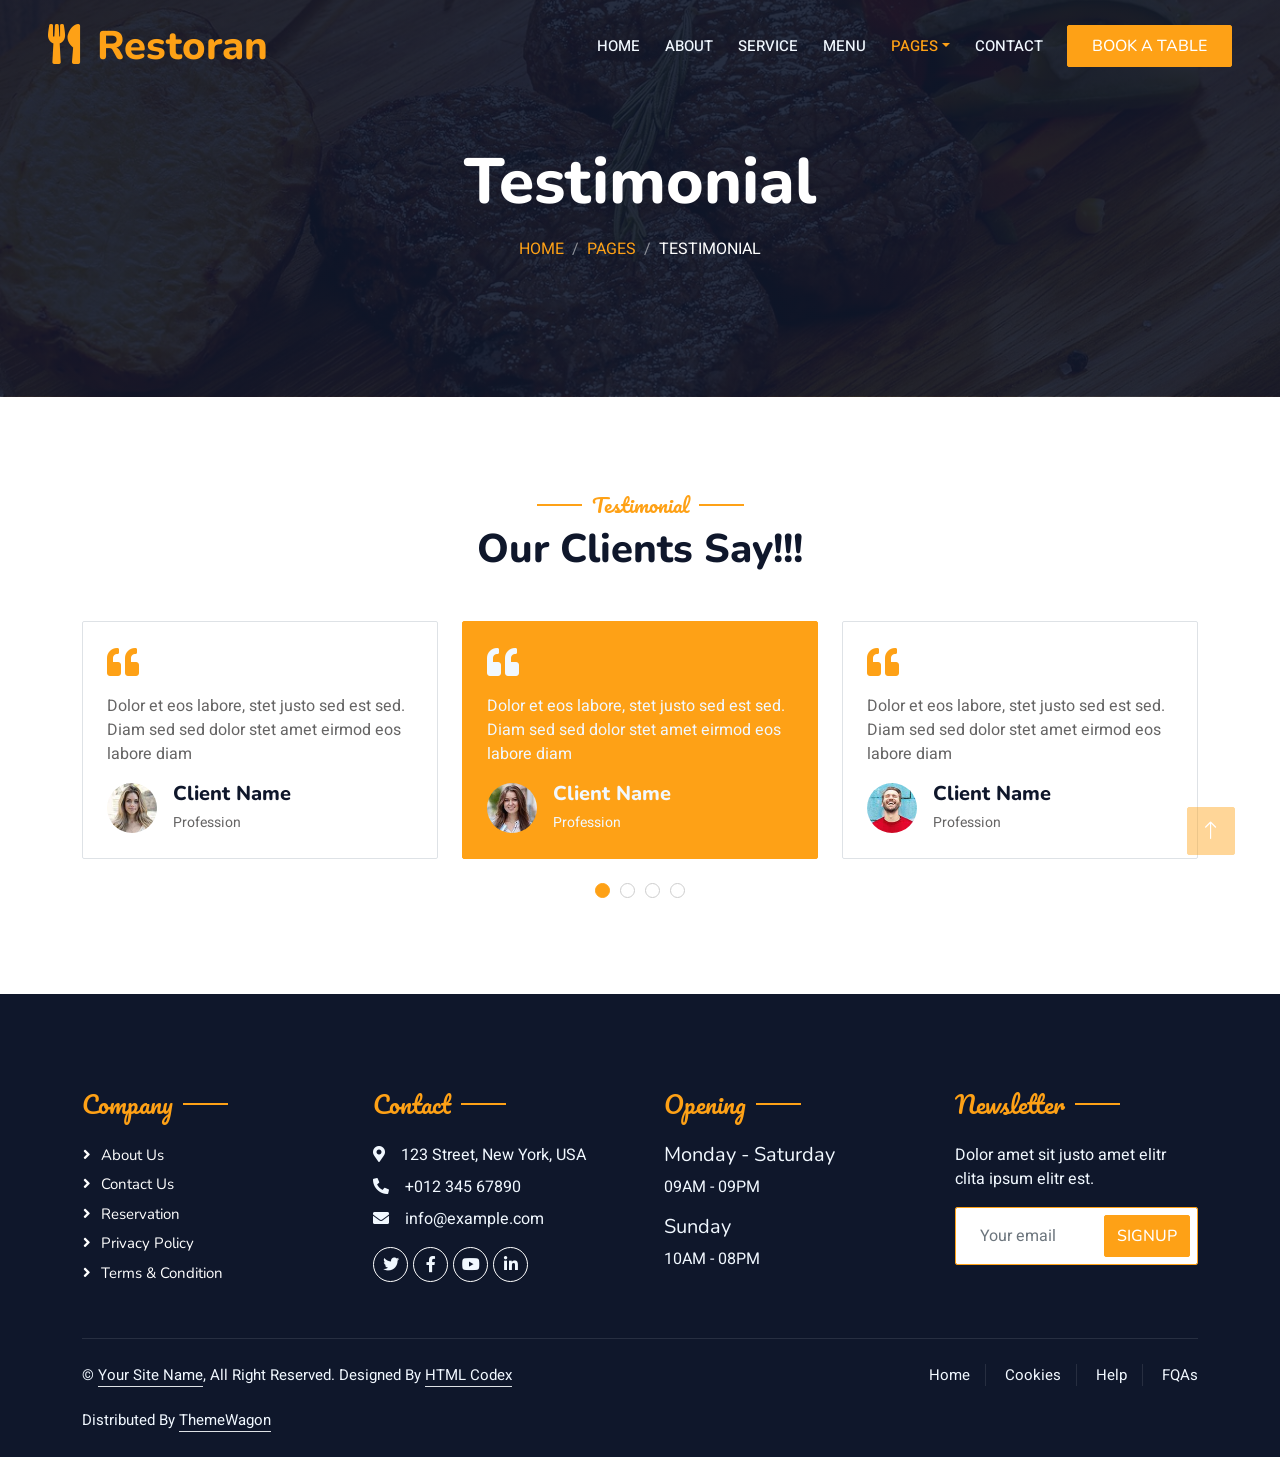
<file: restoranTemplate/testimonial.html>
<!DOCTYPE html>
<html lang="en">

<head>
    <meta charset="utf-8">
    <title>Restoran - Bootstrap Restaurant Template</title>
    <meta content="width=device-width, initial-scale=1.0" name="viewport">
    <meta content="" name="keywords">
    <meta content="" name="description">

    <!-- Favicon -->
    <link href="img/favicon.ico" rel="icon">

    <!-- Google Web Fonts -->
    <link rel="preconnect" href="https://fonts.googleapis.com">
    <link rel="preconnect" href="https://fonts.gstatic.com" crossorigin>
    <link href="https://fonts.googleapis.com/css2?family=Heebo:wght@400;500;600&family=Nunito:wght@600;700;800&family=Pacifico&display=swap" rel="stylesheet">

    <!-- Icon Font Stylesheet -->
    <link href="https://cdnjs.cloudflare.com/ajax/libs/font-awesome/5.10.0/css/all.min.css" rel="stylesheet">
    <link href="https://cdn.jsdelivr.net/npm/bootstrap-icons@1.4.1/font/bootstrap-icons.css" rel="stylesheet">

    <!-- Libraries Stylesheet -->
    <link href="lib/animate/animate.min.css" rel="stylesheet">
    <link href="lib/owlcarousel/assets/owl.carousel.min.css" rel="stylesheet">
    <link href="lib/tempusdominus/css/tempusdominus-bootstrap-4.min.css" rel="stylesheet" />

    <!-- Customized Bootstrap Stylesheet -->
    <link href="css/bootstrap.min.css" rel="stylesheet">

    <!-- Template Stylesheet -->
    <link href="css/style.css" rel="stylesheet">
</head>

<body>
    <div class="container-xxl bg-white p-0">
        <!-- Spinner Start -->
        <div id="spinner" class="show bg-white position-fixed translate-middle w-100 vh-100 top-50 start-50 d-flex align-items-center justify-content-center">
            <div class="spinner-border text-primary" style="width: 3rem; height: 3rem;" role="status">
                <span class="sr-only">Loading...</span>
            </div>
        </div>
        <!-- Spinner End -->


        <!-- Navbar & Hero Start -->
        <div class="container-xxl position-relative p-0">
            <nav class="navbar navbar-expand-lg navbar-dark bg-dark px-4 px-lg-5 py-3 py-lg-0">
                <a href="" class="navbar-brand p-0">
                    <h1 class="text-primary m-0"><i class="fa fa-utensils me-3"></i>Restoran</h1>
                    <!-- <img src="img/logo.png" alt="Logo"> -->
                </a>
                <button class="navbar-toggler" type="button" data-bs-toggle="collapse" data-bs-target="#navbarCollapse">
                    <span class="fa fa-bars"></span>
                </button>
                <div class="collapse navbar-collapse" id="navbarCollapse">
                    <div class="navbar-nav ms-auto py-0 pe-4">
                        <a href="index.html" class="nav-item nav-link">Home</a>
                        <a href="about.html" class="nav-item nav-link">About</a>
                        <a href="service.html" class="nav-item nav-link">Service</a>
                        <a href="menu.html" class="nav-item nav-link">Menu</a>
                        <div class="nav-item dropdown">
                            <a href="#" class="nav-link dropdown-toggle active" data-bs-toggle="dropdown">Pages</a>
                            <div class="dropdown-menu m-0">
                                <a href="booking.html" class="dropdown-item">Booking</a>
                                <a href="team.html" class="dropdown-item">Our Team</a>
                                <a href="testimonial.html" class="dropdown-item active">Testimonial</a>
                            </div>
                        </div>
                        <a href="contact.html" class="nav-item nav-link">Contact</a>
                    </div>
                    <a href="" class="btn btn-primary py-2 px-4">Book A Table</a>
                </div>
            </nav>

            <div class="container-xxl py-5 bg-dark hero-header mb-5">
                <div class="container text-center my-5 pt-5 pb-4">
                    <h1 class="display-3 text-white mb-3 animated slideInDown">Testimonial</h1>
                    <nav aria-label="breadcrumb">
                        <ol class="breadcrumb justify-content-center text-uppercase">
                            <li class="breadcrumb-item"><a href="#">Home</a></li>
                            <li class="breadcrumb-item"><a href="#">Pages</a></li>
                            <li class="breadcrumb-item text-white active" aria-current="page">Testimonial</li>
                        </ol>
                    </nav>
                </div>
            </div>
        </div>
        <!-- Navbar & Hero End -->


        <!-- Testimonial Start -->
        <div class="container-xxl py-5 wow fadeInUp" data-wow-delay="0.1s">
            <div class="container">
                <div class="text-center">
                    <h5 class="section-title ff-secondary text-center text-primary fw-normal">Testimonial</h5>
                    <h1 class="mb-5">Our Clients Say!!!</h1>
                </div>
                <div class="owl-carousel testimonial-carousel">
                    <div class="testimonial-item bg-transparent border rounded p-4">
                        <i class="fa fa-quote-left fa-2x text-primary mb-3"></i>
                        <p>Dolor et eos labore, stet justo sed est sed. Diam sed sed dolor stet amet eirmod eos labore diam</p>
                        <div class="d-flex align-items-center">
                            <img class="img-fluid flex-shrink-0 rounded-circle" src="img/testimonial-1.jpg" style="width: 50px; height: 50px;">
                            <div class="ps-3">
                                <h5 class="mb-1">Client Name</h5>
                                <small>Profession</small>
                            </div>
                        </div>
                    </div>
                    <div class="testimonial-item bg-transparent border rounded p-4">
                        <i class="fa fa-quote-left fa-2x text-primary mb-3"></i>
                        <p>Dolor et eos labore, stet justo sed est sed. Diam sed sed dolor stet amet eirmod eos labore diam</p>
                        <div class="d-flex align-items-center">
                            <img class="img-fluid flex-shrink-0 rounded-circle" src="img/testimonial-2.jpg" style="width: 50px; height: 50px;">
                            <div class="ps-3">
                                <h5 class="mb-1">Client Name</h5>
                                <small>Profession</small>
                            </div>
                        </div>
                    </div>
                    <div class="testimonial-item bg-transparent border rounded p-4">
                        <i class="fa fa-quote-left fa-2x text-primary mb-3"></i>
                        <p>Dolor et eos labore, stet justo sed est sed. Diam sed sed dolor stet amet eirmod eos labore diam</p>
                        <div class="d-flex align-items-center">
                            <img class="img-fluid flex-shrink-0 rounded-circle" src="img/testimonial-3.jpg" style="width: 50px; height: 50px;">
                            <div class="ps-3">
                                <h5 class="mb-1">Client Name</h5>
                                <small>Profession</small>
                            </div>
                        </div>
                    </div>
                    <div class="testimonial-item bg-transparent border rounded p-4">
                        <i class="fa fa-quote-left fa-2x text-primary mb-3"></i>
                        <p>Dolor et eos labore, stet justo sed est sed. Diam sed sed dolor stet amet eirmod eos labore diam</p>
                        <div class="d-flex align-items-center">
                            <img class="img-fluid flex-shrink-0 rounded-circle" src="img/testimonial-4.jpg" style="width: 50px; height: 50px;">
                            <div class="ps-3">
                                <h5 class="mb-1">Client Name</h5>
                                <small>Profession</small>
                            </div>
                        </div>
                    </div>
                </div>
            </div>
        </div>
        <!-- Testimonial End -->
        

        <!-- Footer Start -->
        <div class="container-fluid bg-dark text-light footer pt-5 mt-5 wow fadeIn" data-wow-delay="0.1s">
            <div class="container py-5">
                <div class="row g-5">
                    <div class="col-lg-3 col-md-6">
                        <h4 class="section-title ff-secondary text-start text-primary fw-normal mb-4">Company</h4>
                        <a class="btn btn-link" href="">About Us</a>
                        <a class="btn btn-link" href="">Contact Us</a>
                        <a class="btn btn-link" href="">Reservation</a>
                        <a class="btn btn-link" href="">Privacy Policy</a>
                        <a class="btn btn-link" href="">Terms & Condition</a>
                    </div>
                    <div class="col-lg-3 col-md-6">
                        <h4 class="section-title ff-secondary text-start text-primary fw-normal mb-4">Contact</h4>
                        <p class="mb-2"><i class="fa fa-map-marker-alt me-3"></i>123 Street, New York, USA</p>
                        <p class="mb-2"><i class="fa fa-phone-alt me-3"></i>+012 345 67890</p>
                        <p class="mb-2"><i class="fa fa-envelope me-3"></i>info@example.com</p>
                        <div class="d-flex pt-2">
                            <a class="btn btn-outline-light btn-social" href=""><i class="fab fa-twitter"></i></a>
                            <a class="btn btn-outline-light btn-social" href=""><i class="fab fa-facebook-f"></i></a>
                            <a class="btn btn-outline-light btn-social" href=""><i class="fab fa-youtube"></i></a>
                            <a class="btn btn-outline-light btn-social" href=""><i class="fab fa-linkedin-in"></i></a>
                        </div>
                    </div>
                    <div class="col-lg-3 col-md-6">
                        <h4 class="section-title ff-secondary text-start text-primary fw-normal mb-4">Opening</h4>
                        <h5 class="text-light fw-normal">Monday - Saturday</h5>
                        <p>09AM - 09PM</p>
                        <h5 class="text-light fw-normal">Sunday</h5>
                        <p>10AM - 08PM</p>
                    </div>
                    <div class="col-lg-3 col-md-6">
                        <h4 class="section-title ff-secondary text-start text-primary fw-normal mb-4">Newsletter</h4>
                        <p>Dolor amet sit justo amet elitr clita ipsum elitr est.</p>
                        <div class="position-relative mx-auto" style="max-width: 400px;">
                            <input class="form-control border-primary w-100 py-3 ps-4 pe-5" type="text" placeholder="Your email">
                            <button type="button" class="btn btn-primary py-2 position-absolute top-0 end-0 mt-2 me-2">SignUp</button>
                        </div>
                    </div>
                </div>
            </div>
            <div class="container">
                <div class="copyright">
                    <div class="row">
                        <div class="col-md-6 text-center text-md-start mb-3 mb-md-0">
                            &copy; <a class="border-bottom" href="#">Your Site Name</a>, All Right Reserved. 
							
							<!--/*** This template is free as long as you keep the footer author’s credit link/attribution link/backlink. If you'd like to use the template without the footer author’s credit link/attribution link/backlink, you can purchase the Credit Removal License from "https://htmlcodex.com/credit-removal". Thank you for your support. ***/-->
							Designed By <a class="border-bottom" href="https://htmlcodex.com">HTML Codex</a><br><br>
                            Distributed By <a class="border-bottom" href="https://themewagon.com" target="_blank">ThemeWagon</a>
                        </div>
                        <div class="col-md-6 text-center text-md-end">
                            <div class="footer-menu">
                                <a href="">Home</a>
                                <a href="">Cookies</a>
                                <a href="">Help</a>
                                <a href="">FQAs</a>
                            </div>
                        </div>
                    </div>
                </div>
            </div>
        </div>
        <!-- Footer End -->


        <!-- Back to Top -->
        <a href="#" class="btn btn-lg btn-primary btn-lg-square back-to-top"><i class="bi bi-arrow-up"></i></a>
    </div>

    <!-- JavaScript Libraries -->
    <script src="https://code.jquery.com/jquery-3.4.1.min.js"></script>
    <script src="https://cdn.jsdelivr.net/npm/bootstrap@5.0.0/dist/js/bootstrap.bundle.min.js"></script>
    <script src="lib/wow/wow.min.js"></script>
    <script src="lib/easing/easing.min.js"></script>
    <script src="lib/waypoints/waypoints.min.js"></script>
    <script src="lib/counterup/counterup.min.js"></script>
    <script src="lib/owlcarousel/owl.carousel.min.js"></script>
    <script src="lib/tempusdominus/js/moment.min.js"></script>
    <script src="lib/tempusdominus/js/moment-timezone.min.js"></script>
    <script src="lib/tempusdominus/js/tempusdominus-bootstrap-4.min.js"></script>

    <!-- Template Javascript -->
    <script src="js/main.js"></script>
</body>

</html>
</file>
<file: restoranTemplate/css/style.css>
/********** Template CSS **********/
:root {
    --primary: #FEA116;
    --light: #F1F8FF;
    --dark: #0F172B;
}

.ff-secondary {
    font-family: 'Pacifico', cursive;
}

.fw-medium {
    font-weight: 600 !important;
}

.fw-semi-bold {
    font-weight: 700 !important;
}

.back-to-top {
    position: fixed;
    display: none;
    right: 45px;
    bottom: 45px;
    z-index: 99;
}


/*** Spinner ***/
#spinner {
    opacity: 0;
    visibility: hidden;
    transition: opacity .5s ease-out, visibility 0s linear .5s;
    z-index: 99999;
}

#spinner.show {
    transition: opacity .5s ease-out, visibility 0s linear 0s;
    visibility: visible;
    opacity: 1;
}


/*** Button ***/
.btn {
    font-family: 'Nunito', sans-serif;
    font-weight: 500;
    text-transform: uppercase;
    transition: .5s;
}

.btn.btn-primary,
.btn.btn-secondary {
    color: #FFFFFF;
}

.btn-square {
    width: 38px;
    height: 38px;
}

.btn-sm-square {
    width: 32px;
    height: 32px;
}

.btn-lg-square {
    width: 48px;
    height: 48px;
}

.btn-square,
.btn-sm-square,
.btn-lg-square {
    padding: 0;
    display: flex;
    align-items: center;
    justify-content: center;
    font-weight: normal;
    border-radius: 2px;
}


/*** Navbar ***/
.navbar-dark .navbar-nav .nav-link {
    position: relative;
    margin-left: 25px;
    padding: 35px 0;
    font-size: 15px;
    color: var(--light) !important;
    text-transform: uppercase;
    font-weight: 500;
    outline: none;
    transition: .5s;
}

.sticky-top.navbar-dark .navbar-nav .nav-link {
    padding: 20px 0;
}

.navbar-dark .navbar-nav .nav-link:hover,
.navbar-dark .navbar-nav .nav-link.active {
    color: var(--primary) !important;
}

.navbar-dark .navbar-brand img {
    max-height: 60px;
    transition: .5s;
}

.sticky-top.navbar-dark .navbar-brand img {
    max-height: 45px;
}

@media (max-width: 991.98px) {
    .sticky-top.navbar-dark {
        position: relative;
    }

    .navbar-dark .navbar-collapse {
        margin-top: 15px;
        border-top: 1px solid rgba(255, 255, 255, .1)
    }

    .navbar-dark .navbar-nav .nav-link,
    .sticky-top.navbar-dark .navbar-nav .nav-link {
        padding: 10px 0;
        margin-left: 0;
    }

    .navbar-dark .navbar-brand img {
        max-height: 45px;
    }
}

@media (min-width: 992px) {
    .navbar-dark {
        position: absolute;
        width: 100%;
        top: 0;
        left: 0;
        z-index: 999;
        background: transparent !important;
    }
    
    .sticky-top.navbar-dark {
        position: fixed;
        background: var(--dark) !important;
    }
}


/*** Hero Header ***/
.hero-header {
    background: linear-gradient(rgba(15, 23, 43, .9), rgba(15, 23, 43, .9)), url(../img/bg-hero.jpg);
    background-position: center center;
    background-repeat: no-repeat;
    background-size: cover;
}

.hero-header img {
    animation: imgRotate 50s linear infinite;
}

@keyframes imgRotate { 
    100% { 
        transform: rotate(360deg); 
    } 
}

.breadcrumb-item + .breadcrumb-item::before {
    color: rgba(255, 255, 255, .5);
}


/*** Section Title ***/
.section-title {
    position: relative;
    display: inline-block;
}

.section-title::before {
    position: absolute;
    content: "";
    width: 45px;
    height: 2px;
    top: 50%;
    left: -55px;
    margin-top: -1px;
    background: var(--primary);
}

.section-title::after {
    position: absolute;
    content: "";
    width: 45px;
    height: 2px;
    top: 50%;
    right: -55px;
    margin-top: -1px;
    background: var(--primary);
}

.section-title.text-start::before,
.section-title.text-end::after {
    display: none;
}


/*** Service ***/
.service-item {
    box-shadow: 0 0 45px rgba(0, 0, 0, .08);
    transition: .5s;
}

.service-item:hover {
    background: var(--primary);
}

.service-item * {
    transition: .5s;
}

.service-item:hover * {
    color: var(--light) !important;
}


/*** Food Menu ***/
.nav-pills .nav-item .active {
    border-bottom: 2px solid var(--primary);
}


/*** Youtube Video ***/
.video {
    position: relative;
    height: 100%;
    min-height: 500px;
    background: linear-gradient(rgba(15, 23, 43, .1), rgba(15, 23, 43, .1)), url(../img/video.jpg);
    background-position: center center;
    background-repeat: no-repeat;
    background-size: cover;
}

.video .btn-play {
    position: absolute;
    z-index: 3;
    top: 50%;
    left: 50%;
    transform: translateX(-50%) translateY(-50%);
    box-sizing: content-box;
    display: block;
    width: 32px;
    height: 44px;
    border-radius: 50%;
    border: none;
    outline: none;
    padding: 18px 20px 18px 28px;
}

.video .btn-play:before {
    content: "";
    position: absolute;
    z-index: 0;
    left: 50%;
    top: 50%;
    transform: translateX(-50%) translateY(-50%);
    display: block;
    width: 100px;
    height: 100px;
    background: var(--primary);
    border-radius: 50%;
    animation: pulse-border 1500ms ease-out infinite;
}

.video .btn-play:after {
    content: "";
    position: absolute;
    z-index: 1;
    left: 50%;
    top: 50%;
    transform: translateX(-50%) translateY(-50%);
    display: block;
    width: 100px;
    height: 100px;
    background: var(--primary);
    border-radius: 50%;
    transition: all 200ms;
}

.video .btn-play img {
    position: relative;
    z-index: 3;
    max-width: 100%;
    width: auto;
    height: auto;
}

.video .btn-play span {
    display: block;
    position: relative;
    z-index: 3;
    width: 0;
    height: 0;
    border-left: 32px solid var(--dark);
    border-top: 22px solid transparent;
    border-bottom: 22px solid transparent;
}

@keyframes pulse-border {
    0% {
        transform: translateX(-50%) translateY(-50%) translateZ(0) scale(1);
        opacity: 1;
    }

    100% {
        transform: translateX(-50%) translateY(-50%) translateZ(0) scale(1.5);
        opacity: 0;
    }
}

#videoModal {
    z-index: 99999;
}

#videoModal .modal-dialog {
    position: relative;
    max-width: 800px;
    margin: 60px auto 0 auto;
}

#videoModal .modal-body {
    position: relative;
    padding: 0px;
}

#videoModal .close {
    position: absolute;
    width: 30px;
    height: 30px;
    right: 0px;
    top: -30px;
    z-index: 999;
    font-size: 30px;
    font-weight: normal;
    color: #FFFFFF;
    background: #000000;
    opacity: 1;
}


/*** Team ***/
.team-item {
    box-shadow: 0 0 45px rgba(0, 0, 0, .08);
    height: calc(100% - 38px);
    transition: .5s;
}

.team-item img {
    transition: .5s;
}

.team-item:hover img {
    transform: scale(1.1);
}

.team-item:hover {
    height: 100%;
}

.team-item .btn {
    border-radius: 38px 38px 0 0;
}


/*** Testimonial ***/
.testimonial-carousel .owl-item .testimonial-item,
.testimonial-carousel .owl-item.center .testimonial-item * {
    transition: .5s;
}

.testimonial-carousel .owl-item.center .testimonial-item {
    background: var(--primary) !important;
    border-color: var(--primary) !important;
}

.testimonial-carousel .owl-item.center .testimonial-item * {
    color: var(--light) !important;
}

.testimonial-carousel .owl-dots {
    margin-top: 24px;
    display: flex;
    align-items: flex-end;
    justify-content: center;
}

.testimonial-carousel .owl-dot {
    position: relative;
    display: inline-block;
    margin: 0 5px;
    width: 15px;
    height: 15px;
    border: 1px solid #CCCCCC;
    border-radius: 15px;
    transition: .5s;
}

.testimonial-carousel .owl-dot.active {
    background: var(--primary);
    border-color: var(--primary);
}


/*** Footer ***/
.footer .btn.btn-social {
    margin-right: 5px;
    width: 35px;
    height: 35px;
    display: flex;
    align-items: center;
    justify-content: center;
    color: var(--light);
    border: 1px solid #FFFFFF;
    border-radius: 35px;
    transition: .3s;
}

.footer .btn.btn-social:hover {
    color: var(--primary);
}

.footer .btn.btn-link {
    display: block;
    margin-bottom: 5px;
    padding: 0;
    text-align: left;
    color: #FFFFFF;
    font-size: 15px;
    font-weight: normal;
    text-transform: capitalize;
    transition: .3s;
}

.footer .btn.btn-link::before {
    position: relative;
    content: "\f105";
    font-family: "Font Awesome 5 Free";
    font-weight: 900;
    margin-right: 10px;
}

.footer .btn.btn-link:hover {
    letter-spacing: 1px;
    box-shadow: none;
}

.footer .copyright {
    padding: 25px 0;
    font-size: 15px;
    border-top: 1px solid rgba(256, 256, 256, .1);
}

.footer .copyright a {
    color: var(--light);
}

.footer .footer-menu a {
    margin-right: 15px;
    padding-right: 15px;
    border-right: 1px solid rgba(255, 255, 255, .1);
}

.footer .footer-menu a:last-child {
    margin-right: 0;
    padding-right: 0;
    border-right: none;
}
</file>
